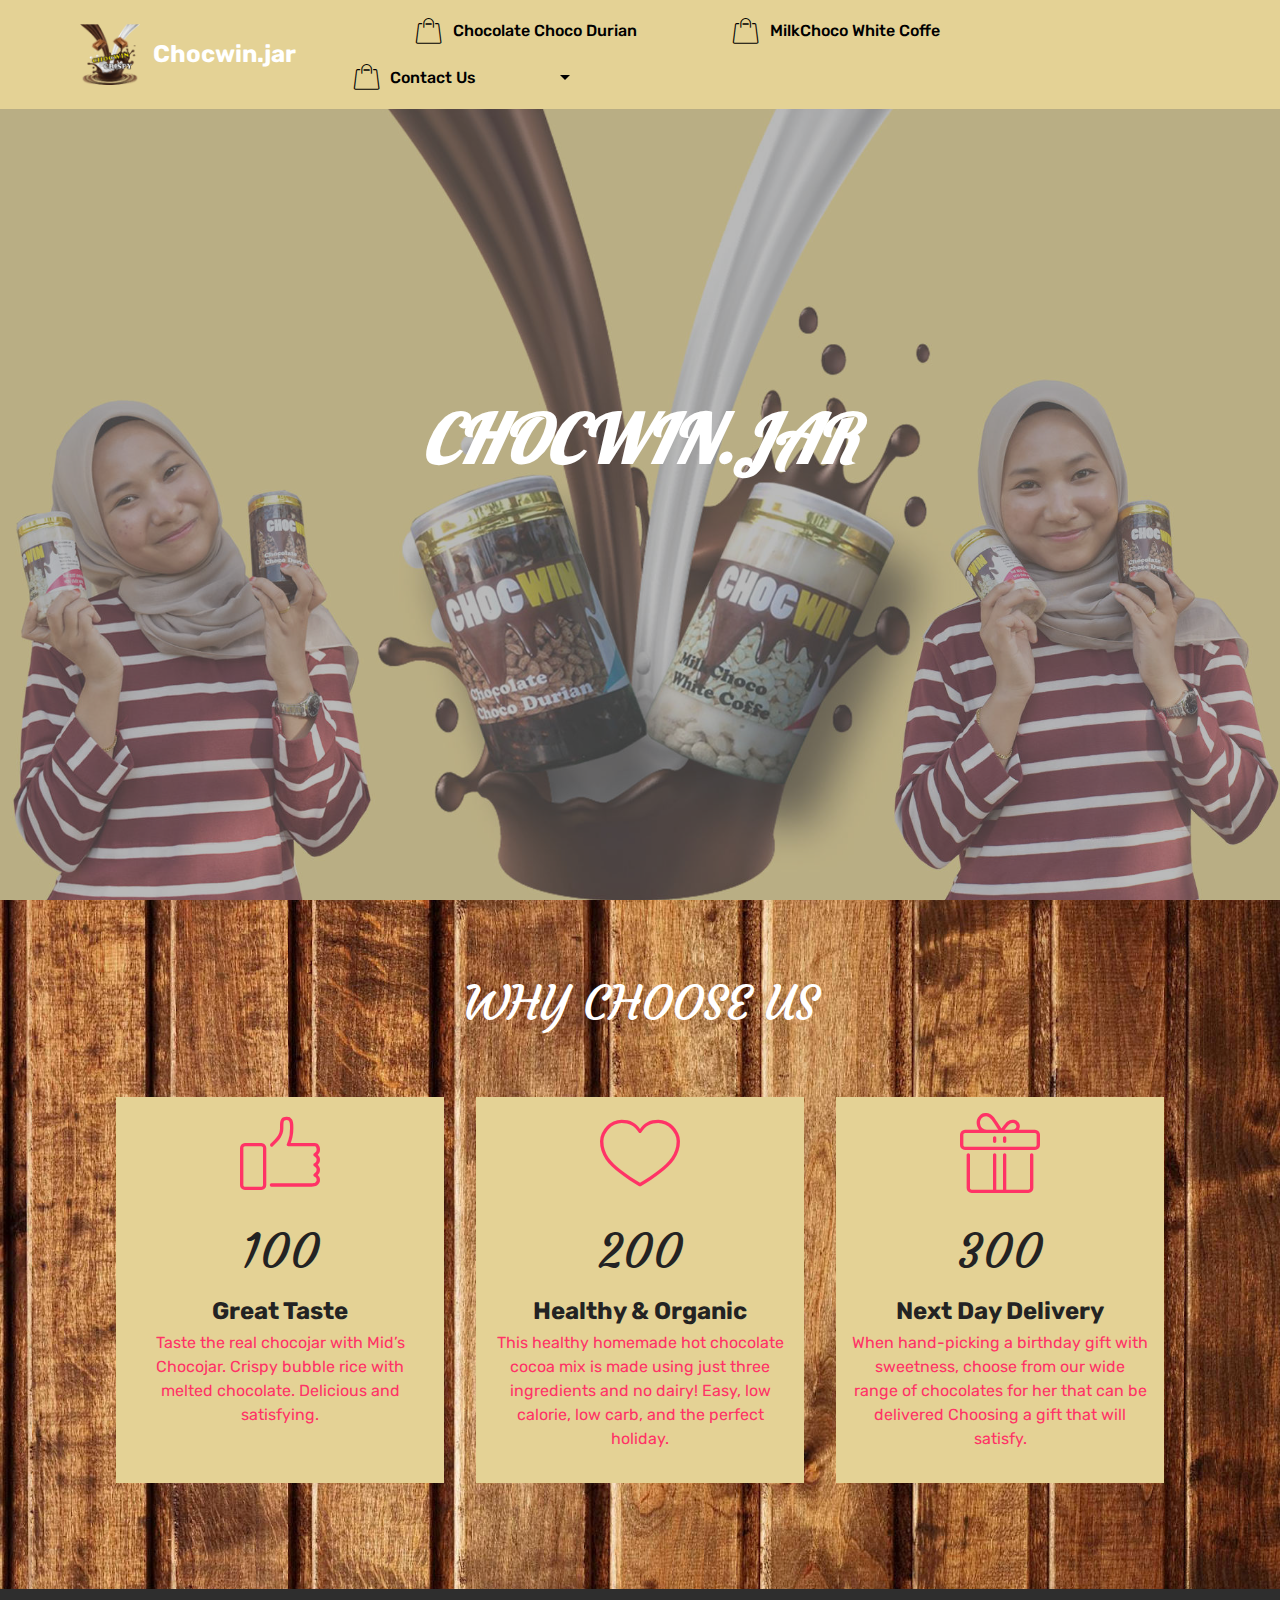
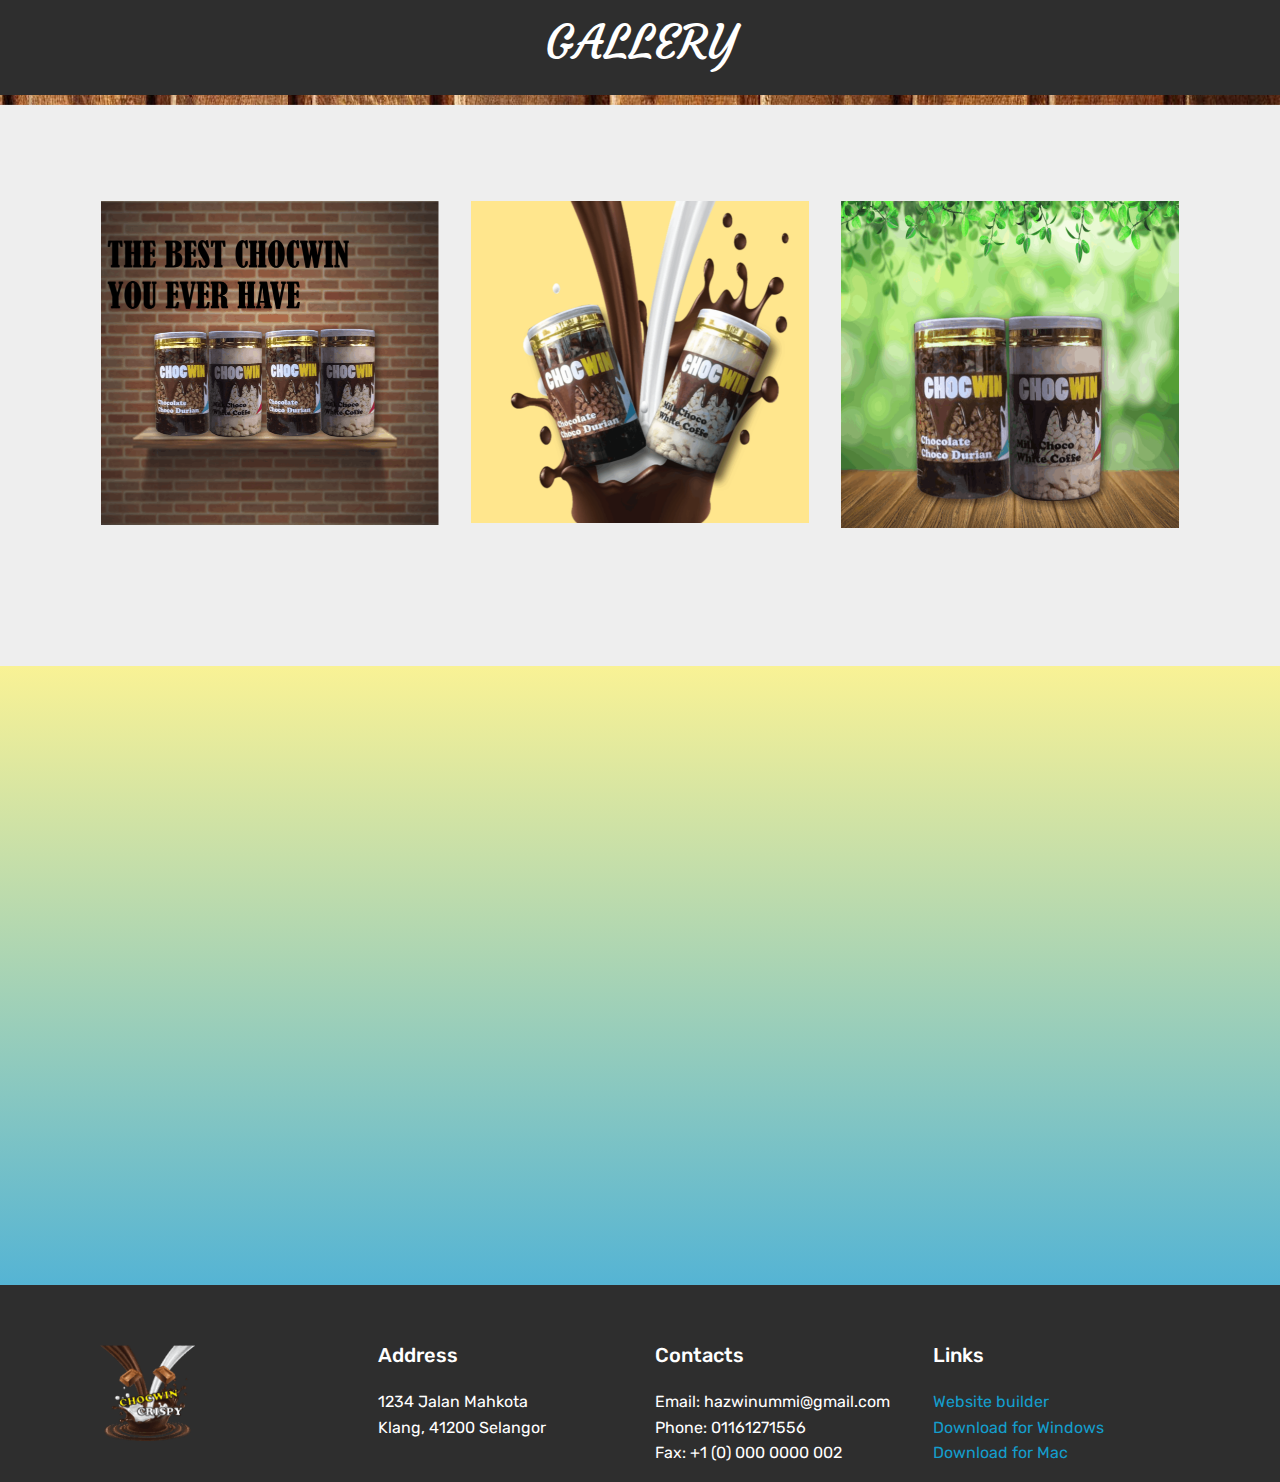
<file: index.html>
<!DOCTYPE html>
<html >
<head>
  <!-- Site made with Mobirise Website Builder v4.9.3, https://mobirise.com -->
  <meta charset="UTF-8">
  <meta http-equiv="X-UA-Compatible" content="IE=edge">
  <meta name="generator" content="Mobirise v4.9.3, mobirise.com">
  <meta name="viewport" content="width=device-width, initial-scale=1, minimum-scale=1">
  <link rel="shortcut icon" href="assets/images/weblogo-132x134.png" type="image/x-icon">
  <meta name="description" content="">
  <title>index</title>
  <link rel="stylesheet" href="assets/web/assets/mobirise-icons/mobirise-icons.css">
  <link rel="stylesheet" href="assets/tether/tether.min.css">
  <link rel="stylesheet" href="assets/bootstrap/css/bootstrap.min.css">
  <link rel="stylesheet" href="assets/bootstrap/css/bootstrap-grid.min.css">
  <link rel="stylesheet" href="assets/bootstrap/css/bootstrap-reboot.min.css">
  <link rel="stylesheet" href="assets/socicon/css/styles.css">
  <link rel="stylesheet" href="assets/dropdown/css/style.css">
  <link rel="stylesheet" href="assets/theme/css/style.css">
  <link rel="stylesheet" href="assets/mobirise/css/mbr-additional.css" type="text/css">
  
  
  
</head>
<body>
  <section class="menu cid-qTkzRZLJNu" once="menu" id="menu1-0">

    

    <nav class="navbar navbar-expand beta-menu navbar-dropdown align-items-center navbar-toggleable-sm">
        <button class="navbar-toggler navbar-toggler-right" type="button" data-toggle="collapse" data-target="#navbarSupportedContent" aria-controls="navbarSupportedContent" aria-expanded="false" aria-label="Toggle navigation">
            <div class="hamburger">
                <span></span>
                <span></span>
                <span></span>
                <span></span>
            </div>
        </button>
        <div class="menu-logo">
            <div class="navbar-brand">
                <span class="navbar-logo">
                    <a href="https://mobirise.com">
                         <img src="assets/images/weblogo-132x134.png" alt="Mobirise" title="" style="height: 3.8rem;">
                    </a>
                </span>
                <span class="navbar-caption-wrap"><a class="navbar-caption text-white display-5" href="https://index.com" target="_blank">Chocwin.jar</a></span>
            </div>
        </div>
        <div class="collapse navbar-collapse" id="navbarSupportedContent">
            <ul class="navbar-nav nav-dropdown nav-right" data-app-modern-menu="true"><li class="nav-item">
                    <a class="nav-link link text-black display-7" href="https://mobirise.com">
                        </a>
                </li><li class="nav-item"><a class="nav-link link text-black display-7" href="https://mobirise.com">
                        </a></li><li class="nav-item"><a class="nav-link link text-black display-7" href="https://mobirise.com">
                        </a></li>
                <li class="nav-item"><a class="nav-link link text-black display-7" href="https://chocolatechocodurian.com" target="_blank"><span class="mbri-shopping-bag mbr-iconfont mbr-iconfont-btn"></span>
                        Chocolate Choco Durian &nbsp; &nbsp; &nbsp; &nbsp; &nbsp; &nbsp; &nbsp; &nbsp; &nbsp;&nbsp;</a></li><li class="nav-item"><a class="nav-link link text-black display-7" href="https://milkchocowhitechocolate.com" target="_blank"><span class="mbri-shopping-bag mbr-iconfont mbr-iconfont-btn"></span>
                        MilkChoco White Coffe &nbsp; &nbsp; &nbsp; &nbsp; &nbsp; &nbsp; &nbsp; &nbsp; &nbsp; &nbsp;&nbsp;</a></li><li class="nav-item dropdown open"><a class="nav-link link text-black dropdown-toggle display-7" href="page3.html" data-toggle="dropdown-submenu" aria-expanded="true"><span class="mbri-shopping-bag mbr-iconfont mbr-iconfont-btn"></span>Contact Us &nbsp; &nbsp; &nbsp; &nbsp; &nbsp; &nbsp; &nbsp; &nbsp; &nbsp; &nbsp;</a><div class="dropdown-menu"><a class="text-black dropdown-item display-7" href="https://contactus.com" aria-expanded="false" target="_blank">Contact us</a><a class="text-black dropdown-item display-7" href="https://aboutus.com" target="_blank">About us</a></div></li></ul>
            
        </div>
    </nav>
</section>

<section class="engine"><a href="https://mobirise.info/j">website templates</a></section><section class="cid-qTkA127IK8 mbr-fullscreen" id="header2-1">

    

    <div class="mbr-overlay" style="opacity: 0.5; background-color: rgb(118, 118, 118);"></div>

    <div class="container align-center">
        <div class="row justify-content-md-center">
            <div class="mbr-white col-md-10">
                <h1 class="mbr-section-title mbr-bold pb-3 mbr-fonts-style display-1"><em>CHOCWIN.JAR</em></h1>
                
                
                
            </div>
        </div>
    </div>
    
</section>

<section class="counters1 counters cid-riFXnOXRTP" id="counters1-4">

    

    

    <div class="container">
        <h2 class="mbr-section-title pb-3 align-center mbr-fonts-style display-2">WHY CHOOSE US</h2>
        

        <div class="container pt-4 mt-2">
            <div class="media-container-row">
                <div class="card p-3 align-center col-12 col-md-6 col-lg-4">
                    <div class="panel-item p-3">
                        <div class="card-img pb-3">
                            <span class="mbr-iconfont mbri-like" style="color: rgb(255, 51, 102); fill: rgb(255, 51, 102);"></span>
                        </div>

                        <div class="card-text">
                            <h3 class="count pt-3 pb-3 mbr-fonts-style display-2">100</h3>
                            <h4 class="mbr-content-title mbr-bold mbr-fonts-style display-5">Great Taste</h4>
                            <p class="mbr-content-text mbr-fonts-style display-7">Taste the real chocojar with Mid’s Chocojar. Crispy bubble rice with melted chocolate. Delicious and satisfying.
<br><br></p>
                        </div>
                    </div>
                </div>


                <div class="card p-3 align-center col-12 col-md-6 col-lg-4">
                    <div class="panel-item p-3">
                        <div class="card-img pb-3">
                            <span class="mbr-iconfont mbri-hearth" style="color: rgb(255, 51, 102); fill: rgb(255, 51, 102);"></span>
                        </div>
                        <div class="card-text">
                            <h3 class="count pt-3 pb-3 mbr-fonts-style display-2">
                                  200
                            </h3>
                            <h4 class="mbr-content-title mbr-bold mbr-fonts-style display-5">Healthy &amp; Organic</h4>
                            <p class="mbr-content-text mbr-fonts-style display-7">This healthy homemade  hot chocolate cocoa mix is made using just three ingredients and no dairy! Easy, low calorie, low carb, and the perfect holiday.<br></p>
                        </div>
                    </div>
                </div>

                <div class="card p-3 align-center col-12 col-md-6 col-lg-4">
                    <div class="panel-item p-3">
                        <div class="card-img pb-3">
                            <span class="mbr-iconfont mbri-gift" style="color: rgb(255, 51, 102); fill: rgb(255, 51, 102);"></span>
                        </div>
                        <div class="card-text">
                            <h3 class="count pt-3 pb-3 mbr-fonts-style display-2">
                                  300
                            </h3>
                            <h4 class="mbr-content-title mbr-bold mbr-fonts-style display-5">Next Day Delivery</h4>
                            <p class="mbr-content-text mbr-fonts-style display-7">When hand-picking a birthday gift with sweetness, choose from our wide range of chocolates for her that can be delivered Choosing a gift that will satisfy.</p>
                        </div>
                    </div>
                </div>


                
            </div>
        </div>
   </div>
</section>

<section once="" class="cid-rkYW1EahAM" id="footer7-1h">

    

    

    <div class="container">
        <div class="media-container-row align-center mbr-white">
            
            
            <div class="row row-copirayt">
                <p class="mbr-text mb-0 mbr-fonts-style mbr-white align-center display-2">GALLERY</p>
            </div>
        </div>
    </div>
</section>

<section class="features2 cid-rjkZmvWWa2 mbr-parallax-background" id="features2-c">

    

    
    
    <div class="container">
        <div class="media-container-row">
            <div class="card p-3 col-12 col-md-6 col-lg-4">
                <div class="card-wrapper">
                    <div class="card-img">
                        <img src="assets/images/chowinbg-7-676x956.png" alt="Mobirise" title="">
                    </div>
                    <div class="card-box">
                        
                        
                    </div>
                </div>
            </div>

            <div class="card p-3 col-12 col-md-6 col-lg-4">
                <div class="card-wrapper">
                    <div class="card-img">
                        <img src="assets/images/coklatcampur-2-676x956.png" alt="Mobirise" title="">
                    </div>
                    <div class="card-box ">
                        
                        
                    </div>
                </div>
            </div>

            <div class="card p-3 col-12 col-md-6 col-lg-4">
                <div class="card-wrapper">
                    <div class="card-img">
                        <img src="assets/images/bgflower-6-676x956.png" alt="Mobirise" title="">
                    </div>
                    <div class="card-box">
                        
                        
                    </div>
                </div>
            </div>

            
        </div>
    </div>
</section>

<section class="cid-rkXnQvUgiM" id="video3-1b">

    
    
    <figure class="mbr-figure align-center container">
        <div class="video-block" style="width: 80%;">
            <div><iframe class="mbr-embedded-video" src="https://www.youtube.com/embed/J-hxOazZ044?rel=0&amp;amp;showinfo=0&amp;autoplay=0&amp;loop=0" width="1280" height="720" frameborder="0" allowfullscreen></iframe></div>
        </div>
    </figure>
</section>

<section class="cid-riFXRorOgX" id="footer1-5">

    

    

    <div class="container">
        <div class="media-container-row content text-white">
            <div class="col-12 col-md-3">
                <div class="media-wrap">
                    <a href="https://mobirise.co/">
                        <img src="assets/images/weblogo-132x134.png" alt="Mobirise" title="">
                    </a>
                </div>
            </div>
            <div class="col-12 col-md-3 mbr-fonts-style display-7">
                <h5 class="pb-3">
                    Address
                </h5>
                <p class="mbr-text">
                    1234 Jalan Mahkota<br>Klang, 41200 Selangor</p>
            </div>
            <div class="col-12 col-md-3 mbr-fonts-style display-7">
                <h5 class="pb-3">
                    Contacts
                </h5>
                <p class="mbr-text">
                    Email: hazwinummi@gmail.com<br>Phone: 01161271556&nbsp;<br>Fax: +1 (0) 000 0000 002
                </p>
            </div>
            <div class="col-12 col-md-3 mbr-fonts-style display-7">
                <h5 class="pb-3">
                    Links
                </h5>
                <p class="mbr-text">
                    <a class="text-primary" href="https://mobirise.co/">Website builder</a>
                    <br><a class="text-primary" href="https://mobirise.co/">Download for Windows</a>
                    <br><a class="text-primary" href="https://mobirise.co/">Download for Mac</a>
                </p>
            </div>
        </div>
        
    </div>
</section>


  <script src="assets/web/assets/jquery/jquery.min.js"></script>
  <script src="assets/popper/popper.min.js"></script>
  <script src="assets/tether/tether.min.js"></script>
  <script src="assets/bootstrap/js/bootstrap.min.js"></script>
  <script src="assets/smoothscroll/smooth-scroll.js"></script>
  <script src="assets/touchswipe/jquery.touch-swipe.min.js"></script>
  <script src="assets/viewportchecker/jquery.viewportchecker.js"></script>
  <script src="assets/parallax/jarallax.min.js"></script>
  <script src="assets/dropdown/js/script.min.js"></script>
  <script src="assets/theme/js/script.js"></script>
  
  
</body>
</html>
</file>
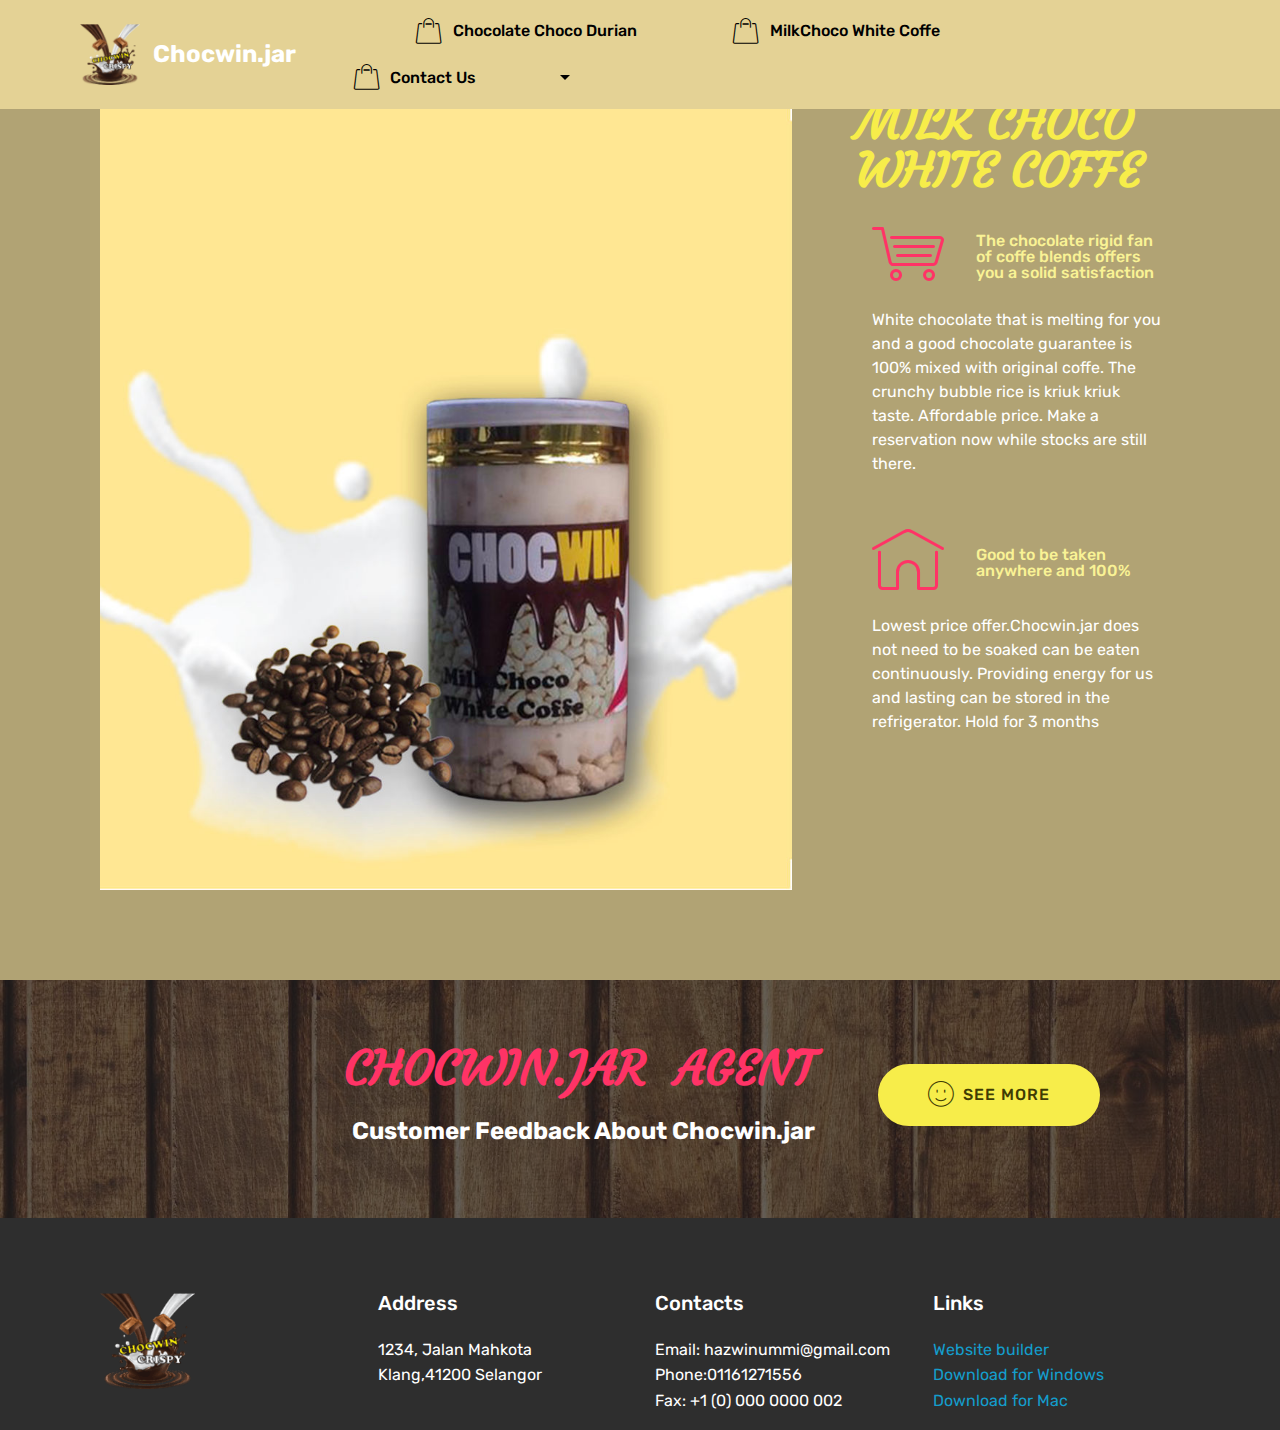
<file: page1.html>
<!DOCTYPE html>
<html >
<head>
  <!-- Site made with Mobirise Website Builder v4.9.3, https://mobirise.com -->
  <meta charset="UTF-8">
  <meta http-equiv="X-UA-Compatible" content="IE=edge">
  <meta name="generator" content="Mobirise v4.9.3, mobirise.com">
  <meta name="viewport" content="width=device-width, initial-scale=1, minimum-scale=1">
  <link rel="shortcut icon" href="assets/images/weblogo-132x134.png" type="image/x-icon">
  <meta name="description" content="Web Page Generator Description">
  <title>MilkChocoWhiteChocolate</title>
  <link rel="stylesheet" href="assets/web/assets/mobirise-icons/mobirise-icons.css">
  <link rel="stylesheet" href="assets/tether/tether.min.css">
  <link rel="stylesheet" href="assets/bootstrap/css/bootstrap.min.css">
  <link rel="stylesheet" href="assets/bootstrap/css/bootstrap-grid.min.css">
  <link rel="stylesheet" href="assets/bootstrap/css/bootstrap-reboot.min.css">
  <link rel="stylesheet" href="assets/dropdown/css/style.css">
  <link rel="stylesheet" href="assets/socicon/css/styles.css">
  <link rel="stylesheet" href="assets/theme/css/style.css">
  <link rel="stylesheet" href="assets/mobirise/css/mbr-additional.css" type="text/css">
  
  
  
</head>
<body>
  <section class="menu cid-qTkzRZLJNu" once="menu" id="menu1-9">

    

    <nav class="navbar navbar-expand beta-menu navbar-dropdown align-items-center navbar-toggleable-sm">
        <button class="navbar-toggler navbar-toggler-right" type="button" data-toggle="collapse" data-target="#navbarSupportedContent" aria-controls="navbarSupportedContent" aria-expanded="false" aria-label="Toggle navigation">
            <div class="hamburger">
                <span></span>
                <span></span>
                <span></span>
                <span></span>
            </div>
        </button>
        <div class="menu-logo">
            <div class="navbar-brand">
                <span class="navbar-logo">
                    <a href="https://mobirise.com">
                         <img src="assets/images/weblogo-132x134.png" alt="Mobirise" title="" style="height: 3.8rem;">
                    </a>
                </span>
                <span class="navbar-caption-wrap"><a class="navbar-caption text-white display-5" href="https://index.com" target="_blank">Chocwin.jar</a></span>
            </div>
        </div>
        <div class="collapse navbar-collapse" id="navbarSupportedContent">
            <ul class="navbar-nav nav-dropdown nav-right" data-app-modern-menu="true"><li class="nav-item">
                    <a class="nav-link link text-black display-7" href="https://mobirise.com">
                        </a>
                </li><li class="nav-item"><a class="nav-link link text-black display-7" href="https://mobirise.com">
                        </a></li><li class="nav-item"><a class="nav-link link text-black display-7" href="https://mobirise.com">
                        </a></li>
                <li class="nav-item"><a class="nav-link link text-black display-7" href="https://chocolatechocodurian.com" target="_blank"><span class="mbri-shopping-bag mbr-iconfont mbr-iconfont-btn"></span>
                        Chocolate Choco Durian &nbsp; &nbsp; &nbsp; &nbsp; &nbsp; &nbsp; &nbsp; &nbsp; &nbsp;&nbsp;</a></li><li class="nav-item"><a class="nav-link link text-black display-7" href="https://milkchocowhitechocolate.com" target="_blank"><span class="mbri-shopping-bag mbr-iconfont mbr-iconfont-btn"></span>
                        MilkChoco White Coffe &nbsp; &nbsp; &nbsp; &nbsp; &nbsp; &nbsp; &nbsp; &nbsp; &nbsp; &nbsp;&nbsp;</a></li><li class="nav-item dropdown open"><a class="nav-link link text-black dropdown-toggle display-7" href="page3.html" data-toggle="dropdown-submenu" aria-expanded="true"><span class="mbri-shopping-bag mbr-iconfont mbr-iconfont-btn"></span>Contact Us &nbsp; &nbsp; &nbsp; &nbsp; &nbsp; &nbsp; &nbsp; &nbsp; &nbsp; &nbsp;</a><div class="dropdown-menu"><a class="text-black dropdown-item display-7" href="https://contactus.com" aria-expanded="false" target="_blank">Contact us</a><a class="text-black dropdown-item display-7" href="https://aboutus.com" target="_blank">About us</a></div></li></ul>
            
        </div>
    </nav>
</section>

<section class="engine"><a href="https://mobirise.info/d">free web maker</a></section><section class="features11 cid-rjl7XGwvGV" id="features11-l">

    

    

    <div class="container">   
        <div class="col-md-12">
            <div class="media-container-row">
                <div class="mbr-figure m-auto" style="width: 70%;">
                    <img src="assets/images/promotion44-952x1101.jpg" alt="Mobirise" title="">
                </div>
                <div class=" align-left aside-content">
                    <h2 class="mbr-title pt-2 mbr-fonts-style display-2"><strong>MILK CHOCO WHITE COFFE</strong></h2>
                    <div class="mbr-section-text">
                        
                    </div>

                    <div class="block-content">
                        <div class="card p-3 pr-3">
                            <div class="media">
                                <div class=" align-self-center card-img pb-3">
                                    <span class="mbr-iconfont mbri-shopping-cart" style="color: rgb(255, 51, 102); fill: rgb(255, 51, 102);"></span>
                                </div>     
                                <div class="media-body">
                                    <h4 class="card-title mbr-fonts-style display-7">The chocolate rigid fan of coffe blends offers you a solid satisfaction</h4>
                                </div>
                            </div>                

                            <div class="card-box">
                                <p class="block-text mbr-fonts-style display-7">White chocolate that is melting for you and a good chocolate guarantee is 100% mixed with original coffe. The crunchy bubble rice is kriuk kriuk taste. Affordable price. Make a reservation now while stocks are still there.</p>
                            </div>
                        </div>

                        <div class="card p-3 pr-3">
                            <div class="media">
                                <div class="align-self-center card-img pb-3">
                                    <span class="mbr-iconfont mbri-home" style="color: rgb(255, 51, 102); fill: rgb(255, 51, 102);"></span>
                                </div>     
                                <div class="media-body">
                                    <h4 class="card-title mbr-fonts-style display-7"><div>Good to be taken anywhere and 100%</div></h4>
                                </div>
                            </div>                

                            <div class="card-box">
                                <p class="block-text mbr-fonts-style display-7">Lowest price offer.Chocwin.jar does not need to be soaked can be eaten continuously. Providing energy for us and lasting can be stored in the refrigerator. Hold for 3 months</p>
                            </div>
                        </div>
                    </div>
                </div>
            </div>
        </div> 
    </div>          
</section>

<section class="mbr-section info2 cid-rjl87Mj6QH" id="info2-m">

    

    <div class="mbr-overlay" style="opacity: 0.7; background-color: rgb(35, 35, 35);">
    </div>

    <div class="container">
        <div class="row main justify-content-center">
            <div class="media-container-column col-12 col-lg-3 col-md-4">
                <div class="mbr-section-btn align-left py-4"><a class="btn btn-success display-4" href="https://mobirise.co"><span class="mbri-smile-face mbr-iconfont mbr-iconfont-btn"></span>
                    
                    SEE MORE
                    </a></div>
            </div>
            <div class="media-container-column title col-12 col-lg-7 col-md-6">
                <h2 class="align-right mbr-bold mbr-white pb-3 mbr-fonts-style display-2">
                    CHOCWIN.JAR &nbsp;AGENT</h2>
                <h3 class="mbr-section-subtitle align-right mbr-light mbr-white mbr-fonts-style display-5"><div><font color="#ffffff"><strong>Customer Feedback About Chocwin.jar</strong></font></div></h3>
            </div>
        </div>
    </div>
</section>

<section class="cid-rjl8bvdOig" id="footer1-n">

    

    

    <div class="container">
        <div class="media-container-row content text-white">
            <div class="col-12 col-md-3">
                <div class="media-wrap">
                    <a href="https://mobirise.co/">
                        <img src="assets/images/weblogo-132x134.png" alt="Mobirise" title="">
                    </a>
                </div>
            </div>
            <div class="col-12 col-md-3 mbr-fonts-style display-7">
                <h5 class="pb-3">
                    Address
                </h5>
                <p class="mbr-text">
                    1234, Jalan Mahkota<br>Klang,41200 Selangor</p>
            </div>
            <div class="col-12 col-md-3 mbr-fonts-style display-7">
                <h5 class="pb-3">
                    Contacts
                </h5>
                <p class="mbr-text">
                    Email: hazwinummi@gmail.com
                    <br>Phone:01161271556<br>Fax: +1 (0) 000 0000 002
                </p>
            </div>
            <div class="col-12 col-md-3 mbr-fonts-style display-7">
                <h5 class="pb-3">
                    Links
                </h5>
                <p class="mbr-text">
                    <a class="text-primary" href="https://mobirise.co/">Website builder</a>
                    <br><a class="text-primary" href="https://mobirise.co/">Download for Windows</a>
                    <br><a class="text-primary" href="https://mobirise.co/">Download for Mac</a>
                </p>
            </div>
        </div>
        
    </div>
</section>


  <script src="assets/web/assets/jquery/jquery.min.js"></script>
  <script src="assets/popper/popper.min.js"></script>
  <script src="assets/tether/tether.min.js"></script>
  <script src="assets/bootstrap/js/bootstrap.min.js"></script>
  <script src="assets/smoothscroll/smooth-scroll.js"></script>
  <script src="assets/dropdown/js/script.min.js"></script>
  <script src="assets/touchswipe/jquery.touch-swipe.min.js"></script>
  <script src="assets/theme/js/script.js"></script>
  
  
</body>
</html>
</file>
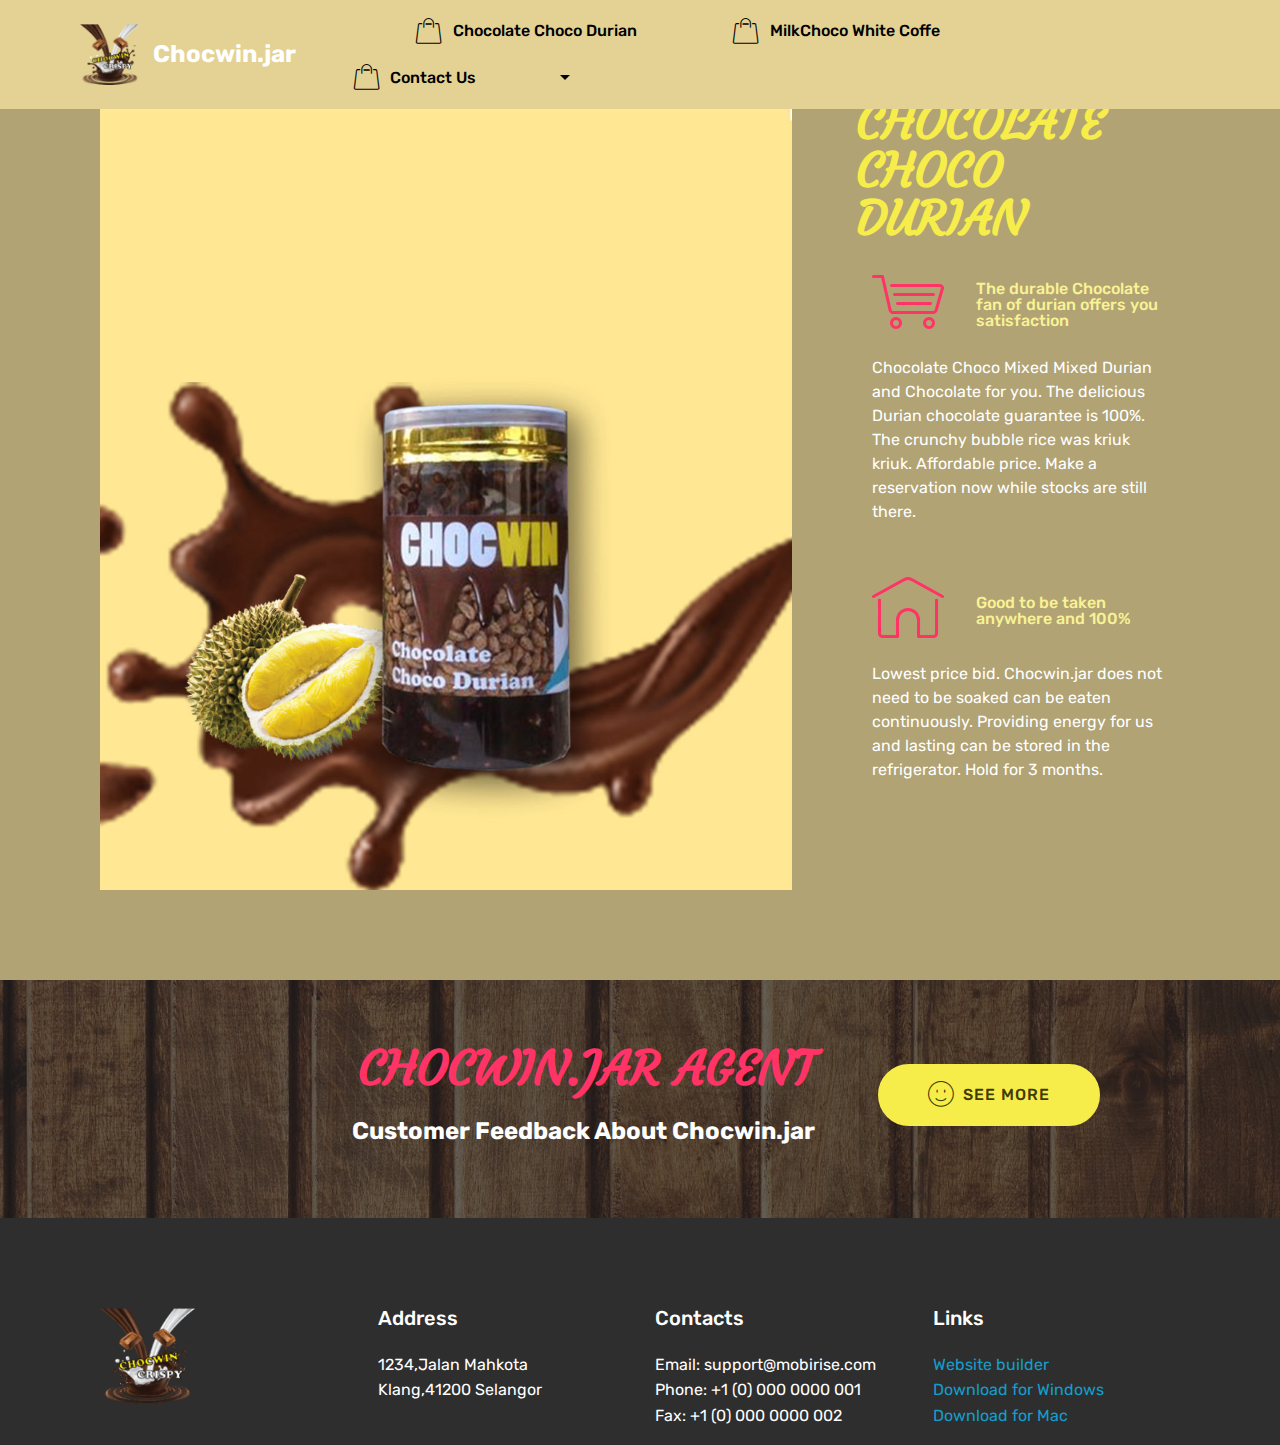
<file: page2.html>
<!DOCTYPE html>
<html >
<head>
  <!-- Site made with Mobirise Website Builder v4.9.3, https://mobirise.com -->
  <meta charset="UTF-8">
  <meta http-equiv="X-UA-Compatible" content="IE=edge">
  <meta name="generator" content="Mobirise v4.9.3, mobirise.com">
  <meta name="viewport" content="width=device-width, initial-scale=1, minimum-scale=1">
  <link rel="shortcut icon" href="assets/images/weblogo-132x134.png" type="image/x-icon">
  <meta name="description" content="Web Builder Description">
  <title>ChocolateChocoDurian</title>
  <link rel="stylesheet" href="assets/web/assets/mobirise-icons/mobirise-icons.css">
  <link rel="stylesheet" href="assets/tether/tether.min.css">
  <link rel="stylesheet" href="assets/bootstrap/css/bootstrap.min.css">
  <link rel="stylesheet" href="assets/bootstrap/css/bootstrap-grid.min.css">
  <link rel="stylesheet" href="assets/bootstrap/css/bootstrap-reboot.min.css">
  <link rel="stylesheet" href="assets/dropdown/css/style.css">
  <link rel="stylesheet" href="assets/socicon/css/styles.css">
  <link rel="stylesheet" href="assets/theme/css/style.css">
  <link rel="stylesheet" href="assets/mobirise/css/mbr-additional.css" type="text/css">
  
  
  
</head>
<body>
  <section class="menu cid-qTkzRZLJNu" once="menu" id="menu1-h">

    

    <nav class="navbar navbar-expand beta-menu navbar-dropdown align-items-center navbar-toggleable-sm">
        <button class="navbar-toggler navbar-toggler-right" type="button" data-toggle="collapse" data-target="#navbarSupportedContent" aria-controls="navbarSupportedContent" aria-expanded="false" aria-label="Toggle navigation">
            <div class="hamburger">
                <span></span>
                <span></span>
                <span></span>
                <span></span>
            </div>
        </button>
        <div class="menu-logo">
            <div class="navbar-brand">
                <span class="navbar-logo">
                    <a href="https://mobirise.com">
                         <img src="assets/images/weblogo-132x134.png" alt="Mobirise" title="" style="height: 3.8rem;">
                    </a>
                </span>
                <span class="navbar-caption-wrap"><a class="navbar-caption text-white display-5" href="https://index.com" target="_blank">Chocwin.jar</a></span>
            </div>
        </div>
        <div class="collapse navbar-collapse" id="navbarSupportedContent">
            <ul class="navbar-nav nav-dropdown nav-right" data-app-modern-menu="true"><li class="nav-item">
                    <a class="nav-link link text-black display-7" href="https://mobirise.com">
                        </a>
                </li><li class="nav-item"><a class="nav-link link text-black display-7" href="https://mobirise.com">
                        </a></li><li class="nav-item"><a class="nav-link link text-black display-7" href="https://mobirise.com">
                        </a></li>
                <li class="nav-item"><a class="nav-link link text-black display-7" href="https://chocolatechocodurian.com" target="_blank"><span class="mbri-shopping-bag mbr-iconfont mbr-iconfont-btn"></span>
                        Chocolate Choco Durian &nbsp; &nbsp; &nbsp; &nbsp; &nbsp; &nbsp; &nbsp; &nbsp; &nbsp;&nbsp;</a></li><li class="nav-item"><a class="nav-link link text-black display-7" href="https://milkchocowhitechocolate.com" target="_blank"><span class="mbri-shopping-bag mbr-iconfont mbr-iconfont-btn"></span>
                        MilkChoco White Coffe &nbsp; &nbsp; &nbsp; &nbsp; &nbsp; &nbsp; &nbsp; &nbsp; &nbsp; &nbsp;&nbsp;</a></li><li class="nav-item dropdown open"><a class="nav-link link text-black dropdown-toggle display-7" href="page3.html" data-toggle="dropdown-submenu" aria-expanded="true"><span class="mbri-shopping-bag mbr-iconfont mbr-iconfont-btn"></span>Contact Us &nbsp; &nbsp; &nbsp; &nbsp; &nbsp; &nbsp; &nbsp; &nbsp; &nbsp; &nbsp;</a><div class="dropdown-menu"><a class="text-black dropdown-item display-7" href="https://contactus.com" aria-expanded="false" target="_blank">Contact us</a><a class="text-black dropdown-item display-7" href="https://aboutus.com" target="_blank">About us</a></div></li></ul>
            
        </div>
    </nav>
</section>

<section class="engine"><a href="https://mobirise.info/j">website templates</a></section><section class="features11 cid-rjl8lgM8eu" id="features11-o">

    

    

    <div class="container">   
        <div class="col-md-12">
            <div class="media-container-row">
                <div class="mbr-figure m-auto" style="width: 70%;">
                    <img src="assets/images/promotion34-952x1101.jpg" alt="Mobirise" title="">
                </div>
                <div class=" align-left aside-content">
                    <h2 class="mbr-title pt-2 mbr-fonts-style display-2"><font color="#f7ed4a"><strong>CHOCOLATE CHOCO DURIAN</strong></font></h2>
                    <div class="mbr-section-text">
                        
                    </div>

                    <div class="block-content">
                        <div class="card p-3 pr-3">
                            <div class="media">
                                <div class=" align-self-center card-img pb-3">
                                    <span class="mbr-iconfont mbri-shopping-cart" style="color: rgb(255, 51, 102); fill: rgb(255, 51, 102);"></span>
                                </div>     
                                <div class="media-body">
                                    <h4 class="card-title mbr-fonts-style display-7">The durable Chocolate fan of durian offers you satisfaction</h4>
                                </div>
                            </div>                

                            <div class="card-box">
                                <p class="block-text mbr-fonts-style display-7">Chocolate Choco Mixed Mixed Durian and Chocolate for you. The delicious Durian chocolate guarantee is 100%. The crunchy bubble rice was kriuk kriuk. Affordable price. Make a reservation now while stocks are still there.</p>
                            </div>
                        </div>

                        <div class="card p-3 pr-3">
                            <div class="media">
                                <div class="align-self-center card-img pb-3">
                                    <span class="mbr-iconfont mbri-home" style="color: rgb(255, 51, 102); fill: rgb(255, 51, 102);"></span>
                                </div>     
                                <div class="media-body">
                                    <h4 class="card-title mbr-fonts-style display-7">Good to be taken anywhere and 100%</h4>
                                </div>
                            </div>                

                            <div class="card-box">
                                <p class="block-text mbr-fonts-style display-7">Lowest price bid. Chocwin.jar does not need to be soaked can be eaten continuously. Providing energy for us and lasting can be stored in the refrigerator. Hold for 3 months.</p>
                            </div>
                        </div>
                    </div>
                </div>
            </div>
        </div> 
    </div>          
</section>

<section class="mbr-section info2 cid-rjl8nV2gT6" id="info2-p">

    

    <div class="mbr-overlay" style="opacity: 0.7; background-color: rgb(35, 35, 35);">
    </div>

    <div class="container">
        <div class="row main justify-content-center">
            <div class="media-container-column col-12 col-lg-3 col-md-4">
                <div class="mbr-section-btn align-left py-4"><a class="btn btn-success display-4" href="https://mobirise.co"><span class="mbri-smile-face mbr-iconfont mbr-iconfont-btn"></span>
                    
                    SEE MORE
                    </a></div>
            </div>
            <div class="media-container-column title col-12 col-lg-7 col-md-6">
                <h2 class="align-right mbr-bold mbr-white pb-3 mbr-fonts-style display-2">CHOCWIN.JAR AGENT</h2>
                <h3 class="mbr-section-subtitle align-right mbr-light mbr-white mbr-fonts-style display-5"><div><font color="#ffffff"><strong>Customer Feedback About Chocwin.jar</strong></font></div></h3>
            </div>
        </div>
    </div>
</section>

<section class="cid-rjl8pmZuUC" id="footer1-q">

    

    

    <div class="container">
        <div class="media-container-row content text-white">
            <div class="col-12 col-md-3">
                <div class="media-wrap">
                    <a href="https://mobirise.co/">
                        <img src="assets/images/weblogo-132x134.png" alt="Mobirise" title="">
                    </a>
                </div>
            </div>
            <div class="col-12 col-md-3 mbr-fonts-style display-7">
                <h5 class="pb-3">
                    Address
                </h5>
                <p class="mbr-text">
                    1234,Jalan Mahkota<br>Klang,41200 Selangor</p>
            </div>
            <div class="col-12 col-md-3 mbr-fonts-style display-7">
                <h5 class="pb-3">
                    Contacts
                </h5>
                <p class="mbr-text">
                    Email: support@mobirise.com
                    <br>Phone: +1 (0) 000 0000 001
                    <br>Fax: +1 (0) 000 0000 002
                </p>
            </div>
            <div class="col-12 col-md-3 mbr-fonts-style display-7">
                <h5 class="pb-3">
                    Links
                </h5>
                <p class="mbr-text">
                    <a class="text-primary" href="https://mobirise.co/">Website builder</a>
                    <br><a class="text-primary" href="https://mobirise.co/">Download for Windows</a>
                    <br><a class="text-primary" href="https://mobirise.co/">Download for Mac</a>
                </p>
            </div>
        </div>
        
    </div>
</section>


  <script src="assets/web/assets/jquery/jquery.min.js"></script>
  <script src="assets/popper/popper.min.js"></script>
  <script src="assets/tether/tether.min.js"></script>
  <script src="assets/bootstrap/js/bootstrap.min.js"></script>
  <script src="assets/smoothscroll/smooth-scroll.js"></script>
  <script src="assets/dropdown/js/script.min.js"></script>
  <script src="assets/touchswipe/jquery.touch-swipe.min.js"></script>
  <script src="assets/theme/js/script.js"></script>
  
  
</body>
</html>
</file>
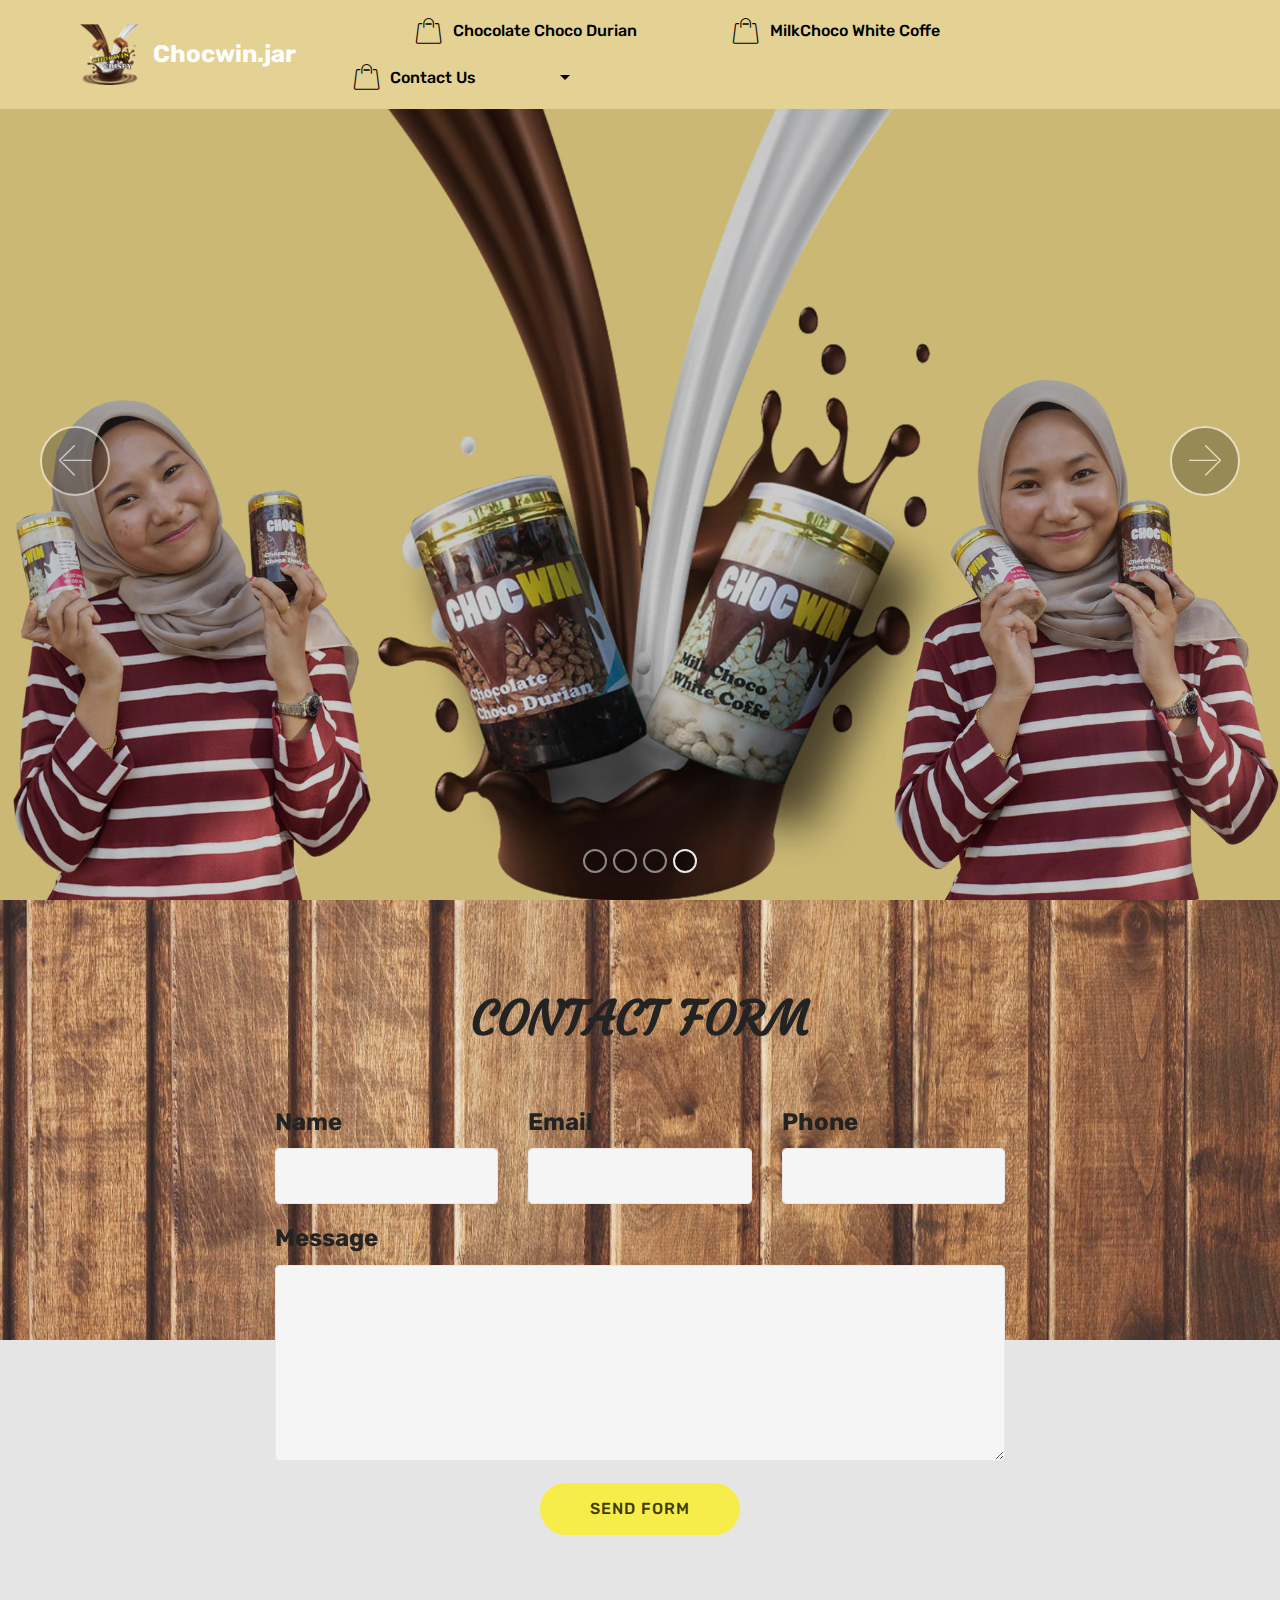
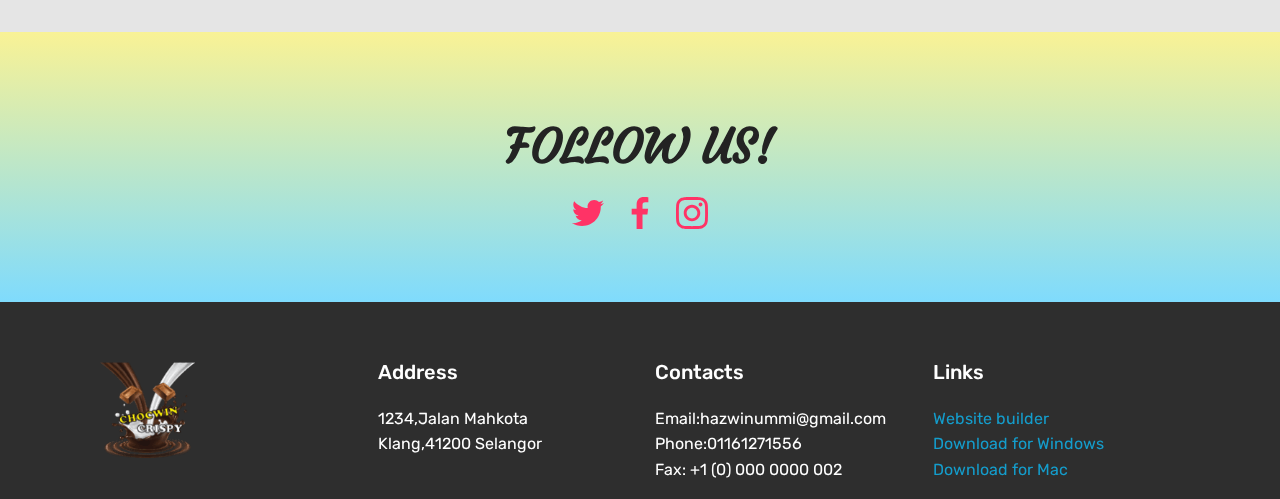
<file: page3.html>
<!DOCTYPE html>
<html >
<head>
  <!-- Site made with Mobirise Website Builder v4.9.3, https://mobirise.com -->
  <meta charset="UTF-8">
  <meta http-equiv="X-UA-Compatible" content="IE=edge">
  <meta name="generator" content="Mobirise v4.9.3, mobirise.com">
  <meta name="viewport" content="width=device-width, initial-scale=1, minimum-scale=1">
  <link rel="shortcut icon" href="assets/images/weblogo-132x134.png" type="image/x-icon">
  <meta name="description" content="Web Site Maker Description">
  <title>Contact Us</title>
  <link rel="stylesheet" href="assets/web/assets/mobirise-icons/mobirise-icons.css">
  <link rel="stylesheet" href="assets/tether/tether.min.css">
  <link rel="stylesheet" href="assets/bootstrap/css/bootstrap.min.css">
  <link rel="stylesheet" href="assets/bootstrap/css/bootstrap-grid.min.css">
  <link rel="stylesheet" href="assets/bootstrap/css/bootstrap-reboot.min.css">
  <link rel="stylesheet" href="assets/dropdown/css/style.css">
  <link rel="stylesheet" href="assets/socicon/css/styles.css">
  <link rel="stylesheet" href="assets/theme/css/style.css">
  <link rel="stylesheet" href="assets/mobirise/css/mbr-additional.css" type="text/css">
  
  
  
</head>
<body>
  <section class="menu cid-qTkzRZLJNu" once="menu" id="menu1-r">

    

    <nav class="navbar navbar-expand beta-menu navbar-dropdown align-items-center navbar-toggleable-sm">
        <button class="navbar-toggler navbar-toggler-right" type="button" data-toggle="collapse" data-target="#navbarSupportedContent" aria-controls="navbarSupportedContent" aria-expanded="false" aria-label="Toggle navigation">
            <div class="hamburger">
                <span></span>
                <span></span>
                <span></span>
                <span></span>
            </div>
        </button>
        <div class="menu-logo">
            <div class="navbar-brand">
                <span class="navbar-logo">
                    <a href="https://mobirise.com">
                         <img src="assets/images/weblogo-132x134.png" alt="Mobirise" title="" style="height: 3.8rem;">
                    </a>
                </span>
                <span class="navbar-caption-wrap"><a class="navbar-caption text-white display-5" href="https://index.com" target="_blank">Chocwin.jar</a></span>
            </div>
        </div>
        <div class="collapse navbar-collapse" id="navbarSupportedContent">
            <ul class="navbar-nav nav-dropdown nav-right" data-app-modern-menu="true"><li class="nav-item">
                    <a class="nav-link link text-black display-7" href="https://mobirise.com">
                        </a>
                </li><li class="nav-item"><a class="nav-link link text-black display-7" href="https://mobirise.com">
                        </a></li><li class="nav-item"><a class="nav-link link text-black display-7" href="https://mobirise.com">
                        </a></li>
                <li class="nav-item"><a class="nav-link link text-black display-7" href="https://chocolatechocodurian.com" target="_blank"><span class="mbri-shopping-bag mbr-iconfont mbr-iconfont-btn"></span>
                        Chocolate Choco Durian &nbsp; &nbsp; &nbsp; &nbsp; &nbsp; &nbsp; &nbsp; &nbsp; &nbsp;&nbsp;</a></li><li class="nav-item"><a class="nav-link link text-black display-7" href="https://milkchocowhitechocolate.com" target="_blank"><span class="mbri-shopping-bag mbr-iconfont mbr-iconfont-btn"></span>
                        MilkChoco White Coffe &nbsp; &nbsp; &nbsp; &nbsp; &nbsp; &nbsp; &nbsp; &nbsp; &nbsp; &nbsp;&nbsp;</a></li><li class="nav-item dropdown open"><a class="nav-link link text-black dropdown-toggle display-7" href="page3.html" data-toggle="dropdown-submenu" aria-expanded="true"><span class="mbri-shopping-bag mbr-iconfont mbr-iconfont-btn"></span>Contact Us &nbsp; &nbsp; &nbsp; &nbsp; &nbsp; &nbsp; &nbsp; &nbsp; &nbsp; &nbsp;</a><div class="dropdown-menu"><a class="text-black dropdown-item display-7" href="https://contactus.com" aria-expanded="false" target="_blank">Contact us</a><a class="text-black dropdown-item display-7" href="https://aboutus.com" target="_blank">About us</a></div></li></ul>
            
        </div>
    </nav>
</section>

<section class="engine"><a href="https://mobirise.info/c">website builder</a></section><section class="carousel slide cid-rjRkVcBHNn" data-interval="false" id="slider1-u">

    

    <div class="full-screen"><div class="mbr-slider slide carousel" data-pause="true" data-keyboard="false" data-ride="false" data-interval="false"><ol class="carousel-indicators"><li data-app-prevent-settings="" data-target="#slider1-u" data-slide-to="0"></li><li data-app-prevent-settings="" data-target="#slider1-u" data-slide-to="1"></li><li data-app-prevent-settings="" data-target="#slider1-u" data-slide-to="2"></li><li data-app-prevent-settings="" data-target="#slider1-u" class=" active" data-slide-to="3"></li></ol><div class="carousel-inner" role="listbox"><div class="carousel-item slider-fullscreen-image" data-bg-video-slide="false" style="background-image: url(assets/images/promotion1-1920x1280.jpg);"><div class="container container-slide"><div class="image_wrapper"><div class="mbr-overlay" style="opacity: 0.2;"></div><img src="assets/images/promotion1-1920x1280.jpg"><div class="carousel-caption justify-content-center"><div class="col-10 align-center"></div></div></div></div></div><div class="carousel-item slider-fullscreen-image" data-bg-video-slide="false" style="background-image: url(assets/images/promotion3-1920x1280.jpg);"><div class="container container-slide"><div class="image_wrapper"><div class="mbr-overlay" style="opacity: 0.2;"></div><img src="assets/images/promotion3-1920x1280.jpg"><div class="carousel-caption justify-content-center"><div class="col-10 align-left"></div></div></div></div></div><div class="carousel-item slider-fullscreen-image" data-bg-video-slide="false" style="background-image: url(assets/images/promotion4-1920x1280.jpg);"><div class="container container-slide"><div class="image_wrapper"><div class="mbr-overlay" style="opacity: 0.2;"></div><img src="assets/images/promotion4-1920x1280.jpg"><div class="carousel-caption justify-content-center"><div class="col-10 align-right"></div></div></div></div></div><div class="carousel-item slider-fullscreen-image active" data-bg-video-slide="false" style="background-image: url(assets/images/gambarawinchocwin-1920x1280.jpg);"><div class="container container-slide"><div class="image_wrapper"><div class="mbr-overlay" style="opacity: 0.2;"></div><img src="assets/images/gambarawinchocwin-1920x1280.jpg"><div class="carousel-caption justify-content-center"><div class="col-10 align-left"></div></div></div></div></div></div><a data-app-prevent-settings="" class="carousel-control carousel-control-prev" role="button" data-slide="prev" href="#slider1-u"><span aria-hidden="true" class="mbri-left mbr-iconfont"></span><span class="sr-only">Previous</span></a><a data-app-prevent-settings="" class="carousel-control carousel-control-next" role="button" data-slide="next" href="#slider1-u"><span aria-hidden="true" class="mbri-right mbr-iconfont"></span><span class="sr-only">Next</span></a></div></div>

</section>

<section class="mbr-section form1 cid-rjWCdNdQH8 mbr-parallax-background" id="form1-y">

    

    <div class="mbr-overlay" style="opacity: 0.2; background-color: rgb(193, 193, 193);">
    </div>
    <div class="container">
        <div class="row justify-content-center">
            <div class="title col-12 col-lg-8">
                <h2 class="mbr-section-title align-center pb-3 mbr-fonts-style display-2"><strong>
                    CONTACT FORM
                </strong></h2>
                
            </div>
        </div>
    </div>
    <div class="container">
        <div class="row justify-content-center">
            <div class="media-container-column col-lg-8" data-form-type="formoid">
                    <div data-form-alert="" hidden="">
                        Thanks for filling out the form!
                    </div>
            
                    <form class="mbr-form" action="https://mobirise.com/" method="post" data-form-title="Mobirise Form"><input type="hidden" name="email" data-form-email="true" value="D17RFzghQFzU0l0PYtuVvmyVLXL2D6FoNKeN/0lc8CG8rzZHgHGzuPpUtpliqe9VE1yva8fXbS5Acyt9eesIxVwgPi3wxeIpoTc7QKhi59gQi1bNjM6wPAPNhJrIYk5Q">
                        <div class="row row-sm-offset">
                            <div class="col-md-4 multi-horizontal" data-for="name">
                                <div class="form-group">
                                    <label class="form-control-label mbr-fonts-style display-5" for="name-form1-y"><strong>Name</strong></label>
                                    <input type="text" class="form-control" name="name" data-form-field="Name" required="" id="name-form1-y">
                                </div>
                            </div>
                            <div class="col-md-4 multi-horizontal" data-for="email">
                                <div class="form-group">
                                    <label class="form-control-label mbr-fonts-style display-5" for="email-form1-y"><strong>Email</strong></label>
                                    <input type="email" class="form-control" name="email" data-form-field="Email" required="" id="email-form1-y">
                                </div>
                            </div>
                            <div class="col-md-4 multi-horizontal" data-for="phone">
                                <div class="form-group">
                                    <label class="form-control-label mbr-fonts-style display-5" for="phone-form1-y"><strong>Phone</strong></label>
                                    <input type="tel" class="form-control" name="phone" data-form-field="Phone" id="phone-form1-y">
                                </div>
                            </div>
                        </div>
                        <div class="form-group" data-for="message">
                            <label class="form-control-label mbr-fonts-style display-5" for="message-form1-y"><strong>Message</strong></label>
                            <textarea type="text" class="form-control" name="message" rows="7" data-form-field="Message" id="message-form1-y"></textarea>
                        </div>
            
                        <span class="input-group-btn"><button href="" type="submit" class="btn btn-form btn-success display-4">SEND FORM</button></span>
                    </form>
            </div>
        </div>
    </div>
</section>

<section class="cid-rjWC9Ly0O2" id="social-buttons2-x">

    

    

    <div class="container">
        <div class="media-container-row">
            <div class="col-md-8 align-center">
                <h2 class="pb-3 mbr-fonts-style display-2"><strong>
                    FOLLOW US!
                </strong></h2>
                <div class="social-list pl-0 mb-0">
                    <a href="https://twitter.com/mobirise" target="_blank">
                        <span class="px-2 socicon-twitter socicon mbr-iconfont mbr-iconfont-social"></span>
                    </a>
                    <a href="https://www.facebook.com/pages/Mobirise/1616226671953247" target="_blank">
                        <span class="px-2 socicon-facebook socicon mbr-iconfont mbr-iconfont-social"></span>
                    </a>
                    <a href="https://instagram.com/mobirise" target="_blank">
                        <span class="px-2 socicon-instagram socicon mbr-iconfont mbr-iconfont-social"></span>
                    </a>
                    <a href="https://www.youtube.com/c/mobirise" target="_blank">
                        
                    </a>
                    <a href="https://plus.google.com/u/0/+Mobirise" target="_blank">
                        
                    </a>
                    <a href="https://www.behance.net/Mobirise" target="_blank">
                        
                    </a>
                </div>
            </div>
        </div>
    </div>
</section>

<section class="cid-rjWC5nAW94" id="footer1-w">

    

    

    <div class="container">
        <div class="media-container-row content text-white">
            <div class="col-12 col-md-3">
                <div class="media-wrap">
                    <a href="https://mobirise.co/">
                        <img src="assets/images/weblogo-132x134.png" alt="Mobirise" title="">
                    </a>
                </div>
            </div>
            <div class="col-12 col-md-3 mbr-fonts-style display-7">
                <h5 class="pb-3">
                    Address
                </h5>
                <p class="mbr-text">
                    1234,Jalan Mahkota<br>Klang,41200 Selangor</p>
            </div>
            <div class="col-12 col-md-3 mbr-fonts-style display-7">
                <h5 class="pb-3">
                    Contacts
                </h5>
                <p class="mbr-text">
                    Email:hazwinummi@gmail.com
                    <br>Phone:01161271556&nbsp;<br>Fax: +1 (0) 000 0000 002
                </p>
            </div>
            <div class="col-12 col-md-3 mbr-fonts-style display-7">
                <h5 class="pb-3">
                    Links
                </h5>
                <p class="mbr-text">
                    <a class="text-primary" href="https://mobirise.co/">Website builder</a>
                    <br><a class="text-primary" href="https://mobirise.co/">Download for Windows</a>
                    <br><a class="text-primary" href="https://mobirise.co/">Download for Mac</a>
                </p>
            </div>
        </div>
        
    </div>
</section>


  <script src="assets/web/assets/jquery/jquery.min.js"></script>
  <script src="assets/popper/popper.min.js"></script>
  <script src="assets/tether/tether.min.js"></script>
  <script src="assets/bootstrap/js/bootstrap.min.js"></script>
  <script src="assets/smoothscroll/smooth-scroll.js"></script>
  <script src="assets/dropdown/js/script.min.js"></script>
  <script src="assets/touchswipe/jquery.touch-swipe.min.js"></script>
  <script src="assets/ytplayer/jquery.mb.ytplayer.min.js"></script>
  <script src="assets/vimeoplayer/jquery.mb.vimeo_player.js"></script>
  <script src="assets/bootstrapcarouselswipe/bootstrap-carousel-swipe.js"></script>
  <script src="assets/parallax/jarallax.min.js"></script>
  <script src="assets/sociallikes/social-likes.js"></script>
  <script src="assets/theme/js/script.js"></script>
  <script src="assets/slidervideo/script.js"></script>
  <script src="assets/formoid/formoid.min.js"></script>
  
  
</body>
</html>
</file>
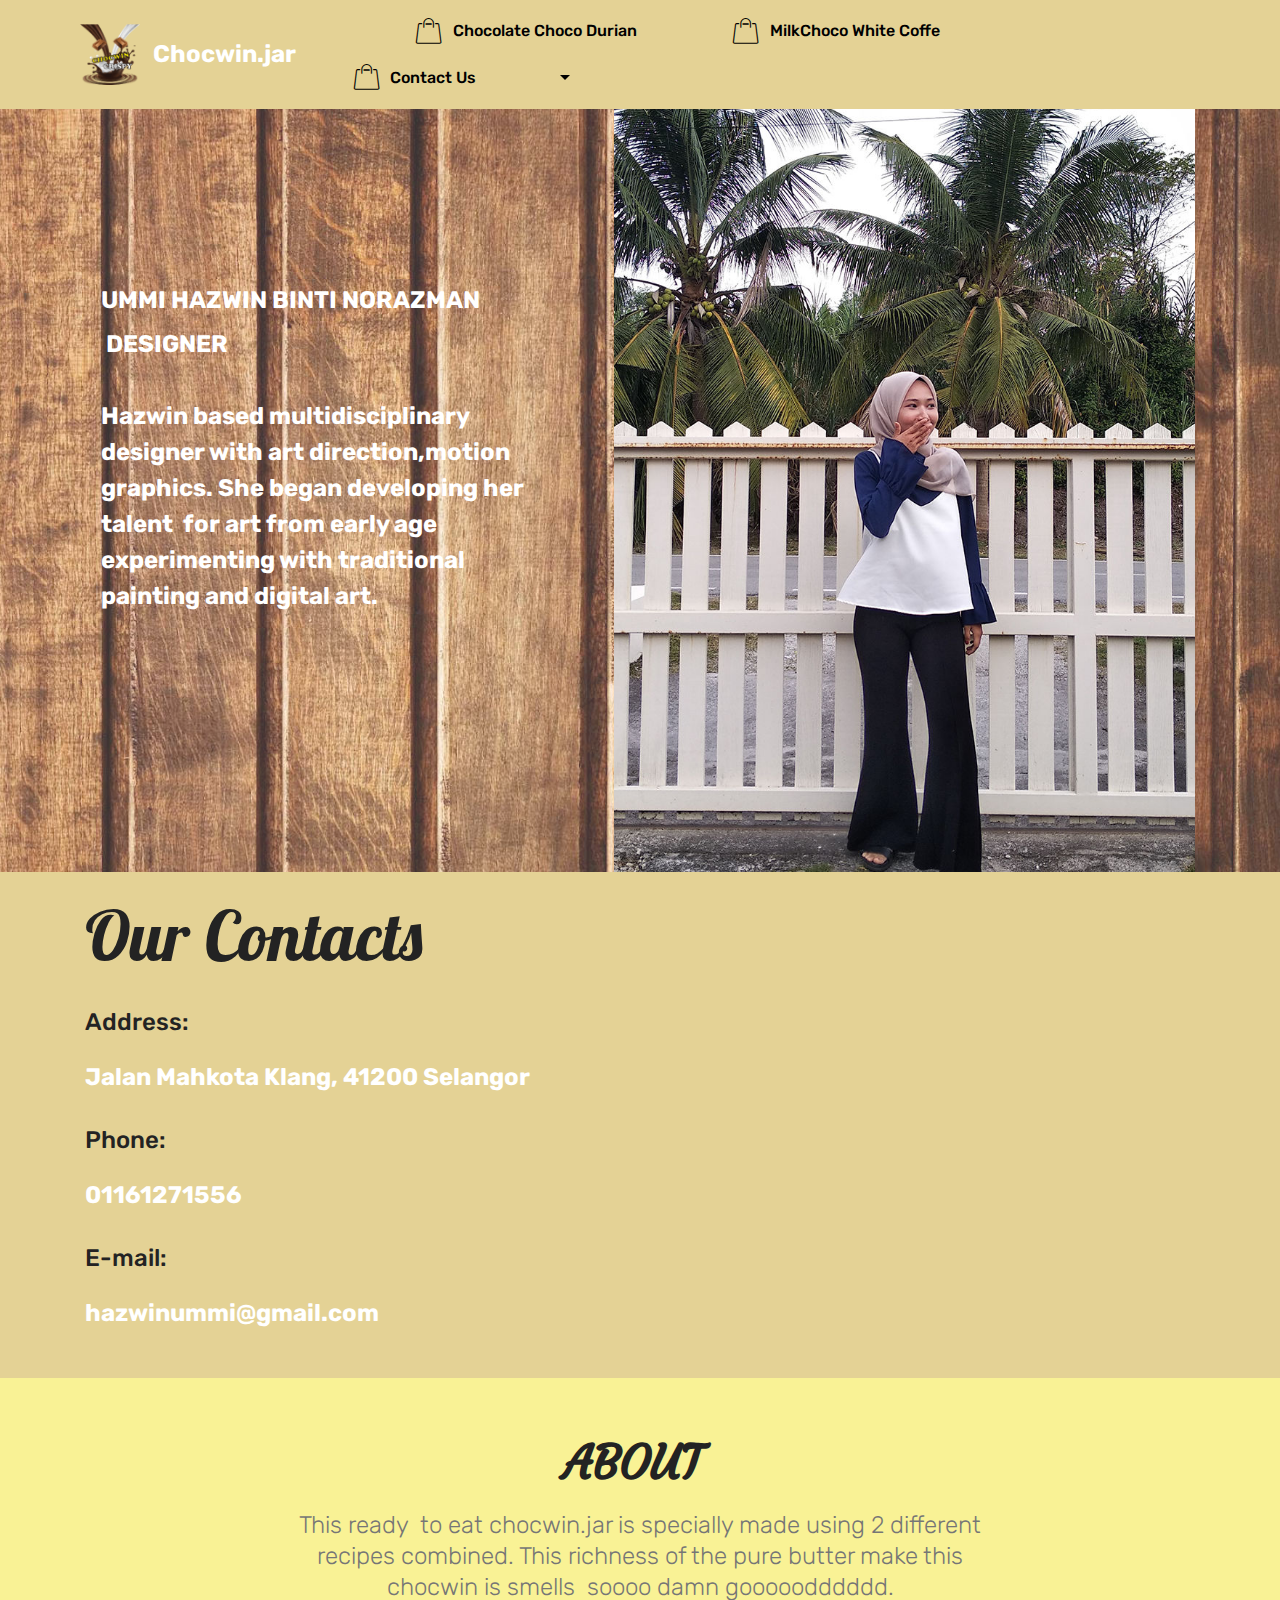
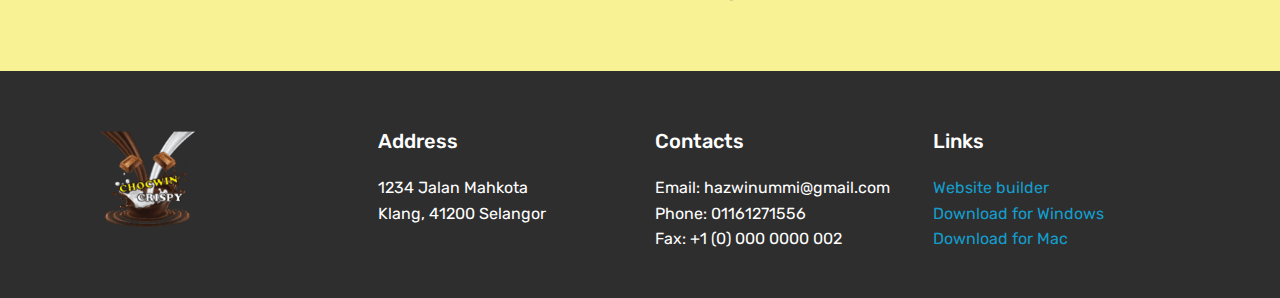
<file: page4.html>
<!DOCTYPE html>
<html >
<head>
  <!-- Site made with Mobirise Website Builder v4.9.3, https://mobirise.com -->
  <meta charset="UTF-8">
  <meta http-equiv="X-UA-Compatible" content="IE=edge">
  <meta name="generator" content="Mobirise v4.9.3, mobirise.com">
  <meta name="viewport" content="width=device-width, initial-scale=1, minimum-scale=1">
  <link rel="shortcut icon" href="assets/images/weblogo-132x134.png" type="image/x-icon">
  <meta name="description" content="Website Creator Description">
  <title>About Us</title>
  <link rel="stylesheet" href="assets/web/assets/mobirise-icons/mobirise-icons.css">
  <link rel="stylesheet" href="assets/tether/tether.min.css">
  <link rel="stylesheet" href="assets/bootstrap/css/bootstrap.min.css">
  <link rel="stylesheet" href="assets/bootstrap/css/bootstrap-grid.min.css">
  <link rel="stylesheet" href="assets/bootstrap/css/bootstrap-reboot.min.css">
  <link rel="stylesheet" href="assets/dropdown/css/style.css">
  <link rel="stylesheet" href="assets/socicon/css/styles.css">
  <link rel="stylesheet" href="assets/theme/css/style.css">
  <link rel="stylesheet" href="assets/mobirise/css/mbr-additional.css" type="text/css">
  
  
  
</head>
<body>
  <section class="menu cid-qTkzRZLJNu" once="menu" id="menu1-z">

    

    <nav class="navbar navbar-expand beta-menu navbar-dropdown align-items-center navbar-toggleable-sm">
        <button class="navbar-toggler navbar-toggler-right" type="button" data-toggle="collapse" data-target="#navbarSupportedContent" aria-controls="navbarSupportedContent" aria-expanded="false" aria-label="Toggle navigation">
            <div class="hamburger">
                <span></span>
                <span></span>
                <span></span>
                <span></span>
            </div>
        </button>
        <div class="menu-logo">
            <div class="navbar-brand">
                <span class="navbar-logo">
                    <a href="https://mobirise.com">
                         <img src="assets/images/weblogo-132x134.png" alt="Mobirise" title="" style="height: 3.8rem;">
                    </a>
                </span>
                <span class="navbar-caption-wrap"><a class="navbar-caption text-white display-5" href="https://index.com" target="_blank">Chocwin.jar</a></span>
            </div>
        </div>
        <div class="collapse navbar-collapse" id="navbarSupportedContent">
            <ul class="navbar-nav nav-dropdown nav-right" data-app-modern-menu="true"><li class="nav-item">
                    <a class="nav-link link text-black display-7" href="https://mobirise.com">
                        </a>
                </li><li class="nav-item"><a class="nav-link link text-black display-7" href="https://mobirise.com">
                        </a></li><li class="nav-item"><a class="nav-link link text-black display-7" href="https://mobirise.com">
                        </a></li>
                <li class="nav-item"><a class="nav-link link text-black display-7" href="https://chocolatechocodurian.com" target="_blank"><span class="mbri-shopping-bag mbr-iconfont mbr-iconfont-btn"></span>
                        Chocolate Choco Durian &nbsp; &nbsp; &nbsp; &nbsp; &nbsp; &nbsp; &nbsp; &nbsp; &nbsp;&nbsp;</a></li><li class="nav-item"><a class="nav-link link text-black display-7" href="https://milkchocowhitechocolate.com" target="_blank"><span class="mbri-shopping-bag mbr-iconfont mbr-iconfont-btn"></span>
                        MilkChoco White Coffe &nbsp; &nbsp; &nbsp; &nbsp; &nbsp; &nbsp; &nbsp; &nbsp; &nbsp; &nbsp;&nbsp;</a></li><li class="nav-item dropdown open"><a class="nav-link link text-black dropdown-toggle display-7" href="page3.html" data-toggle="dropdown-submenu" aria-expanded="true"><span class="mbri-shopping-bag mbr-iconfont mbr-iconfont-btn"></span>Contact Us &nbsp; &nbsp; &nbsp; &nbsp; &nbsp; &nbsp; &nbsp; &nbsp; &nbsp; &nbsp;</a><div class="dropdown-menu"><a class="text-black dropdown-item display-7" href="https://contactus.com" aria-expanded="false" target="_blank">Contact us</a><a class="text-black dropdown-item display-7" href="https://aboutus.com" target="_blank">About us</a></div></li></ul>
            
        </div>
    </nav>
</section>

<section class="engine"><a href="https://mobirise.info/t">free amp templates</a></section><section class="testimonials3 cid-rjWCr7EZLC" id="testimonials3-11">

    

    <div class="mbr-overlay" style="opacity: 0.2; background-color: rgb(255, 255, 255);">
    </div>

    <div class="container">
        <div class="media-container-row">
            <div class="media-content px-3 align-self-center mbr-white py-2">
                <p class="mbr-text testimonial-text mbr-fonts-style display-5"></p>
                <p class="mbr-author-name pt-4 mb-2 mbr-fonts-style display-5">UMMI HAZWIN BINTI NORAZMAN</p>
                <p class="mbr-author-desc mbr-fonts-style display-5"><strong>&nbsp;DESIGNER</strong><br><br><strong>Hazwin based multidisciplinary designer with art direction,motion graphics. She began developing her talent &nbsp;for art from early age experimenting with traditional painting and digital art.</strong></p>
            </div>

            <div class="mbr-figure pl-lg-5" style="width: 130%;">
              <img src="assets/images/awin-800x1200.jpg" alt="" title="">
            </div>
        </div>
    </div>
</section>

<section class="mbr-section contacts1 cid-rjWCnnTs8h" id="contacts1-10">
    <!---->
    
    <!---->
    <!--Overlay-->
    
    <!--Container-->
    <div class="container">
        <div class="row">
            <!--Titles-->
            <div class="title col-12">
                <h2 class="align-left mbr-fonts-style display-1">
                    Our Contacts
                </h2>
                
            </div>
            <!--Left-->
            <div class="col-12 col-md-6">
                <div class="left-block wrapper">
                    <div class="b b-adress">
                        <h5 class="align-left mbr-fonts-style m-0 display-5">
                            Address:
                        </h5>
                        <p class="mbr-text align-left mbr-fonts-style display-5"><strong>Jalan Mahkota Klang, 41200 Selangor</strong></p>
                    </div>
                    <div class="b b-phone">
                        <h5 class="align-left mbr-fonts-style m-0 display-5">
                            Phone:
                        </h5>
                        <p class="mbr-text align-left mbr-fonts-style display-5"><strong>01161271556</strong></p>
                    </div>
                    <div class="b b-mail">
                        <h5 class="align-left mbr-fonts-style m-0 display-5">
                            E-mail:
                        </h5>
                        <p class="mbr-text align-left mbr-fonts-style display-5"><strong>hazwinummi@gmail.com</strong></p>
                    </div>
                </div>
            </div>
            <!--Right-->
            <div class="col-12 col-md-6">
                <div class="google-map"><iframe frameborder="0" style="border:0" src="https://www.google.com/maps/embed/v1/place?key=AIzaSyCx3d07zxHPLvkFBLlAR3Ng8a9wsAsGoJ8&amp;q=place_id:ChIJn6wOs6lZwokRLKy1iqRcoKw" allowfullscreen=""></iframe></div>
            </div>
        </div>
    </div>
</section>

<section class="mbr-section content4 cid-rmzh2NT6ep" id="content4-1n">

    

    <div class="container">
        <div class="media-container-row">
            <div class="title col-12 col-md-8">
                <h2 class="align-center pb-3 mbr-fonts-style display-2"><strong>ABOUT&nbsp;</strong></h2>
                <h3 class="mbr-section-subtitle align-center mbr-light mbr-fonts-style display-5">This ready &nbsp;to eat chocwin.jar is specially made using 2 different recipes combined. This richness of the pure butter make this chocwin is smells &nbsp;soooo damn gooooodddddd.</h3>
                
            </div>
        </div>
    </div>
</section>

<section class="cid-rjWCt6nPD0" id="footer1-12">

    

    

    <div class="container">
        <div class="media-container-row content text-white">
            <div class="col-12 col-md-3">
                <div class="media-wrap">
                    <a href="https://mobirise.co/">
                        <img src="assets/images/weblogo-132x134.png" alt="Mobirise" title="">
                    </a>
                </div>
            </div>
            <div class="col-12 col-md-3 mbr-fonts-style display-7">
                <h5 class="pb-3">
                    Address
                </h5>
                <p class="mbr-text">
                    1234 Jalan Mahkota&nbsp;<br>Klang, 41200 Selangor</p>
            </div>
            <div class="col-12 col-md-3 mbr-fonts-style display-7">
                <h5 class="pb-3">
                    Contacts
                </h5>
                <p class="mbr-text">
                    Email: hazwinummi@gmail.com
                    <br>Phone: 01161271556<br>Fax: +1 (0) 000 0000 002
                </p>
            </div>
            <div class="col-12 col-md-3 mbr-fonts-style display-7">
                <h5 class="pb-3">
                    Links
                </h5>
                <p class="mbr-text">
                    <a class="text-primary" href="https://mobirise.co/">Website builder</a>
                    <br><a class="text-primary" href="https://mobirise.co/">Download for Windows</a>
                    <br><a class="text-primary" href="https://mobirise.co/">Download for Mac</a>
                </p>
            </div>
        </div>
        
    </div>
</section>


  <script src="assets/web/assets/jquery/jquery.min.js"></script>
  <script src="assets/popper/popper.min.js"></script>
  <script src="assets/tether/tether.min.js"></script>
  <script src="assets/bootstrap/js/bootstrap.min.js"></script>
  <script src="assets/smoothscroll/smooth-scroll.js"></script>
  <script src="assets/dropdown/js/script.min.js"></script>
  <script src="assets/touchswipe/jquery.touch-swipe.min.js"></script>
  <script src="assets/theme/js/script.js"></script>
  
  
</body>
</html>
</file>
<file: assets/web/assets/mobirise-icons/mobirise-icons.css>
@font-face {
  font-family: 'MobiriseIcons';
  src:  url('mobirise-icons.eot?spat4u');
  src:  url('mobirise-icons.eot?spat4u#iefix') format('embedded-opentype'),
    url('mobirise-icons.ttf?spat4u') format('truetype'),
    url('mobirise-icons.woff?spat4u') format('woff'),
    url('mobirise-icons.svg?spat4u#MobiriseIcons') format('svg');
  font-weight: normal;
  font-style: normal;
}

[class^="mbri-"], [class*=" mbri-"] {
  /* use !important to prevent issues with browser extensions that change fonts */
  font-family: MobiriseIcons !important;
  speak: none;
  font-style: normal;
  font-weight: normal;
  font-variant: normal;
  text-transform: none;
  line-height: 1;

  /* Better Font Rendering =========== */
  -webkit-font-smoothing: antialiased;
  -moz-osx-font-smoothing: grayscale;
}

.mbri-add-submenu:before {
  content: "\e900";
}
.mbri-alert:before {
  content: "\e901";
}
.mbri-align-center:before {
  content: "\e902";
}
.mbri-align-justify:before {
  content: "\e903";
}
.mbri-align-left:before {
  content: "\e904";
}
.mbri-align-right:before {
  content: "\e905";
}
.mbri-android:before {
  content: "\e906";
}
.mbri-apple:before {
  content: "\e907";
}
.mbri-arrow-down:before {
  content: "\e908";
}
.mbri-arrow-next:before {
  content: "\e909";
}
.mbri-arrow-prev:before {
  content: "\e90a";
}
.mbri-arrow-up:before {
  content: "\e90b";
}
.mbri-bold:before {
  content: "\e90c";
}
.mbri-bookmark:before {
  content: "\e90d";
}
.mbri-bootstrap:before {
  content: "\e90e";
}
.mbri-briefcase:before {
  content: "\e90f";
}
.mbri-browse:before {
  content: "\e910";
}
.mbri-bulleted-list:before {
  content: "\e911";
}
.mbri-calendar:before {
  content: "\e912";
}
.mbri-camera:before {
  content: "\e913";
}
.mbri-cart-add:before {
  content: "\e914";
}
.mbri-cart-full:before {
  content: "\e915";
}
.mbri-cash:before {
  content: "\e916";
}
.mbri-change-style:before {
  content: "\e917";
}
.mbri-chat:before {
  content: "\e918";
}
.mbri-clock:before {
  content: "\e919";
}
.mbri-close:before {
  content: "\e91a";
}
.mbri-cloud:before {
  content: "\e91b";
}
.mbri-code:before {
  content: "\e91c";
}
.mbri-contact-form:before {
  content: "\e91d";
}
.mbri-credit-card:before {
  content: "\e91e";
}
.mbri-cursor-click:before {
  content: "\e91f";
}
.mbri-cust-feedback:before {
  content: "\e920";
}
.mbri-database:before {
  content: "\e921";
}
.mbri-delivery:before {
  content: "\e922";
}
.mbri-desktop:before {
  content: "\e923";
}
.mbri-devices:before {
  content: "\e924";
}
.mbri-down:before {
  content: "\e925";
}
.mbri-download:before {
  content: "\e989";
}
.mbri-drag-n-drop:before {
  content: "\e927";
}
.mbri-drag-n-drop2:before {
  content: "\e928";
}
.mbri-edit:before {
  content: "\e929";
}
.mbri-edit2:before {
  content: "\e92a";
}
.mbri-error:before {
  content: "\e92b";
}
.mbri-extension:before {
  content: "\e92c";
}
.mbri-features:before {
  content: "\e92d";
}
.mbri-file:before {
  content: "\e92e";
}
.mbri-flag:before {
  content: "\e92f";
}
.mbri-folder:before {
  content: "\e930";
}
.mbri-gift:before {
  content: "\e931";
}
.mbri-github:before {
  content: "\e932";
}
.mbri-globe:before {
  content: "\e933";
}
.mbri-globe-2:before {
  content: "\e934";
}
.mbri-growing-chart:before {
  content: "\e935";
}
.mbri-hearth:before {
  content: "\e936";
}
.mbri-help:before {
  content: "\e937";
}
.mbri-home:before {
  content: "\e938";
}
.mbri-hot-cup:before {
  content: "\e939";
}
.mbri-idea:before {
  content: "\e93a";
}
.mbri-image-gallery:before {
  content: "\e93b";
}
.mbri-image-slider:before {
  content: "\e93c";
}
.mbri-info:before {
  content: "\e93d";
}
.mbri-italic:before {
  content: "\e93e";
}
.mbri-key:before {
  content: "\e93f";
}
.mbri-laptop:before {
  content: "\e940";
}
.mbri-layers:before {
  content: "\e941";
}
.mbri-left-right:before {
  content: "\e942";
}
.mbri-left:before {
  content: "\e943";
}
.mbri-letter:before {
  content: "\e944";
}
.mbri-like:before {
  content: "\e945";
}
.mbri-link:before {
  content: "\e946";
}
.mbri-lock:before {
  content: "\e947";
}
.mbri-login:before {
  content: "\e948";
}
.mbri-logout:before {
  content: "\e949";
}
.mbri-magic-stick:before {
  content: "\e94a";
}
.mbri-map-pin:before {
  content: "\e94b";
}
.mbri-menu:before {
  content: "\e94c";
}
.mbri-mobile:before {
  content: "\e94d";
}
.mbri-mobile2:before {
  content: "\e94e";
}
.mbri-mobirise:before {
  content: "\e94f";
}
.mbri-more-horizontal:before {
  content: "\e950";
}
.mbri-more-vertical:before {
  content: "\e951";
}
.mbri-music:before {
  content: "\e952";
}
.mbri-new-file:before {
  content: "\e953";
}
.mbri-numbered-list:before {
  content: "\e954";
}
.mbri-opened-folder:before {
  content: "\e955";
}
.mbri-pages:before {
  content: "\e956";
}
.mbri-paper-plane:before {
  content: "\e957";
}
.mbri-paperclip:before {
  content: "\e958";
}
.mbri-photo:before {
  content: "\e959";
}
.mbri-photos:before {
  content: "\e95a";
}
.mbri-pin:before {
  content: "\e95b";
}
.mbri-play:before {
  content: "\e95c";
}
.mbri-plus:before {
  content: "\e95d";
}
.mbri-preview:before {
  content: "\e95e";
}
.mbri-print:before {
  content: "\e95f";
}
.mbri-protect:before {
  content: "\e960";
}
.mbri-question:before {
  content: "\e961";
}
.mbri-quote-left:before {
  content: "\e962";
}
.mbri-quote-right:before {
  content: "\e963";
}
.mbri-refresh:before {
  content: "\e964";
}
.mbri-responsive:before {
  content: "\e965";
}
.mbri-right:before {
  content: "\e966";
}
.mbri-rocket:before {
  content: "\e967";
}
.mbri-sad-face:before {
  content: "\e968";
}
.mbri-sale:before {
  content: "\e969";
}
.mbri-save:before {
  content: "\e96a";
}
.mbri-search:before {
  content: "\e96b";
}
.mbri-setting:before {
  content: "\e96c";
}
.mbri-setting2:before {
  content: "\e96d";
}
.mbri-setting3:before {
  content: "\e96e";
}
.mbri-share:before {
  content: "\e96f";
}
.mbri-shopping-bag:before {
  content: "\e970";
}
.mbri-shopping-basket:before {
  content: "\e971";
}
.mbri-shopping-cart:before {
  content: "\e972";
}
.mbri-sites:before {
  content: "\e973";
}
.mbri-smile-face:before {
  content: "\e974";
}
.mbri-speed:before {
  content: "\e975";
}
.mbri-star:before {
  content: "\e976";
}
.mbri-success:before {
  content: "\e977";
}
.mbri-sun:before {
  content: "\e978";
}
.mbri-sun2:before {
  content: "\e979";
}
.mbri-tablet:before {
  content: "\e97a";
}
.mbri-tablet-vertical:before {
  content: "\e97b";
}
.mbri-target:before {
  content: "\e97c";
}
.mbri-timer:before {
  content: "\e97d";
}
.mbri-to-ftp:before {
  content: "\e97e";
}
.mbri-to-local-drive:before {
  content: "\e97f";
}
.mbri-touch-swipe:before {
  content: "\e980";
}
.mbri-touch:before {
  content: "\e981";
}
.mbri-trash:before {
  content: "\e982";
}
.mbri-underline:before {
  content: "\e983";
}
.mbri-unlink:before {
  content: "\e984";
}
.mbri-unlock:before {
  content: "\e985";
}
.mbri-up-down:before {
  content: "\e986";
}
.mbri-up:before {
  content: "\e987";
}
.mbri-update:before {
  content: "\e988";
}
.mbri-upload:before {
 content: "\e926"; 
}
.mbri-user:before {
  content: "\e98a";
}
.mbri-user2:before {
  content: "\e98b";
}
.mbri-users:before {
  content: "\e98c";
}
.mbri-video:before {
  content: "\e98d";
}
.mbri-video-play:before {
  content: "\e98e";
}
.mbri-watch:before {
  content: "\e98f";
}
.mbri-website-theme:before {
  content: "\e990";
}
.mbri-wifi:before {
  content: "\e991";
}
.mbri-windows:before {
  content: "\e992";
}
.mbri-zoom-out:before {
  content: "\e993";
}
.mbri-redo:before {
  content: "\e994";
}
.mbri-undo:before {
  content: "\e995";
}
</file>
<file: assets/socicon/css/styles.css>
@charset "UTF-8";

@font-face {
  font-family: "socicon";
  src:url("../fonts/socicon.eot");
  src:url("../fonts/socicon.eot?#iefix") format("embedded-opentype"),
    url("../fonts/socicon.woff") format("woff"),
    url("../fonts/socicon.ttf") format("truetype"),
    url("../fonts/socicon.svg#socicon") format("svg");
  font-weight: normal;
  font-style: normal;

}

[data-icon]:before {
  font-family: "socicon" !important;
  content: attr(data-icon);
  font-style: normal !important;
  font-weight: normal !important;
  font-variant: normal !important;
  text-transform: none !important;
  speak: none;
  line-height: 1;
  -webkit-font-smoothing: antialiased;
  -moz-osx-font-smoothing: grayscale;
}

[class^="socicon-"]:before,
[class*=" socicon-"]:before {
  font-family: "socicon" !important;
  font-style: normal !important;
  font-weight: normal !important;
  font-variant: normal !important;
  text-transform: none !important;
  speak: none;
  line-height: 1;
  -webkit-font-smoothing: antialiased;
  -moz-osx-font-smoothing: grayscale;
}

.socicon-modelmayhem:before {
  content: "\e000";
}
.socicon-mixcloud:before {
  content: "\e001";
}
.socicon-drupal:before {
  content: "\e002";
}
.socicon-swarm:before {
  content: "\e003";
}
.socicon-istock:before {
  content: "\e004";
}
.socicon-yammer:before {
  content: "\e005";
}
.socicon-ello:before {
  content: "\e006";
}
.socicon-stackoverflow:before {
  content: "\e007";
}
.socicon-persona:before {
  content: "\e008";
}
.socicon-triplej:before {
  content: "\e009";
}
.socicon-houzz:before {
  content: "\e00a";
}
.socicon-rss:before {
  content: "\e00b";
}
.socicon-paypal:before {
  content: "\e00c";
}
.socicon-odnoklassniki:before {
  content: "\e00d";
}
.socicon-airbnb:before {
  content: "\e00e";
}
.socicon-periscope:before {
  content: "\e00f";
}
.socicon-outlook:before {
  content: "\e010";
}
.socicon-coderwall:before {
  content: "\e011";
}
.socicon-tripadvisor:before {
  content: "\e012";
}
.socicon-appnet:before {
  content: "\e013";
}
.socicon-goodreads:before {
  content: "\e014";
}
.socicon-tripit:before {
  content: "\e015";
}
.socicon-lanyrd:before {
  content: "\e016";
}
.socicon-slideshare:before {
  content: "\e017";
}
.socicon-buffer:before {
  content: "\e018";
}
.socicon-disqus:before {
  content: "\e019";
}
.socicon-vkontakte:before {
  content: "\e01a";
}
.socicon-whatsapp:before {
  content: "\e01b";
}
.socicon-patreon:before {
  content: "\e01c";
}
.socicon-storehouse:before {
  content: "\e01d";
}
.socicon-pocket:before {
  content: "\e01e";
}
.socicon-mail:before {
  content: "\e01f";
}
.socicon-blogger:before {
  content: "\e020";
}
.socicon-technorati:before {
  content: "\e021";
}
.socicon-reddit:before {
  content: "\e022";
}
.socicon-dribbble:before {
  content: "\e023";
}
.socicon-stumbleupon:before {
  content: "\e024";
}
.socicon-digg:before {
  content: "\e025";
}
.socicon-envato:before {
  content: "\e026";
}
.socicon-behance:before {
  content: "\e027";
}
.socicon-delicious:before {
  content: "\e028";
}
.socicon-deviantart:before {
  content: "\e029";
}
.socicon-forrst:before {
  content: "\e02a";
}
.socicon-play:before {
  content: "\e02b";
}
.socicon-zerply:before {
  content: "\e02c";
}
.socicon-wikipedia:before {
  content: "\e02d";
}
.socicon-apple:before {
  content: "\e02e";
}
.socicon-flattr:before {
  content: "\e02f";
}
.socicon-github:before {
  content: "\e030";
}
.socicon-renren:before {
  content: "\e031";
}
.socicon-friendfeed:before {
  content: "\e032";
}
.socicon-newsvine:before {
  content: "\e033";
}
.socicon-identica:before {
  content: "\e034";
}
.socicon-bebo:before {
  content: "\e035";
}
.socicon-zynga:before {
  content: "\e036";
}
.socicon-steam:before {
  content: "\e037";
}
.socicon-xbox:before {
  content: "\e038";
}
.socicon-windows:before {
  content: "\e039";
}
.socicon-qq:before {
  content: "\e03a";
}
.socicon-douban:before {
  content: "\e03b";
}
.socicon-meetup:before {
  content: "\e03c";
}
.socicon-playstation:before {
  content: "\e03d";
}
.socicon-android:before {
  content: "\e03e";
}
.socicon-snapchat:before {
  content: "\e03f";
}
.socicon-twitter:before {
  content: "\e040";
}
.socicon-facebook:before {
  content: "\e041";
}
.socicon-googleplus:before {
  content: "\e042";
}
.socicon-pinterest:before {
  content: "\e043";
}
.socicon-foursquare:before {
  content: "\e044";
}
.socicon-yahoo:before {
  content: "\e045";
}
.socicon-skype:before {
  content: "\e046";
}
.socicon-yelp:before {
  content: "\e047";
}
.socicon-feedburner:before {
  content: "\e048";
}
.socicon-linkedin:before {
  content: "\e049";
}
.socicon-viadeo:before {
  content: "\e04a";
}
.socicon-xing:before {
  content: "\e04b";
}
.socicon-myspace:before {
  content: "\e04c";
}
.socicon-soundcloud:before {
  content: "\e04d";
}
.socicon-spotify:before {
  content: "\e04e";
}
.socicon-grooveshark:before {
  content: "\e04f";
}
.socicon-lastfm:before {
  content: "\e050";
}
.socicon-youtube:before {
  content: "\e051";
}
.socicon-vimeo:before {
  content: "\e052";
}
.socicon-dailymotion:before {
  content: "\e053";
}
.socicon-vine:before {
  content: "\e054";
}
.socicon-flickr:before {
  content: "\e055";
}
.socicon-500px:before {
  content: "\e056";
}
.socicon-wordpress:before {
  content: "\e058";
}
.socicon-tumblr:before {
  content: "\e059";
}
.socicon-twitch:before {
  content: "\e05a";
}
.socicon-8tracks:before {
  content: "\e05b";
}
.socicon-amazon:before {
  content: "\e05c";
}
.socicon-icq:before {
  content: "\e05d";
}
.socicon-smugmug:before {
  content: "\e05e";
}
.socicon-ravelry:before {
  content: "\e05f";
}
.socicon-weibo:before {
  content: "\e060";
}
.socicon-baidu:before {
  content: "\e061";
}
.socicon-angellist:before {
  content: "\e062";
}
.socicon-ebay:before {
  content: "\e063";
}
.socicon-imdb:before {
  content: "\e064";
}
.socicon-stayfriends:before {
  content: "\e065";
}
.socicon-residentadvisor:before {
  content: "\e066";
}
.socicon-google:before {
  content: "\e067";
}
.socicon-yandex:before {
  content: "\e068";
}
.socicon-sharethis:before {
  content: "\e069";
}
.socicon-bandcamp:before {
  content: "\e06a";
}
.socicon-itunes:before {
  content: "\e06b";
}
.socicon-deezer:before {
  content: "\e06c";
}
.socicon-telegram:before {
  content: "\e06e";
}
.socicon-openid:before {
  content: "\e06f";
}
.socicon-amplement:before {
  content: "\e070";
}
.socicon-viber:before {
  content: "\e071";
}
.socicon-zomato:before {
  content: "\e072";
}
.socicon-draugiem:before {
  content: "\e074";
}
.socicon-endomodo:before {
  content: "\e075";
}
.socicon-filmweb:before {
  content: "\e076";
}
.socicon-stackexchange:before {
  content: "\e077";
}
.socicon-wykop:before {
  content: "\e078";
}
.socicon-teamspeak:before {
  content: "\e079";
}
.socicon-teamviewer:before {
  content: "\e07a";
}
.socicon-ventrilo:before {
  content: "\e07b";
}
.socicon-younow:before {
  content: "\e07c";
}
.socicon-raidcall:before {
  content: "\e07d";
}
.socicon-mumble:before {
  content: "\e07e";
}
.socicon-medium:before {
  content: "\e06d";
}
.socicon-bebee:before {
  content: "\e07f";
}
.socicon-hitbox:before {
  content: "\e080";
}
.socicon-reverbnation:before {
  content: "\e081";
}
.socicon-formulr:before {
  content: "\e082";
}
.socicon-instagram:before {
  content: "\e057";
}
.socicon-battlenet:before {
  content: "\e083";
}
.socicon-chrome:before {
  content: "\e084";
}
.socicon-discord:before {
  content: "\e086";
}
.socicon-issuu:before {
  content: "\e087";
}
.socicon-macos:before {
  content: "\e088";
}
.socicon-firefox:before {
  content: "\e089";
}
.socicon-opera:before {
  content: "\e08d";
}
.socicon-keybase:before {
  content: "\e090";
}
.socicon-alliance:before {
  content: "\e091";
}
.socicon-livejournal:before {
  content: "\e092";
}
.socicon-googlephotos:before {
  content: "\e093";
}
.socicon-horde:before {
  content: "\e094";
}
.socicon-etsy:before {
  content: "\e095";
}
.socicon-zapier:before {
  content: "\e096";
}
.socicon-google-scholar:before {
  content: "\e097";
}
.socicon-researchgate:before {
  content: "\e098";
}
.socicon-wechat:before {
  content: "\e099";
}
.socicon-strava:before {
  content: "\e09a";
}
.socicon-line:before {
  content: "\e09b";
}
.socicon-lyft:before {
  content: "\e09c";
}
.socicon-uber:before {
  content: "\e09d";
}
.socicon-songkick:before {
  content: "\e09e";
}
.socicon-viewbug:before {
  content: "\e09f";
}
.socicon-googlegroups:before {
  content: "\e0a0";
}
.socicon-quora:before {
  content: "\e073";
}
.socicon-diablo:before {
  content: "\e085";
}
.socicon-blizzard:before {
  content: "\e0a1";
}
.socicon-hearthstone:before {
  content: "\e08b";
}
.socicon-heroes:before {
  content: "\e08a";
}
.socicon-overwatch:before {
  content: "\e08c";
}
.socicon-warcraft:before {
  content: "\e08e";
}
.socicon-starcraft:before {
  content: "\e08f";
}
.socicon-beam:before {
  content: "\e0a2";
}
.socicon-curse:before {
  content: "\e0a3";
}
.socicon-player:before {
  content: "\e0a4";
}
.socicon-streamjar:before {
  content: "\e0a5";
}
.socicon-nintendo:before {
  content: "\e0a6";
}
.socicon-hellocoton:before {
  content: "\e0a7";
}
</file>
<file: assets/dropdown/css/style.css>
.navbar-dropdown {
  left: 0;
  padding: 0;
  position: absolute;
  right: 0;
  top: 0;
  transition: all 0.45s ease;
  z-index: 1030;
  background: #282828; }
  .navbar-dropdown .navbar-logo {
    margin-right: 0.8rem;
    transition: margin 0.3s ease-in-out;
    vertical-align: middle; }
    .navbar-dropdown .navbar-logo img {
      height: 3.125rem;
      transition: all 0.3s ease-in-out; }
    .navbar-dropdown .navbar-logo.mbr-iconfont {
      font-size: 3.125rem;
      line-height: 3.125rem; }
  .navbar-dropdown .navbar-caption {
    font-weight: 700;
    white-space: normal;
    vertical-align: -4px;
    line-height: 3.125rem !important; }
    .navbar-dropdown .navbar-caption, .navbar-dropdown .navbar-caption:hover {
      color: inherit;
      text-decoration: none; }
  .navbar-dropdown .mbr-iconfont + .navbar-caption {
    vertical-align: -1px; }
  .navbar-dropdown.navbar-fixed-top {
    position: fixed; }
  .navbar-dropdown .navbar-brand span {
    vertical-align: -4px; }
  .navbar-dropdown.bg-color.transparent {
    background: none; }
  .navbar-dropdown.navbar-short .navbar-brand {
    padding: 0.625rem 0; }
    .navbar-dropdown.navbar-short .navbar-brand span {
      vertical-align: -1px; }
  .navbar-dropdown.navbar-short .navbar-caption {
    line-height: 2.375rem !important;
    vertical-align: -2px; }
  .navbar-dropdown.navbar-short .navbar-logo {
    margin-right: 0.5rem; }
    .navbar-dropdown.navbar-short .navbar-logo img {
      height: 2.375rem; }
    .navbar-dropdown.navbar-short .navbar-logo.mbr-iconfont {
      font-size: 2.375rem;
      line-height: 2.375rem; }
  .navbar-dropdown.navbar-short .mbr-table-cell {
    height: 3.625rem; }
  .navbar-dropdown .navbar-close {
    left: 0.6875rem;
    position: fixed;
    top: 0.75rem;
    z-index: 1000; }
  .navbar-dropdown .hamburger-icon {
    content: "";
    display: inline-block;
    vertical-align: middle;
    width: 16px;
    -webkit-box-shadow: 0 -6px 0 1px #282828,0 0 0 1px #282828,0 6px 0 1px #282828;
    -moz-box-shadow: 0 -6px 0 1px #282828,0 0 0 1px #282828,0 6px 0 1px #282828;
    box-shadow: 0 -6px 0 1px #282828,0 0 0 1px #282828,0 6px 0 1px #282828; }

.dropdown-menu .dropdown-toggle[data-toggle="dropdown-submenu"]::after {
  border-bottom: 0.35em solid transparent;
  border-left: 0.35em solid;
  border-right: 0;
  border-top: 0.35em solid transparent;
  margin-left: 0.3rem; }

.dropdown-menu .dropdown-item:focus {
  outline: 0; }

.nav-dropdown {
  font-size: 0.75rem;
  font-weight: 500;
  height: auto !important; }
  .nav-dropdown .nav-btn {
    padding-left: 1rem; }
  .nav-dropdown .link {
    margin: .667em 1.667em;
    font-weight: 500;
    padding: 0;
    transition: color .2s ease-in-out; }
    .nav-dropdown .link.dropdown-toggle {
      margin-right: 2.583em; }
      .nav-dropdown .link.dropdown-toggle::after {
        margin-left: .25rem;
        border-top: 0.35em solid;
        border-right: 0.35em solid transparent;
        border-left: 0.35em solid transparent;
        border-bottom: 0; }
      .nav-dropdown .link.dropdown-toggle[aria-expanded="true"] {
        margin: 0;
        padding: 0.667em 3.263em  0.667em 1.667em; }
  .nav-dropdown .link::after,
  .nav-dropdown .dropdown-item::after {
    color: inherit; }
  .nav-dropdown .btn {
    font-size: 0.75rem;
    font-weight: 700;
    letter-spacing: 0;
    margin-bottom: 0;
    padding-left: 1.25rem;
    padding-right: 1.25rem; }
  .nav-dropdown .dropdown-menu {
    border-radius: 0;
    border: 0;
    left: 0;
    margin: 0;
    padding-bottom: 1.25rem;
    padding-top: 1.25rem;
    position: relative; }
  .nav-dropdown .dropdown-submenu {
    margin-left: 0.125rem;
    top: 0; }
  .nav-dropdown .dropdown-item {
    font-weight: 500;
    line-height: 2;
    padding: 0.3846em 4.615em 0.3846em 1.5385em;
    position: relative;
    transition: color .2s ease-in-out, background-color .2s ease-in-out; }
    .nav-dropdown .dropdown-item::after {
      margin-top: -0.3077em;
      position: absolute;
      right: 1.1538em;
      top: 50%; }
    .nav-dropdown .dropdown-item:focus, .nav-dropdown .dropdown-item:hover {
      background: none; }

@media (max-width: 767px) {
  .nav-dropdown.navbar-toggleable-sm {
    bottom: 0;
    display: none;
    left: 0;
    overflow-x: hidden;
    position: fixed;
    top: 0;
    transform: translateX(-100%);
    -ms-transform: translateX(-100%);
    -webkit-transform: translateX(-100%);
    width: 18.75rem;
    z-index: 999; } }
.nav-dropdown.navbar-toggleable-xl {
  bottom: 0;
  display: none;
  left: 0;
  overflow-x: hidden;
  position: fixed;
  top: 0;
  transform: translateX(-100%);
  -ms-transform: translateX(-100%);
  -webkit-transform: translateX(-100%);
  width: 18.75rem;
  z-index: 999; }

.nav-dropdown-sm {
  display: block !important;
  overflow-x: hidden;
  overflow: auto;
  padding-top: 3.875rem; }
  .nav-dropdown-sm::after {
    content: "";
    display: block;
    height: 3rem;
    width: 100%; }
  .nav-dropdown-sm.collapse.in ~ .navbar-close {
    display: block !important; }
  .nav-dropdown-sm.collapsing, .nav-dropdown-sm.collapse.in {
    transform: translateX(0);
    -ms-transform: translateX(0);
    -webkit-transform: translateX(0);
    transition: all 0.25s ease-out;
    -webkit-transition: all 0.25s ease-out;
    background: #282828; }
  .nav-dropdown-sm.collapsing[aria-expanded="false"] {
    transform: translateX(-100%);
    -ms-transform: translateX(-100%);
    -webkit-transform: translateX(-100%); }
  .nav-dropdown-sm .nav-item {
    display: block;
    margin-left: 0 !important;
    padding-left: 0; }
  .nav-dropdown-sm .link,
  .nav-dropdown-sm .dropdown-item {
    border-top: 1px dotted rgba(255, 255, 255, 0.1);
    font-size: 0.8125rem;
    line-height: 1.6;
    margin: 0 !important;
    padding: 0.875rem 2.4rem 0.875rem 1.5625rem !important;
    position: relative;
    white-space: normal; }
    .nav-dropdown-sm .link:focus, .nav-dropdown-sm .link:hover,
    .nav-dropdown-sm .dropdown-item:focus,
    .nav-dropdown-sm .dropdown-item:hover {
      background: rgba(0, 0, 0, 0.2) !important;
      color: #c0a375; }
  .nav-dropdown-sm .nav-btn {
    position: relative;
    padding: 1.5625rem 1.5625rem 0 1.5625rem; }
    .nav-dropdown-sm .nav-btn::before {
      border-top: 1px dotted rgba(255, 255, 255, 0.1);
      content: "";
      left: 0;
      position: absolute;
      top: 0;
      width: 100%; }
    .nav-dropdown-sm .nav-btn + .nav-btn {
      padding-top: 0.625rem; }
      .nav-dropdown-sm .nav-btn + .nav-btn::before {
        display: none; }
  .nav-dropdown-sm .btn {
    padding: 0.625rem 0; }
  .nav-dropdown-sm .dropdown-toggle[data-toggle="dropdown-submenu"]::after {
    margin-left: .25rem;
    border-top: 0.35em solid;
    border-right: 0.35em solid transparent;
    border-left: 0.35em solid transparent;
    border-bottom: 0; }
  .nav-dropdown-sm .dropdown-toggle[data-toggle="dropdown-submenu"][aria-expanded="true"]::after {
    border-top: 0;
    border-right: 0.35em solid transparent;
    border-left: 0.35em solid transparent;
    border-bottom: 0.35em solid; }
  .nav-dropdown-sm .dropdown-menu {
    margin: 0;
    padding: 0;
    position: relative;
    top: 0;
    left: 0;
    width: 100%;
    border: 0;
    float: none;
    border-radius: 0;
    background: none; }
  .nav-dropdown-sm .dropdown-submenu {
    left: 100%;
    margin-left: 0.125rem;
    margin-top: -1.25rem;
    top: 0; }

.navbar-toggleable-sm .nav-dropdown .dropdown-menu {
  position: absolute; }

.navbar-toggleable-sm .nav-dropdown .dropdown-submenu {
  left: 100%;
  margin-left: 0.125rem;
  margin-top: -1.25rem;
  top: 0; }

.navbar-toggleable-sm.opened .nav-dropdown .dropdown-menu {
  position: relative; }

.navbar-toggleable-sm.opened .nav-dropdown .dropdown-submenu {
  left: 0;
  margin-left: 00rem;
  margin-top: 0rem;
  top: 0; }

.is-builder .nav-dropdown.collapsing {
  transition: none !important; }

/*# sourceMappingURL=style.css.map */
</file>
<file: assets/theme/css/style.css>
/*!
 * Mobirise v4 theme (https://mobirise.com/)
 * Copyright 2017 Mobirise
 */
section {
  background-color: #eeeeee; }

section,
.container,
.container-fluid {
  position: relative;
  word-wrap: break-word; }

a.mbr-iconfont:hover {
  text-decoration: none; }

.article .lead p, .article .lead ul, .article .lead ol, .article .lead pre, .article .lead blockquote {
  margin-bottom: 0; }

a {
  font-style: normal;
  font-weight: 400;
  cursor: pointer; }
  a, a:hover {
    text-decoration: none; }

figure {
  margin-bottom: 0; }

body {
  color: #232323; }

h1, h2, h3, h4, h5, h6,
.h1, .h2, .h3, .h4, .h5, .h6,
.display-1, .display-2, .display-3, .display-4 {
  line-height: 1;
  word-break: break-word;
  word-wrap: break-word; }

b, strong {
  font-weight: bold; }

blockquote {
  padding: 10px 0 10px 20px;
  position: relative;
  border-left: 2px solid;
  border-color: #ff3366; }

input:-webkit-autofill, input:-webkit-autofill:hover, input:-webkit-autofill:focus, input:-webkit-autofill:active {
  transition-delay: 9999s;
  transition-property: background-color, color; }

textarea[type="hidden"] {
  display: none; }

body {
  position: relative; }

section {
  background-position: 50% 50%;
  background-repeat: no-repeat;
  background-size: cover; }
  section .mbr-background-video,
  section .mbr-background-video-preview {
    position: absolute;
    bottom: 0;
    left: 0;
    right: 0;
    top: 0; }

.hidden {
  visibility: hidden; }

.mbr-z-index20 {
  z-index: 20; }

/*! Base colors */
.mbr-white {
  color: #ffffff; }

.mbr-black {
  color: #000000; }

.mbr-bg-white {
  background-color: #ffffff; }

.mbr-bg-black {
  background-color: #000000; }

/*! Text-aligns */
.align-left {
  text-align: left; }

.align-center {
  text-align: center; }

.align-right {
  text-align: right; }

@media (max-width: 767px) {
  .align-left, .align-center, .align-right, .mbr-section-btn, .mbr-section-title {
    text-align: center; } }
/*! Font-weight  */
.mbr-light {
  font-weight: 300; }

.mbr-regular {
  font-weight: 400; }

.mbr-semibold {
  font-weight: 500; }

.mbr-bold {
  font-weight: 700; }

/*! Media  */
.media-size-item {
  -webkit-flex: 1 1 auto;
  -moz-flex: 1 1 auto;
  -ms-flex: 1 1 auto;
  -o-flex: 1 1 auto;
  flex: 1 1 auto; }

.media-content {
  -webkit-flex-basis: 100%;
  flex-basis: 100%; }

.media-container-row {
  display: -ms-flexbox;
  display: -webkit-flex;
  display: flex;
  -webkit-flex-direction: row;
  -ms-flex-direction: row;
  flex-direction: row;
  -webkit-flex-wrap: wrap;
  -ms-flex-wrap: wrap;
  flex-wrap: wrap;
  -webkit-justify-content: center;
  -ms-flex-pack: center;
  justify-content: center;
  -webkit-align-content: center;
  -ms-flex-line-pack: center;
  align-content: center;
  -webkit-align-items: start;
  -ms-flex-align: start;
  align-items: start; }
  .media-container-row .media-size-item {
    width: 400px; }

.media-container-column {
  display: -ms-flexbox;
  display: -webkit-flex;
  display: flex;
  -webkit-flex-direction: column;
  -ms-flex-direction: column;
  flex-direction: column;
  -webkit-flex-wrap: wrap;
  -ms-flex-wrap: wrap;
  flex-wrap: wrap;
  -webkit-justify-content: center;
  -ms-flex-pack: center;
  justify-content: center;
  -webkit-align-content: center;
  -ms-flex-line-pack: center;
  align-content: center;
  -webkit-align-items: stretch;
  -ms-flex-align: stretch;
  align-items: stretch; }
  .media-container-column > * {
    width: 100%; }

@media (min-width: 992px) {
  .media-container-row {
    -webkit-flex-wrap: nowrap;
    -ms-flex-wrap: nowrap;
    flex-wrap: nowrap; } }
figure {
  overflow: hidden; }

figure[mbr-media-size] {
  transition: width 0.1s; }

.mbr-figure img, .mbr-figure iframe {
  display: block;
  width: 100%; }

.card {
  background-color: transparent;
  border: none; }

.card-img {
  text-align: center;
  flex-shrink: 0;
  -webkit-flex-shrink: 0; }

.media {
  max-width: 100%;
  margin: 0 auto; }

.mbr-figure {
  -ms-flex-item-align: center;
  -ms-grid-row-align: center;
  -webkit-align-self: center;
  align-self: center; }

.media-container > div {
  max-width: 100%; }

.mbr-figure img, .card-img img {
  width: 100%; }

@media (max-width: 991px) {
  .media-size-item {
    width: auto !important; }

  .media {
    width: auto; }

  .mbr-figure {
    width: 100% !important; } }
/*! Buttons */
.mbr-section-btn {
  margin-left: -.25rem;
  margin-right: -.25rem;
  font-size: 0; }

nav .mbr-section-btn {
  margin-left: 0rem;
  margin-right: 0rem; }

/*! Btn icon margin */
.btn .mbr-iconfont, .btn.btn-sm .mbr-iconfont {
  cursor: pointer;
  margin-right: 0.5rem; }

.btn.btn-md .mbr-iconfont, .btn.btn-md .mbr-iconfont {
  margin-right: 0.8rem; }

.mbr-regular {
  font-weight: 400; }

.mbr-semibold {
  font-weight: 500; }

.mbr-bold {
  font-weight: 700; }

[type="submit"] {
  -webkit-appearance: none; }

/*! Full-screen */
.mbr-fullscreen .mbr-overlay {
  min-height: 100vh; }

.mbr-fullscreen {
  display: flex;
  display: -webkit-flex;
  display: -moz-flex;
  display: -ms-flex;
  display: -o-flex;
  align-items: center;
  -webkit-align-items: center;
  min-height: 100vh;
  padding-top: 3rem;
  padding-bottom: 3rem; }

/*! Map */
.map {
  height: 25rem;
  position: relative; }
  .map iframe {
    width: 100%;
    height: 100%; }

/* Form */
.form-asterisk {
  font-family: initial;
  position: absolute;
  top: -2px;
  font-weight: normal; }

/*! Scroll to top arrow */
.mbr-arrow-up {
  bottom: 25px;
  right: 90px;
  position: fixed;
  text-align: right;
  z-index: 5000;
  color: #ffffff;
  font-size: 32px;
  transform: rotate(180deg);
  -webkit-transform: rotate(180deg); }

.mbr-arrow-up a {
  background: rgba(0, 0, 0, 0.2);
  border-radius: 3px;
  color: #fff;
  display: inline-block;
  height: 60px;
  width: 60px;
  outline-style: none !important;
  position: relative;
  text-decoration: none;
  transition: all .3s ease-in-out;
  cursor: pointer;
  text-align: center; }
  .mbr-arrow-up a:hover {
    background-color: rgba(0, 0, 0, 0.4); }
  .mbr-arrow-up a i {
    line-height: 60px; }

.mbr-arrow-up-icon {
  display: block;
  color: #fff; }

.mbr-arrow-up-icon::before {
  content: "\203a";
  display: inline-block;
  font-family: serif;
  font-size: 32px;
  line-height: 1;
  font-style: normal;
  position: relative;
  top: 6px;
  left: -4px;
  -webkit-transform: rotate(-90deg);
  transform: rotate(-90deg); }

/*! Arrow Down */
.mbr-arrow {
  position: absolute;
  bottom: 45px;
  left: 50%;
  width: 60px;
  height: 60px;
  cursor: pointer;
  background-color: rgba(80, 80, 80, 0.5);
  border-radius: 50%;
  -webkit-transform: translateX(-50%);
  transform: translateX(-50%); }
  .mbr-arrow > a {
    display: inline-block;
    text-decoration: none;
    outline-style: none;
    -webkit-animation: arrowdown 1.7s ease-in-out infinite;
    animation: arrowdown 1.7s ease-in-out infinite; }
    .mbr-arrow > a > i {
      position: absolute;
      top: -2px;
      left: 15px;
      font-size: 2rem; }

@keyframes arrowdown {
  0% {
    transform: translateY(0px);
    -webkit-transform: translateY(0px); }
  50% {
    transform: translateY(-5px);
    -webkit-transform: translateY(-5px); }
  100% {
    transform: translateY(0px);
    -webkit-transform: translateY(0px); } }
@-webkit-keyframes arrowdown {
  0% {
    transform: translateY(0px);
    -webkit-transform: translateY(0px); }
  50% {
    transform: translateY(-5px);
    -webkit-transform: translateY(-5px); }
  100% {
    transform: translateY(0px);
    -webkit-transform: translateY(0px); } }
@media (max-width: 500px) {
  .mbr-arrow-up {
    left: 50%;
    right: auto;
    transform: translateX(-50%) rotate(180deg);
    -webkit-transform: translateX(-50%) rotate(180deg); } }
/*Gradients animation*/
@keyframes gradient-animation {
  from {
    background-position: 0% 100%;
    animation-timing-function: ease-in-out; }
  to {
    background-position: 100% 0%;
    animation-timing-function: ease-in-out; } }
@-webkit-keyframes gradient-animation {
  from {
    background-position: 0% 100%;
    animation-timing-function: ease-in-out; }
  to {
    background-position: 100% 0%;
    animation-timing-function: ease-in-out; } }
.bg-gradient {
  background-size: 200% 200%;
  animation: gradient-animation 5s infinite alternate;
  -webkit-animation: gradient-animation 5s infinite alternate; }

.menu .navbar-brand {
  display: -webkit-flex; }
  .menu .navbar-brand span {
    display: flex;
    display: -webkit-flex; }
  .menu .navbar-brand .navbar-caption-wrap {
    display: -webkit-flex; }
  .menu .navbar-brand .navbar-logo img {
    display: -webkit-flex; }
@media (min-width: 768px) and (max-width: 991px) {
  .menu .navbar-toggleable-sm .navbar-nav {
    display: -webkit-box;
    display: -webkit-flex;
    display: -ms-flexbox; } }
@media (min-width: 992px) {
  .menu .navbar-nav.nav-dropdown {
    display: -webkit-flex; }
  .menu .navbar-toggleable-sm .navbar-collapse {
    display: -webkit-flex !important; } }
@media (max-width: 767px) {
  .menu .navbar-collapse {
    overflow-y: auto;
    max-height: 80vh; }
  .menu .dropdown-menu {
    max-height: 60vh;
    overflow-y: auto; } }

.navbar {
  display: -webkit-flex;
  -webkit-flex-wrap: wrap;
  -webkit-align-items: center;
  -webkit-justify-content: space-between; }

.navbar-collapse {
  -webkit-flex-basis: 100%;
  -webkit-flex-grow: 1;
  -webkit-align-items: center; }

.nav-dropdown .link {
  padding: .667em 1.667em !important;
  margin: 0 !important; }

.nav {
  display: -webkit-flex;
  -webkit-flex-wrap: wrap; }

.row {
  display: -webkit-flex;
  -webkit-flex-wrap: wrap; }

.justify-content-center {
  -webkit-justify-content: center; }

.form-inline {
  display: -webkit-flex;
  -webkit-flex-flow: row wrap;
  -webkit-align-items: center; }

.card-wrapper {
  -webkit-flex: 1; }

.carousel-control {
  z-index: 10;
  display: -webkit-flex;
  -webkit-align-items: center;
  -webkit-justify-content: center; }

.carousel-controls {
  display: -webkit-flex; }

.media {
  display: -webkit-flex; }

/*# sourceMappingURL=style.css.map */
.engine {
	position: absolute;
	text-indent: -2400px;
	text-align: center;
	padding: 0;
	top: 0;
	left: -2400px;
}
</file>
<file: assets/mobirise/css/mbr-additional.css>
@import url(https://fonts.googleapis.com/css?family=Lobster:400);
@import url(https://fonts.googleapis.com/css?family=Courgette:400);
@import url(https://fonts.googleapis.com/css?family=Rubik:300,300i,400,400i,500,500i,700,700i,900,900i);





body {
  font-style: normal;
  line-height: 1.5;
}
.mbr-section-title {
  font-style: normal;
  line-height: 1.2;
}
.mbr-section-subtitle {
  line-height: 1.3;
}
.mbr-text {
  font-style: normal;
  line-height: 1.6;
}
.display-1 {
  font-family: 'Lobster', display;
  font-size: 4.25rem;
}
.display-1 > .mbr-iconfont {
  font-size: 6.8rem;
}
.display-2 {
  font-family: 'Courgette', handwriting;
  font-size: 3rem;
}
.display-2 > .mbr-iconfont {
  font-size: 4.8rem;
}
.display-4 {
  font-family: 'Rubik', sans-serif;
  font-size: 1rem;
}
.display-4 > .mbr-iconfont {
  font-size: 1.6rem;
}
.display-5 {
  font-family: 'Rubik', sans-serif;
  font-size: 1.5rem;
}
.display-5 > .mbr-iconfont {
  font-size: 2.4rem;
}
.display-7 {
  font-family: 'Rubik', sans-serif;
  font-size: 1rem;
}
.display-7 > .mbr-iconfont {
  font-size: 1.6rem;
}
/* ---- Fluid typography for mobile devices ---- */
/* 1.4 - font scale ratio ( bootstrap == 1.42857 ) */
/* 100vw - current viewport width */
/* (48 - 20)  48 == 48rem == 768px, 20 == 20rem == 320px(minimal supported viewport) */
/* 0.65 - min scale variable, may vary */
@media (max-width: 768px) {
  .display-1 {
    font-size: 3.4rem;
    font-size: calc( 2.1374999999999997rem + (4.25 - 2.1374999999999997) * ((100vw - 20rem) / (48 - 20)));
    line-height: calc( 1.4 * (2.1374999999999997rem + (4.25 - 2.1374999999999997) * ((100vw - 20rem) / (48 - 20))));
  }
  .display-2 {
    font-size: 2.4rem;
    font-size: calc( 1.7rem + (3 - 1.7) * ((100vw - 20rem) / (48 - 20)));
    line-height: calc( 1.4 * (1.7rem + (3 - 1.7) * ((100vw - 20rem) / (48 - 20))));
  }
  .display-4 {
    font-size: 0.8rem;
    font-size: calc( 1rem + (1 - 1) * ((100vw - 20rem) / (48 - 20)));
    line-height: calc( 1.4 * (1rem + (1 - 1) * ((100vw - 20rem) / (48 - 20))));
  }
  .display-5 {
    font-size: 1.2rem;
    font-size: calc( 1.175rem + (1.5 - 1.175) * ((100vw - 20rem) / (48 - 20)));
    line-height: calc( 1.4 * (1.175rem + (1.5 - 1.175) * ((100vw - 20rem) / (48 - 20))));
  }
}
/* Buttons */
.btn {
  font-weight: 500;
  border-width: 2px;
  font-style: normal;
  letter-spacing: 1px;
  margin: .4rem .8rem;
  white-space: normal;
  -webkit-transition: all 0.3s ease-in-out;
  -moz-transition: all 0.3s ease-in-out;
  transition: all 0.3s ease-in-out;
  display: inline-flex;
  align-items: center;
  justify-content: center;
  word-break: break-word;
  -webkit-align-items: center;
  -webkit-justify-content: center;
  display: -webkit-inline-flex;
  padding: 1rem 3rem;
  border-radius: 3px;
}
.btn-sm {
  font-weight: 500;
  letter-spacing: 1px;
  -webkit-transition: all 0.3s ease-in-out;
  -moz-transition: all 0.3s ease-in-out;
  transition: all 0.3s ease-in-out;
  padding: 0.6rem 1.5rem;
  border-radius: 3px;
}
.btn-md {
  font-weight: 500;
  letter-spacing: 1px;
  margin: .4rem .8rem !important;
  -webkit-transition: all 0.3s ease-in-out;
  -moz-transition: all 0.3s ease-in-out;
  transition: all 0.3s ease-in-out;
  padding: 1rem 3rem;
  border-radius: 3px;
}
.btn-lg {
  font-weight: 500;
  letter-spacing: 1px;
  margin: .4rem .8rem !important;
  -webkit-transition: all 0.3s ease-in-out;
  -moz-transition: all 0.3s ease-in-out;
  transition: all 0.3s ease-in-out;
  padding: 1.2rem 3.2rem;
  border-radius: 3px;
}
.bg-primary {
  background-color: #149dcc !important;
}
.bg-success {
  background-color: #f7ed4a !important;
}
.bg-info {
  background-color: #82786e !important;
}
.bg-warning {
  background-color: #879a9f !important;
}
.bg-danger {
  background-color: #b1a374 !important;
}
.btn-primary,
.btn-primary:active {
  background-color: #149dcc !important;
  border-color: #149dcc !important;
  color: #ffffff !important;
}
.btn-primary:hover,
.btn-primary:focus,
.btn-primary.focus,
.btn-primary.active {
  color: #ffffff !important;
  background-color: #0d6786 !important;
  border-color: #0d6786 !important;
}
.btn-primary.disabled,
.btn-primary:disabled {
  color: #ffffff !important;
  background-color: #0d6786 !important;
  border-color: #0d6786 !important;
}
.btn-secondary,
.btn-secondary:active {
  background-color: #ff3366 !important;
  border-color: #ff3366 !important;
  color: #ffffff !important;
}
.btn-secondary:hover,
.btn-secondary:focus,
.btn-secondary.focus,
.btn-secondary.active {
  color: #ffffff !important;
  background-color: #e50039 !important;
  border-color: #e50039 !important;
}
.btn-secondary.disabled,
.btn-secondary:disabled {
  color: #ffffff !important;
  background-color: #e50039 !important;
  border-color: #e50039 !important;
}
.btn-info,
.btn-info:active {
  background-color: #82786e !important;
  border-color: #82786e !important;
  color: #ffffff !important;
}
.btn-info:hover,
.btn-info:focus,
.btn-info.focus,
.btn-info.active {
  color: #ffffff !important;
  background-color: #59524b !important;
  border-color: #59524b !important;
}
.btn-info.disabled,
.btn-info:disabled {
  color: #ffffff !important;
  background-color: #59524b !important;
  border-color: #59524b !important;
}
.btn-success,
.btn-success:active {
  background-color: #f7ed4a !important;
  border-color: #f7ed4a !important;
  color: #3f3c03 !important;
}
.btn-success:hover,
.btn-success:focus,
.btn-success.focus,
.btn-success.active {
  color: #3f3c03 !important;
  background-color: #eadd0a !important;
  border-color: #eadd0a !important;
}
.btn-success.disabled,
.btn-success:disabled {
  color: #3f3c03 !important;
  background-color: #eadd0a !important;
  border-color: #eadd0a !important;
}
.btn-warning,
.btn-warning:active {
  background-color: #879a9f !important;
  border-color: #879a9f !important;
  color: #ffffff !important;
}
.btn-warning:hover,
.btn-warning:focus,
.btn-warning.focus,
.btn-warning.active {
  color: #ffffff !important;
  background-color: #617479 !important;
  border-color: #617479 !important;
}
.btn-warning.disabled,
.btn-warning:disabled {
  color: #ffffff !important;
  background-color: #617479 !important;
  border-color: #617479 !important;
}
.btn-danger,
.btn-danger:active {
  background-color: #b1a374 !important;
  border-color: #b1a374 !important;
  color: #ffffff !important;
}
.btn-danger:hover,
.btn-danger:focus,
.btn-danger.focus,
.btn-danger.active {
  color: #ffffff !important;
  background-color: #8b7d4e !important;
  border-color: #8b7d4e !important;
}
.btn-danger.disabled,
.btn-danger:disabled {
  color: #ffffff !important;
  background-color: #8b7d4e !important;
  border-color: #8b7d4e !important;
}
.btn-white {
  color: #333333 !important;
}
.btn-white,
.btn-white:active {
  background-color: #ffffff !important;
  border-color: #ffffff !important;
  color: #808080 !important;
}
.btn-white:hover,
.btn-white:focus,
.btn-white.focus,
.btn-white.active {
  color: #808080 !important;
  background-color: #d9d9d9 !important;
  border-color: #d9d9d9 !important;
}
.btn-white.disabled,
.btn-white:disabled {
  color: #808080 !important;
  background-color: #d9d9d9 !important;
  border-color: #d9d9d9 !important;
}
.btn-black,
.btn-black:active {
  background-color: #333333 !important;
  border-color: #333333 !important;
  color: #ffffff !important;
}
.btn-black:hover,
.btn-black:focus,
.btn-black.focus,
.btn-black.active {
  color: #ffffff !important;
  background-color: #0d0d0d !important;
  border-color: #0d0d0d !important;
}
.btn-black.disabled,
.btn-black:disabled {
  color: #ffffff !important;
  background-color: #0d0d0d !important;
  border-color: #0d0d0d !important;
}
.btn-primary-outline,
.btn-primary-outline:active {
  background: none;
  border-color: #0b566f;
  color: #0b566f;
}
.btn-primary-outline:hover,
.btn-primary-outline:focus,
.btn-primary-outline.focus,
.btn-primary-outline.active {
  color: #ffffff;
  background-color: #149dcc;
  border-color: #149dcc;
}
.btn-primary-outline.disabled,
.btn-primary-outline:disabled {
  color: #ffffff !important;
  background-color: #149dcc !important;
  border-color: #149dcc !important;
}
.btn-secondary-outline,
.btn-secondary-outline:active {
  background: none;
  border-color: #cc0033;
  color: #cc0033;
}
.btn-secondary-outline:hover,
.btn-secondary-outline:focus,
.btn-secondary-outline.focus,
.btn-secondary-outline.active {
  color: #ffffff;
  background-color: #ff3366;
  border-color: #ff3366;
}
.btn-secondary-outline.disabled,
.btn-secondary-outline:disabled {
  color: #ffffff !important;
  background-color: #ff3366 !important;
  border-color: #ff3366 !important;
}
.btn-info-outline,
.btn-info-outline:active {
  background: none;
  border-color: #4b453f;
  color: #4b453f;
}
.btn-info-outline:hover,
.btn-info-outline:focus,
.btn-info-outline.focus,
.btn-info-outline.active {
  color: #ffffff;
  background-color: #82786e;
  border-color: #82786e;
}
.btn-info-outline.disabled,
.btn-info-outline:disabled {
  color: #ffffff !important;
  background-color: #82786e !important;
  border-color: #82786e !important;
}
.btn-success-outline,
.btn-success-outline:active {
  background: none;
  border-color: #d2c609;
  color: #d2c609;
}
.btn-success-outline:hover,
.btn-success-outline:focus,
.btn-success-outline.focus,
.btn-success-outline.active {
  color: #3f3c03;
  background-color: #f7ed4a;
  border-color: #f7ed4a;
}
.btn-success-outline.disabled,
.btn-success-outline:disabled {
  color: #3f3c03 !important;
  background-color: #f7ed4a !important;
  border-color: #f7ed4a !important;
}
.btn-warning-outline,
.btn-warning-outline:active {
  background: none;
  border-color: #55666b;
  color: #55666b;
}
.btn-warning-outline:hover,
.btn-warning-outline:focus,
.btn-warning-outline.focus,
.btn-warning-outline.active {
  color: #ffffff;
  background-color: #879a9f;
  border-color: #879a9f;
}
.btn-warning-outline.disabled,
.btn-warning-outline:disabled {
  color: #ffffff !important;
  background-color: #879a9f !important;
  border-color: #879a9f !important;
}
.btn-danger-outline,
.btn-danger-outline:active {
  background: none;
  border-color: #7a6e45;
  color: #7a6e45;
}
.btn-danger-outline:hover,
.btn-danger-outline:focus,
.btn-danger-outline.focus,
.btn-danger-outline.active {
  color: #ffffff;
  background-color: #b1a374;
  border-color: #b1a374;
}
.btn-danger-outline.disabled,
.btn-danger-outline:disabled {
  color: #ffffff !important;
  background-color: #b1a374 !important;
  border-color: #b1a374 !important;
}
.btn-black-outline,
.btn-black-outline:active {
  background: none;
  border-color: #000000;
  color: #000000;
}
.btn-black-outline:hover,
.btn-black-outline:focus,
.btn-black-outline.focus,
.btn-black-outline.active {
  color: #ffffff;
  background-color: #333333;
  border-color: #333333;
}
.btn-black-outline.disabled,
.btn-black-outline:disabled {
  color: #ffffff !important;
  background-color: #333333 !important;
  border-color: #333333 !important;
}
.btn-white-outline,
.btn-white-outline:active,
.btn-white-outline.active {
  background: none;
  border-color: #ffffff;
  color: #ffffff;
}
.btn-white-outline:hover,
.btn-white-outline:focus,
.btn-white-outline.focus {
  color: #333333;
  background-color: #ffffff;
  border-color: #ffffff;
}
.text-primary {
  color: #149dcc !important;
}
.text-secondary {
  color: #ff3366 !important;
}
.text-success {
  color: #f7ed4a !important;
}
.text-info {
  color: #82786e !important;
}
.text-warning {
  color: #879a9f !important;
}
.text-danger {
  color: #b1a374 !important;
}
.text-white {
  color: #ffffff !important;
}
.text-black {
  color: #000000 !important;
}
a.text-primary:hover,
a.text-primary:focus {
  color: #0b566f !important;
}
a.text-secondary:hover,
a.text-secondary:focus {
  color: #cc0033 !important;
}
a.text-success:hover,
a.text-success:focus {
  color: #d2c609 !important;
}
a.text-info:hover,
a.text-info:focus {
  color: #4b453f !important;
}
a.text-warning:hover,
a.text-warning:focus {
  color: #55666b !important;
}
a.text-danger:hover,
a.text-danger:focus {
  color: #7a6e45 !important;
}
a.text-white:hover,
a.text-white:focus {
  color: #b3b3b3 !important;
}
a.text-black:hover,
a.text-black:focus {
  color: #4d4d4d !important;
}
.alert-success {
  background-color: #70c770;
}
.alert-info {
  background-color: #82786e;
}
.alert-warning {
  background-color: #879a9f;
}
.alert-danger {
  background-color: #b1a374;
}
.mbr-section-btn a.btn:not(.btn-form) {
  border-radius: 100px;
}
.mbr-section-btn a.btn:not(.btn-form):hover,
.mbr-section-btn a.btn:not(.btn-form):focus {
  box-shadow: none !important;
}
.mbr-section-btn a.btn:not(.btn-form):hover,
.mbr-section-btn a.btn:not(.btn-form):focus {
  box-shadow: 0 10px 40px 0 rgba(0, 0, 0, 0.2) !important;
  -webkit-box-shadow: 0 10px 40px 0 rgba(0, 0, 0, 0.2) !important;
}
.mbr-gallery-filter li a {
  border-radius: 100px !important;
}
.mbr-gallery-filter li.active .btn {
  background-color: #149dcc;
  border-color: #149dcc;
  color: #ffffff;
}
.mbr-gallery-filter li.active .btn:focus {
  box-shadow: none;
}
.nav-tabs .nav-link {
  border-radius: 100px !important;
}
.btn-form {
  border-radius: 0;
}
.btn-form:hover {
  cursor: pointer;
}
a,
a:hover {
  color: #149dcc;
}
.mbr-plan-header.bg-primary .mbr-plan-subtitle,
.mbr-plan-header.bg-primary .mbr-plan-price-desc {
  color: #b4e6f8;
}
.mbr-plan-header.bg-success .mbr-plan-subtitle,
.mbr-plan-header.bg-success .mbr-plan-price-desc {
  color: #ffffff;
}
.mbr-plan-header.bg-info .mbr-plan-subtitle,
.mbr-plan-header.bg-info .mbr-plan-price-desc {
  color: #beb8b2;
}
.mbr-plan-header.bg-warning .mbr-plan-subtitle,
.mbr-plan-header.bg-warning .mbr-plan-price-desc {
  color: #ced6d8;
}
.mbr-plan-header.bg-danger .mbr-plan-subtitle,
.mbr-plan-header.bg-danger .mbr-plan-price-desc {
  color: #dfd9c6;
}
/* Scroll to top button*/
.scrollToTop_wraper {
  display: none;
}
#scrollToTop a i:before {
  content: '';
  position: absolute;
  height: 40%;
  top: 25%;
  background: #fff;
  width: 2px;
  left: calc(50% - 1px);
}
#scrollToTop a i:after {
  content: '';
  position: absolute;
  display: block;
  border-top: 2px solid #fff;
  border-right: 2px solid #fff;
  width: 40%;
  height: 40%;
  left: 30%;
  bottom: 30%;
  transform: rotate(135deg);
  -webkit-transform: rotate(135deg);
}
/* Others*/
.note-check a[data-value=Rubik] {
  font-style: normal;
}
.mbr-arrow a {
  color: #ffffff;
}
@media (max-width: 767px) {
  .mbr-arrow {
    display: none;
  }
}
.form-control-label {
  position: relative;
  cursor: pointer;
  margin-bottom: .357em;
  padding: 0;
}
.alert {
  color: #ffffff;
  border-radius: 0;
  border: 0;
  font-size: .875rem;
  line-height: 1.5;
  margin-bottom: 1.875rem;
  padding: 1.25rem;
  position: relative;
}
.alert.alert-form::after {
  background-color: inherit;
  bottom: -7px;
  content: "";
  display: block;
  height: 14px;
  left: 50%;
  margin-left: -7px;
  position: absolute;
  transform: rotate(45deg);
  width: 14px;
  -webkit-transform: rotate(45deg);
}
.form-control {
  background-color: #f5f5f5;
  box-shadow: none;
  color: #565656;
  font-family: 'Rubik', sans-serif;
  font-size: 1rem;
  line-height: 1.43;
  min-height: 3.5em;
  padding: 1.07em .5em;
}
.form-control > .mbr-iconfont {
  font-size: 1.6rem;
}
.form-control,
.form-control:focus {
  border: 1px solid #e8e8e8;
}
.form-active .form-control:invalid {
  border-color: red;
}
.mbr-overlay {
  background-color: #000;
  bottom: 0;
  left: 0;
  opacity: .5;
  position: absolute;
  right: 0;
  top: 0;
  z-index: 0;
  pointer-events: none;
}
blockquote {
  font-style: italic;
  padding: 10px 0 10px 20px;
  font-size: 1.09rem;
  position: relative;
  border-color: #149dcc;
  border-width: 3px;
}
ul,
ol,
pre,
blockquote {
  margin-bottom: 2.3125rem;
}
pre {
  background: #f4f4f4;
  padding: 10px 24px;
  white-space: pre-wrap;
}
.inactive {
  -webkit-user-select: none;
  -moz-user-select: none;
  -ms-user-select: none;
  user-select: none;
  pointer-events: none;
  -webkit-user-drag: none;
  user-drag: none;
}
.mbr-section__comments .row {
  justify-content: center;
  -webkit-justify-content: center;
}
/* Forms */
.mbr-form .btn {
  margin: .4rem 0;
}
.mbr-form .input-group-btn a.btn {
  border-radius: 100px !important;
}
.mbr-form .input-group-btn a.btn:hover {
  box-shadow: 0 10px 40px 0 rgba(0, 0, 0, 0.2);
}
.mbr-form .input-group-btn button[type="submit"] {
  border-radius: 100px !important;
  padding: 1rem 3rem;
}
.mbr-form .input-group-btn button[type="submit"]:hover {
  box-shadow: 0 10px 40px 0 rgba(0, 0, 0, 0.2);
}
.form2 .form-control {
  border-top-left-radius: 100px;
  border-bottom-left-radius: 100px;
}
.form2 .input-group-btn a.btn {
  border-top-left-radius: 0 !important;
  border-bottom-left-radius: 0 !important;
}
.form2 .input-group-btn button[type="submit"] {
  border-top-left-radius: 0 !important;
  border-bottom-left-radius: 0 !important;
}
.form3 input[type="email"] {
  border-radius: 100px !important;
}
@media (max-width: 349px) {
  .form2 input[type="email"] {
    border-radius: 100px !important;
  }
  .form2 .input-group-btn a.btn {
    border-radius: 100px !important;
  }
  .form2 .input-group-btn button[type="submit"] {
    border-radius: 100px !important;
  }
}
@media (max-width: 767px) {
  .btn {
    font-size: .75rem !important;
  }
  .btn .mbr-iconfont {
    font-size: 1rem !important;
  }
}
/* Social block */
.btn-social {
  font-size: 20px;
  border-radius: 50%;
  padding: 0;
  width: 44px;
  height: 44px;
  line-height: 44px;
  text-align: center;
  position: relative;
  border: 2px solid #c0a375;
  border-color: #149dcc;
  color: #232323;
  cursor: pointer;
}
.btn-social i {
  top: 0;
  line-height: 44px;
  width: 44px;
}
.btn-social:hover {
  color: #fff;
  background: #149dcc;
}
.btn-social + .btn {
  margin-left: .1rem;
}
/* Footer */
.mbr-footer-content li::before,
.mbr-footer .mbr-contacts li::before {
  background: #149dcc;
}
.mbr-footer-content li a:hover,
.mbr-footer .mbr-contacts li a:hover {
  color: #149dcc;
}
.footer3 input[type="email"],
.footer4 input[type="email"] {
  border-radius: 100px !important;
}
.footer3 .input-group-btn a.btn,
.footer4 .input-group-btn a.btn {
  border-radius: 100px !important;
}
.footer3 .input-group-btn button[type="submit"],
.footer4 .input-group-btn button[type="submit"] {
  border-radius: 100px !important;
}
/* Headers*/
.header13 .form-inline input[type="email"],
.header14 .form-inline input[type="email"] {
  border-radius: 100px;
}
.header13 .form-inline input[type="text"],
.header14 .form-inline input[type="text"] {
  border-radius: 100px;
}
.header13 .form-inline input[type="tel"],
.header14 .form-inline input[type="tel"] {
  border-radius: 100px;
}
.header13 .form-inline a.btn,
.header14 .form-inline a.btn {
  border-radius: 100px;
}
.header13 .form-inline button,
.header14 .form-inline button {
  border-radius: 100px !important;
}
.offset-1 {
  margin-left: 8.33333%;
}
.offset-2 {
  margin-left: 16.66667%;
}
.offset-3 {
  margin-left: 25%;
}
.offset-4 {
  margin-left: 33.33333%;
}
.offset-5 {
  margin-left: 41.66667%;
}
.offset-6 {
  margin-left: 50%;
}
.offset-7 {
  margin-left: 58.33333%;
}
.offset-8 {
  margin-left: 66.66667%;
}
.offset-9 {
  margin-left: 75%;
}
.offset-10 {
  margin-left: 83.33333%;
}
.offset-11 {
  margin-left: 91.66667%;
}
@media (min-width: 576px) {
  .offset-sm-0 {
    margin-left: 0%;
  }
  .offset-sm-1 {
    margin-left: 8.33333%;
  }
  .offset-sm-2 {
    margin-left: 16.66667%;
  }
  .offset-sm-3 {
    margin-left: 25%;
  }
  .offset-sm-4 {
    margin-left: 33.33333%;
  }
  .offset-sm-5 {
    margin-left: 41.66667%;
  }
  .offset-sm-6 {
    margin-left: 50%;
  }
  .offset-sm-7 {
    margin-left: 58.33333%;
  }
  .offset-sm-8 {
    margin-left: 66.66667%;
  }
  .offset-sm-9 {
    margin-left: 75%;
  }
  .offset-sm-10 {
    margin-left: 83.33333%;
  }
  .offset-sm-11 {
    margin-left: 91.66667%;
  }
}
@media (min-width: 768px) {
  .offset-md-0 {
    margin-left: 0%;
  }
  .offset-md-1 {
    margin-left: 8.33333%;
  }
  .offset-md-2 {
    margin-left: 16.66667%;
  }
  .offset-md-3 {
    margin-left: 25%;
  }
  .offset-md-4 {
    margin-left: 33.33333%;
  }
  .offset-md-5 {
    margin-left: 41.66667%;
  }
  .offset-md-6 {
    margin-left: 50%;
  }
  .offset-md-7 {
    margin-left: 58.33333%;
  }
  .offset-md-8 {
    margin-left: 66.66667%;
  }
  .offset-md-9 {
    margin-left: 75%;
  }
  .offset-md-10 {
    margin-left: 83.33333%;
  }
  .offset-md-11 {
    margin-left: 91.66667%;
  }
}
@media (min-width: 992px) {
  .offset-lg-0 {
    margin-left: 0%;
  }
  .offset-lg-1 {
    margin-left: 8.33333%;
  }
  .offset-lg-2 {
    margin-left: 16.66667%;
  }
  .offset-lg-3 {
    margin-left: 25%;
  }
  .offset-lg-4 {
    margin-left: 33.33333%;
  }
  .offset-lg-5 {
    margin-left: 41.66667%;
  }
  .offset-lg-6 {
    margin-left: 50%;
  }
  .offset-lg-7 {
    margin-left: 58.33333%;
  }
  .offset-lg-8 {
    margin-left: 66.66667%;
  }
  .offset-lg-9 {
    margin-left: 75%;
  }
  .offset-lg-10 {
    margin-left: 83.33333%;
  }
  .offset-lg-11 {
    margin-left: 91.66667%;
  }
}
@media (min-width: 1200px) {
  .offset-xl-0 {
    margin-left: 0%;
  }
  .offset-xl-1 {
    margin-left: 8.33333%;
  }
  .offset-xl-2 {
    margin-left: 16.66667%;
  }
  .offset-xl-3 {
    margin-left: 25%;
  }
  .offset-xl-4 {
    margin-left: 33.33333%;
  }
  .offset-xl-5 {
    margin-left: 41.66667%;
  }
  .offset-xl-6 {
    margin-left: 50%;
  }
  .offset-xl-7 {
    margin-left: 58.33333%;
  }
  .offset-xl-8 {
    margin-left: 66.66667%;
  }
  .offset-xl-9 {
    margin-left: 75%;
  }
  .offset-xl-10 {
    margin-left: 83.33333%;
  }
  .offset-xl-11 {
    margin-left: 91.66667%;
  }
}
.navbar-toggler {
  -webkit-align-self: flex-start;
  -ms-flex-item-align: start;
  align-self: flex-start;
  padding: 0.25rem 0.75rem;
  font-size: 1.25rem;
  line-height: 1;
  background: transparent;
  border: 1px solid transparent;
  -webkit-border-radius: 0.25rem;
  border-radius: 0.25rem;
}
.navbar-toggler:focus,
.navbar-toggler:hover {
  text-decoration: none;
}
.navbar-toggler-icon {
  display: inline-block;
  width: 1.5em;
  height: 1.5em;
  vertical-align: middle;
  content: "";
  background: no-repeat center center;
  -webkit-background-size: 100% 100%;
  -o-background-size: 100% 100%;
  background-size: 100% 100%;
}
.navbar-toggler-left {
  position: absolute;
  left: 1rem;
}
.navbar-toggler-right {
  position: absolute;
  right: 1rem;
}
@media (max-width: 575px) {
  .navbar-toggleable .navbar-nav .dropdown-menu {
    position: static;
    float: none;
  }
  .navbar-toggleable > .container {
    padding-right: 0;
    padding-left: 0;
  }
}
@media (min-width: 576px) {
  .navbar-toggleable {
    -webkit-box-orient: horizontal;
    -webkit-box-direction: normal;
    -webkit-flex-direction: row;
    -ms-flex-direction: row;
    flex-direction: row;
    -webkit-flex-wrap: nowrap;
    -ms-flex-wrap: nowrap;
    flex-wrap: nowrap;
    -webkit-box-align: center;
    -webkit-align-items: center;
    -ms-flex-align: center;
    align-items: center;
  }
  .navbar-toggleable .navbar-nav {
    -webkit-box-orient: horizontal;
    -webkit-box-direction: normal;
    -webkit-flex-direction: row;
    -ms-flex-direction: row;
    flex-direction: row;
  }
  .navbar-toggleable .navbar-nav .nav-link {
    padding-right: .5rem;
    padding-left: .5rem;
  }
  .navbar-toggleable > .container {
    display: -webkit-box;
    display: -webkit-flex;
    display: -ms-flexbox;
    display: flex;
    -webkit-flex-wrap: nowrap;
    -ms-flex-wrap: nowrap;
    flex-wrap: nowrap;
    -webkit-box-align: center;
    -webkit-align-items: center;
    -ms-flex-align: center;
    align-items: center;
  }
  .navbar-toggleable .navbar-collapse {
    display: -webkit-box !important;
    display: -webkit-flex !important;
    display: -ms-flexbox !important;
    display: flex !important;
    width: 100%;
  }
  .navbar-toggleable .navbar-toggler {
    display: none;
  }
}
@media (max-width: 767px) {
  .navbar-toggleable-sm .navbar-nav .dropdown-menu {
    position: static;
    float: none;
  }
  .navbar-toggleable-sm > .container {
    padding-right: 0;
    padding-left: 0;
  }
}
@media (min-width: 768px) {
  .navbar-toggleable-sm {
    -webkit-box-orient: horizontal;
    -webkit-box-direction: normal;
    -webkit-flex-direction: row;
    -ms-flex-direction: row;
    flex-direction: row;
    -webkit-flex-wrap: nowrap;
    -ms-flex-wrap: nowrap;
    flex-wrap: nowrap;
    -webkit-box-align: center;
    -webkit-align-items: center;
    -ms-flex-align: center;
    align-items: center;
  }
  .navbar-toggleable-sm .navbar-nav {
    -webkit-box-orient: horizontal;
    -webkit-box-direction: normal;
    -webkit-flex-direction: row;
    -ms-flex-direction: row;
    flex-direction: row;
  }
  .navbar-toggleable-sm .navbar-nav .nav-link {
    padding-right: .5rem;
    padding-left: .5rem;
  }
  .navbar-toggleable-sm > .container {
    display: -webkit-box;
    display: -webkit-flex;
    display: -ms-flexbox;
    display: flex;
    -webkit-flex-wrap: nowrap;
    -ms-flex-wrap: nowrap;
    flex-wrap: nowrap;
    -webkit-box-align: center;
    -webkit-align-items: center;
    -ms-flex-align: center;
    align-items: center;
  }
  .navbar-toggleable-sm .navbar-collapse {
    display: none;
    width: 100%;
  }
  .navbar-toggleable-sm .navbar-toggler {
    display: none;
  }
}
@media (max-width: 991px) {
  .navbar-toggleable-md .navbar-nav .dropdown-menu {
    position: static;
    float: none;
  }
  .navbar-toggleable-md > .container {
    padding-right: 0;
    padding-left: 0;
  }
}
@media (min-width: 992px) {
  .navbar-toggleable-md {
    -webkit-box-orient: horizontal;
    -webkit-box-direction: normal;
    -webkit-flex-direction: row;
    -ms-flex-direction: row;
    flex-direction: row;
    -webkit-flex-wrap: nowrap;
    -ms-flex-wrap: nowrap;
    flex-wrap: nowrap;
    -webkit-box-align: center;
    -webkit-align-items: center;
    -ms-flex-align: center;
    align-items: center;
  }
  .navbar-toggleable-md .navbar-nav {
    -webkit-box-orient: horizontal;
    -webkit-box-direction: normal;
    -webkit-flex-direction: row;
    -ms-flex-direction: row;
    flex-direction: row;
  }
  .navbar-toggleable-md .navbar-nav .nav-link {
    padding-right: .5rem;
    padding-left: .5rem;
  }
  .navbar-toggleable-md > .container {
    display: -webkit-box;
    display: -webkit-flex;
    display: -ms-flexbox;
    display: flex;
    -webkit-flex-wrap: nowrap;
    -ms-flex-wrap: nowrap;
    flex-wrap: nowrap;
    -webkit-box-align: center;
    -webkit-align-items: center;
    -ms-flex-align: center;
    align-items: center;
  }
  .navbar-toggleable-md .navbar-collapse {
    display: -webkit-box !important;
    display: -webkit-flex !important;
    display: -ms-flexbox !important;
    display: flex !important;
    width: 100%;
  }
  .navbar-toggleable-md .navbar-toggler {
    display: none;
  }
}
@media (max-width: 1199px) {
  .navbar-toggleable-lg .navbar-nav .dropdown-menu {
    position: static;
    float: none;
  }
  .navbar-toggleable-lg > .container {
    padding-right: 0;
    padding-left: 0;
  }
}
@media (min-width: 1200px) {
  .navbar-toggleable-lg {
    -webkit-box-orient: horizontal;
    -webkit-box-direction: normal;
    -webkit-flex-direction: row;
    -ms-flex-direction: row;
    flex-direction: row;
    -webkit-flex-wrap: nowrap;
    -ms-flex-wrap: nowrap;
    flex-wrap: nowrap;
    -webkit-box-align: center;
    -webkit-align-items: center;
    -ms-flex-align: center;
    align-items: center;
  }
  .navbar-toggleable-lg .navbar-nav {
    -webkit-box-orient: horizontal;
    -webkit-box-direction: normal;
    -webkit-flex-direction: row;
    -ms-flex-direction: row;
    flex-direction: row;
  }
  .navbar-toggleable-lg .navbar-nav .nav-link {
    padding-right: .5rem;
    padding-left: .5rem;
  }
  .navbar-toggleable-lg > .container {
    display: -webkit-box;
    display: -webkit-flex;
    display: -ms-flexbox;
    display: flex;
    -webkit-flex-wrap: nowrap;
    -ms-flex-wrap: nowrap;
    flex-wrap: nowrap;
    -webkit-box-align: center;
    -webkit-align-items: center;
    -ms-flex-align: center;
    align-items: center;
  }
  .navbar-toggleable-lg .navbar-collapse {
    display: -webkit-box !important;
    display: -webkit-flex !important;
    display: -ms-flexbox !important;
    display: flex !important;
    width: 100%;
  }
  .navbar-toggleable-lg .navbar-toggler {
    display: none;
  }
}
.navbar-toggleable-xl {
  -webkit-box-orient: horizontal;
  -webkit-box-direction: normal;
  -webkit-flex-direction: row;
  -ms-flex-direction: row;
  flex-direction: row;
  -webkit-flex-wrap: nowrap;
  -ms-flex-wrap: nowrap;
  flex-wrap: nowrap;
  -webkit-box-align: center;
  -webkit-align-items: center;
  -ms-flex-align: center;
  align-items: center;
}
.navbar-toggleable-xl .navbar-nav .dropdown-menu {
  position: static;
  float: none;
}
.navbar-toggleable-xl > .container {
  padding-right: 0;
  padding-left: 0;
}
.navbar-toggleable-xl .navbar-nav {
  -webkit-box-orient: horizontal;
  -webkit-box-direction: normal;
  -webkit-flex-direction: row;
  -ms-flex-direction: row;
  flex-direction: row;
}
.navbar-toggleable-xl .navbar-nav .nav-link {
  padding-right: .5rem;
  padding-left: .5rem;
}
.navbar-toggleable-xl > .container {
  display: -webkit-box;
  display: -webkit-flex;
  display: -ms-flexbox;
  display: flex;
  -webkit-flex-wrap: nowrap;
  -ms-flex-wrap: nowrap;
  flex-wrap: nowrap;
  -webkit-box-align: center;
  -webkit-align-items: center;
  -ms-flex-align: center;
  align-items: center;
}
.navbar-toggleable-xl .navbar-collapse {
  display: -webkit-box !important;
  display: -webkit-flex !important;
  display: -ms-flexbox !important;
  display: flex !important;
  width: 100%;
}
.navbar-toggleable-xl .navbar-toggler {
  display: none;
}
.card-img {
  width: auto;
}
.menu .navbar.collapsed:not(.beta-menu) {
  flex-direction: column;
  -webkit-flex-direction: column;
}
.carousel-item.active,
.carousel-item-next,
.carousel-item-prev {
  display: -webkit-box;
  display: -webkit-flex;
  display: -ms-flexbox;
  display: flex;
}
.note-air-layout .dropup .dropdown-menu,
.note-air-layout .navbar-fixed-bottom .dropdown .dropdown-menu {
  bottom: initial !important;
}
html,
body {
  height: auto;
  min-height: 100vh;
}
.dropup .dropdown-toggle::after {
  display: none;
}
@media screen and (-ms-high-contrast: active), (-ms-high-contrast: none) {
  .card-wrapper {
    flex: auto!important;
  }
}
.cid-qTkzRZLJNu .navbar {
  padding: .5rem 0;
  background: #e4d295;
  transition: none;
  min-height: 77px;
}
.cid-qTkzRZLJNu .navbar-dropdown.bg-color.transparent.opened {
  background: #e4d295;
}
.cid-qTkzRZLJNu a {
  font-style: normal;
}
.cid-qTkzRZLJNu .nav-item span {
  padding-right: 0.4em;
  line-height: 0.5em;
  vertical-align: text-bottom;
  position: relative;
  text-decoration: none;
}
.cid-qTkzRZLJNu .nav-item a {
  display: flex;
  align-items: center;
  justify-content: center;
  padding: 0.7rem 0 !important;
  margin: 0rem .65rem !important;
}
.cid-qTkzRZLJNu .nav-item:focus,
.cid-qTkzRZLJNu .nav-link:focus {
  outline: none;
}
.cid-qTkzRZLJNu .btn {
  padding: 0.4rem 1.5rem;
  display: inline-flex;
  align-items: center;
}
.cid-qTkzRZLJNu .btn .mbr-iconfont {
  font-size: 1.6rem;
}
.cid-qTkzRZLJNu .menu-logo {
  margin-right: auto;
}
.cid-qTkzRZLJNu .menu-logo .navbar-brand {
  display: flex;
  margin-left: 5rem;
  padding: 0;
  transition: padding .2s;
  min-height: 3.8rem;
  align-items: center;
}
.cid-qTkzRZLJNu .menu-logo .navbar-brand .navbar-caption-wrap {
  display: -webkit-flex;
  -webkit-align-items: center;
  align-items: center;
  word-break: break-word;
  min-width: 7rem;
  margin: .3rem 0;
}
.cid-qTkzRZLJNu .menu-logo .navbar-brand .navbar-caption-wrap .navbar-caption {
  line-height: 1.2rem !important;
  padding-right: 2rem;
}
.cid-qTkzRZLJNu .menu-logo .navbar-brand .navbar-logo {
  font-size: 4rem;
  transition: font-size 0.25s;
}
.cid-qTkzRZLJNu .menu-logo .navbar-brand .navbar-logo img {
  display: flex;
}
.cid-qTkzRZLJNu .menu-logo .navbar-brand .navbar-logo .mbr-iconfont {
  transition: font-size 0.25s;
}
.cid-qTkzRZLJNu .navbar-toggleable-sm .navbar-collapse {
  justify-content: flex-end;
  -webkit-justify-content: flex-end;
  padding-right: 5rem;
  width: auto;
}
.cid-qTkzRZLJNu .navbar-toggleable-sm .navbar-collapse .navbar-nav {
  flex-wrap: wrap;
  -webkit-flex-wrap: wrap;
  padding-left: 0;
}
.cid-qTkzRZLJNu .navbar-toggleable-sm .navbar-collapse .navbar-nav .nav-item {
  -webkit-align-self: center;
  align-self: center;
}
.cid-qTkzRZLJNu .navbar-toggleable-sm .navbar-collapse .navbar-buttons {
  padding-left: 0;
  padding-bottom: 0;
}
.cid-qTkzRZLJNu .dropdown .dropdown-menu {
  background: #e4d295;
  display: none;
  position: absolute;
  min-width: 5rem;
  padding-top: 1.4rem;
  padding-bottom: 1.4rem;
  text-align: left;
}
.cid-qTkzRZLJNu .dropdown .dropdown-menu .dropdown-item {
  width: auto;
  padding: 0.235em 1.5385em 0.235em 1.5385em !important;
}
.cid-qTkzRZLJNu .dropdown .dropdown-menu .dropdown-item::after {
  right: 0.5rem;
}
.cid-qTkzRZLJNu .dropdown .dropdown-menu .dropdown-submenu {
  margin: 0;
}
.cid-qTkzRZLJNu .dropdown.open > .dropdown-menu {
  display: block;
}
.cid-qTkzRZLJNu .navbar-toggleable-sm.opened:after {
  position: absolute;
  width: 100vw;
  height: 100vh;
  content: '';
  background-color: rgba(0, 0, 0, 0.1);
  left: 0;
  bottom: 0;
  transform: translateY(100%);
  -webkit-transform: translateY(100%);
  z-index: 1000;
}
.cid-qTkzRZLJNu .navbar.navbar-short {
  min-height: 60px;
  transition: all .2s;
}
.cid-qTkzRZLJNu .navbar.navbar-short .navbar-toggler-right {
  top: 20px;
}
.cid-qTkzRZLJNu .navbar.navbar-short .navbar-logo a {
  font-size: 2.5rem !important;
  line-height: 2.5rem;
  transition: font-size 0.25s;
}
.cid-qTkzRZLJNu .navbar.navbar-short .navbar-logo a .mbr-iconfont {
  font-size: 2.5rem !important;
}
.cid-qTkzRZLJNu .navbar.navbar-short .navbar-logo a img {
  height: 3rem !important;
}
.cid-qTkzRZLJNu .navbar.navbar-short .navbar-brand {
  min-height: 3rem;
}
.cid-qTkzRZLJNu button.navbar-toggler {
  width: 31px;
  height: 18px;
  cursor: pointer;
  transition: all .2s;
  top: 1.5rem;
  right: 1rem;
}
.cid-qTkzRZLJNu button.navbar-toggler:focus {
  outline: none;
}
.cid-qTkzRZLJNu button.navbar-toggler .hamburger span {
  position: absolute;
  right: 0;
  width: 30px;
  height: 2px;
  border-right: 5px;
  background-color: #e4d295;
}
.cid-qTkzRZLJNu button.navbar-toggler .hamburger span:nth-child(1) {
  top: 0;
  transition: all .2s;
}
.cid-qTkzRZLJNu button.navbar-toggler .hamburger span:nth-child(2) {
  top: 8px;
  transition: all .15s;
}
.cid-qTkzRZLJNu button.navbar-toggler .hamburger span:nth-child(3) {
  top: 8px;
  transition: all .15s;
}
.cid-qTkzRZLJNu button.navbar-toggler .hamburger span:nth-child(4) {
  top: 16px;
  transition: all .2s;
}
.cid-qTkzRZLJNu nav.opened .hamburger span:nth-child(1) {
  top: 8px;
  width: 0;
  opacity: 0;
  right: 50%;
  transition: all .2s;
}
.cid-qTkzRZLJNu nav.opened .hamburger span:nth-child(2) {
  -webkit-transform: rotate(45deg);
  transform: rotate(45deg);
  transition: all .25s;
}
.cid-qTkzRZLJNu nav.opened .hamburger span:nth-child(3) {
  -webkit-transform: rotate(-45deg);
  transform: rotate(-45deg);
  transition: all .25s;
}
.cid-qTkzRZLJNu nav.opened .hamburger span:nth-child(4) {
  top: 8px;
  width: 0;
  opacity: 0;
  right: 50%;
  transition: all .2s;
}
.cid-qTkzRZLJNu .collapsed.navbar-expand {
  flex-direction: column;
}
.cid-qTkzRZLJNu .collapsed .btn {
  display: flex;
}
.cid-qTkzRZLJNu .collapsed .navbar-collapse {
  display: none !important;
  padding-right: 0 !important;
}
.cid-qTkzRZLJNu .collapsed .navbar-collapse.collapsing,
.cid-qTkzRZLJNu .collapsed .navbar-collapse.show {
  display: block !important;
}
.cid-qTkzRZLJNu .collapsed .navbar-collapse.collapsing .navbar-nav,
.cid-qTkzRZLJNu .collapsed .navbar-collapse.show .navbar-nav {
  display: block;
  text-align: center;
}
.cid-qTkzRZLJNu .collapsed .navbar-collapse.collapsing .navbar-nav .nav-item,
.cid-qTkzRZLJNu .collapsed .navbar-collapse.show .navbar-nav .nav-item {
  clear: both;
}
.cid-qTkzRZLJNu .collapsed .navbar-collapse.collapsing .navbar-nav .nav-item:last-child,
.cid-qTkzRZLJNu .collapsed .navbar-collapse.show .navbar-nav .nav-item:last-child {
  margin-bottom: 1rem;
}
.cid-qTkzRZLJNu .collapsed .navbar-collapse.collapsing .navbar-buttons,
.cid-qTkzRZLJNu .collapsed .navbar-collapse.show .navbar-buttons {
  text-align: center;
}
.cid-qTkzRZLJNu .collapsed .navbar-collapse.collapsing .navbar-buttons:last-child,
.cid-qTkzRZLJNu .collapsed .navbar-collapse.show .navbar-buttons:last-child {
  margin-bottom: 1rem;
}
.cid-qTkzRZLJNu .collapsed button.navbar-toggler {
  display: block;
}
.cid-qTkzRZLJNu .collapsed .navbar-brand {
  margin-left: 1rem !important;
}
.cid-qTkzRZLJNu .collapsed .navbar-toggleable-sm {
  flex-direction: column;
  -webkit-flex-direction: column;
}
.cid-qTkzRZLJNu .collapsed .dropdown .dropdown-menu {
  width: 100%;
  text-align: center;
  position: relative;
  opacity: 0;
  display: block;
  height: 0;
  visibility: hidden;
  padding: 0;
  transition-duration: .5s;
  transition-property: opacity,padding,height;
}
.cid-qTkzRZLJNu .collapsed .dropdown.open > .dropdown-menu {
  position: relative;
  opacity: 1;
  height: auto;
  padding: 1.4rem 0;
  visibility: visible;
}
.cid-qTkzRZLJNu .collapsed .dropdown .dropdown-submenu {
  left: 0;
  text-align: center;
  width: 100%;
}
.cid-qTkzRZLJNu .collapsed .dropdown .dropdown-toggle[data-toggle="dropdown-submenu"]::after {
  margin-top: 0;
  position: inherit;
  right: 0;
  top: 50%;
  display: inline-block;
  width: 0;
  height: 0;
  margin-left: .3em;
  vertical-align: middle;
  content: "";
  border-top: .30em solid;
  border-right: .30em solid transparent;
  border-left: .30em solid transparent;
}
@media (max-width: 991px) {
  .cid-qTkzRZLJNu .navbar-expand {
    flex-direction: column;
  }
  .cid-qTkzRZLJNu img {
    height: 3.8rem !important;
  }
  .cid-qTkzRZLJNu .btn {
    display: flex;
  }
  .cid-qTkzRZLJNu button.navbar-toggler {
    display: block;
  }
  .cid-qTkzRZLJNu .navbar-brand {
    margin-left: 1rem !important;
  }
  .cid-qTkzRZLJNu .navbar-toggleable-sm {
    flex-direction: column;
    -webkit-flex-direction: column;
  }
  .cid-qTkzRZLJNu .navbar-collapse {
    display: none !important;
    padding-right: 0 !important;
  }
  .cid-qTkzRZLJNu .navbar-collapse.collapsing,
  .cid-qTkzRZLJNu .navbar-collapse.show {
    display: block !important;
  }
  .cid-qTkzRZLJNu .navbar-collapse.collapsing .navbar-nav,
  .cid-qTkzRZLJNu .navbar-collapse.show .navbar-nav {
    display: block;
    text-align: center;
  }
  .cid-qTkzRZLJNu .navbar-collapse.collapsing .navbar-nav .nav-item,
  .cid-qTkzRZLJNu .navbar-collapse.show .navbar-nav .nav-item {
    clear: both;
  }
  .cid-qTkzRZLJNu .navbar-collapse.collapsing .navbar-nav .nav-item:last-child,
  .cid-qTkzRZLJNu .navbar-collapse.show .navbar-nav .nav-item:last-child {
    margin-bottom: 1rem;
  }
  .cid-qTkzRZLJNu .navbar-collapse.collapsing .navbar-buttons,
  .cid-qTkzRZLJNu .navbar-collapse.show .navbar-buttons {
    text-align: center;
  }
  .cid-qTkzRZLJNu .navbar-collapse.collapsing .navbar-buttons:last-child,
  .cid-qTkzRZLJNu .navbar-collapse.show .navbar-buttons:last-child {
    margin-bottom: 1rem;
  }
  .cid-qTkzRZLJNu .dropdown .dropdown-menu {
    width: 100%;
    text-align: center;
    position: relative;
    opacity: 0;
    display: block;
    height: 0;
    visibility: hidden;
    padding: 0;
    transition-duration: .5s;
    transition-property: opacity,padding,height;
  }
  .cid-qTkzRZLJNu .dropdown.open > .dropdown-menu {
    position: relative;
    opacity: 1;
    height: auto;
    padding: 1.4rem 0;
    visibility: visible;
  }
  .cid-qTkzRZLJNu .dropdown .dropdown-submenu {
    left: 0;
    text-align: center;
    width: 100%;
  }
  .cid-qTkzRZLJNu .dropdown .dropdown-toggle[data-toggle="dropdown-submenu"]::after {
    margin-top: 0;
    position: inherit;
    right: 0;
    top: 50%;
    display: inline-block;
    width: 0;
    height: 0;
    margin-left: .3em;
    vertical-align: middle;
    content: "";
    border-top: .30em solid;
    border-right: .30em solid transparent;
    border-left: .30em solid transparent;
  }
}
@media (min-width: 767px) {
  .cid-qTkzRZLJNu .menu-logo {
    flex-shrink: 0;
  }
}
.cid-qTkzRZLJNu .navbar-collapse {
  flex-basis: auto;
}
.cid-qTkzRZLJNu .nav-link:hover,
.cid-qTkzRZLJNu .dropdown-item:hover {
  color: #c1c1c1 !important;
}
.cid-qTkA127IK8 {
  background-image: url("../../../assets/images/gambarawinchocwin-1920x1280.jpg");
}
.cid-qTkA127IK8 .mbr-text,
.cid-qTkA127IK8 .mbr-section-btn {
  text-align: center;
  color: #ff3366;
}
.cid-qTkA127IK8 H1 {
  text-align: center;
}
.cid-qTkA127IK8 I {
  color: #232323;
}
.cid-riFXnOXRTP {
  padding-top: 75px;
  padding-bottom: 90px;
  background-image: url("../../../assets/images/hd-1600x1000.jpg");
}
.cid-riFXnOXRTP h3 {
  text-align: center;
}
.cid-riFXnOXRTP .mbr-section-subtitle {
  color: #767676;
  font-weight: 300;
}
.cid-riFXnOXRTP .mbr-content-text {
  color: #ff3366;
}
.cid-riFXnOXRTP .panel-item {
  background: #e4d295;
}
.cid-riFXnOXRTP .card {
  word-wrap: break-word;
}
.cid-riFXnOXRTP .mbr-iconfont {
  font-size: 80px;
  color: #149dcc;
}
.cid-riFXnOXRTP H3 {
  text-align: center;
}
.cid-riFXnOXRTP .mbr-section-title {
  color: #ffffff;
}
.cid-riFXnOXRTP .mbr-section-title B {
  color: #ffffff;
}
.cid-rkYW1EahAM {
  padding-top: 15px;
  padding-bottom: 15px;
  background-color: #2e2e2e;
}
.cid-rkYW1EahAM .row-links {
  width: 100%;
  -webkit-justify-content: center;
  justify-content: center;
}
.cid-rkYW1EahAM .social-row {
  width: 100%;
  -webkit-justify-content: center;
  justify-content: center;
}
.cid-rkYW1EahAM .media-container-row {
  -webkit-flex-direction: column;
  flex-direction: column;
  -webkit-justify-content: center;
  justify-content: center;
  -webkit-align-items: center;
  align-items: center;
}
.cid-rkYW1EahAM .media-container-row .foot-menu {
  list-style: none;
  display: flex;
  -webkit-justify-content: center;
  justify-content: center;
  -webkit-flex-wrap: wrap;
  flex-wrap: wrap;
  padding: 0;
  margin-bottom: 0;
}
.cid-rkYW1EahAM .media-container-row .foot-menu li {
  padding: 0 1rem 1rem 1rem;
}
.cid-rkYW1EahAM .media-container-row .foot-menu li p {
  margin: 0;
}
.cid-rkYW1EahAM .media-container-row .social-list {
  padding-left: 0;
  margin-bottom: 0;
  list-style: none;
  display: flex;
  -webkit-flex-wrap: wrap;
  flex-wrap: wrap;
  -webkit-justify-content: flex-end;
  justify-content: flex-end;
}
.cid-rkYW1EahAM .media-container-row .social-list .mbr-iconfont-social {
  font-size: 1.5rem;
  color: #ffffff;
}
.cid-rkYW1EahAM .media-container-row .social-list .soc-item {
  margin: 0 .5rem;
}
.cid-rkYW1EahAM .media-container-row .social-list a {
  margin: 0;
  opacity: .5;
  -webkit-transition: .2s linear;
  transition: .2s linear;
}
.cid-rkYW1EahAM .media-container-row .social-list a:hover {
  opacity: 1;
}
@media (max-width: 767px) {
  .cid-rkYW1EahAM .media-container-row .social-list {
    -webkit-justify-content: center;
    justify-content: center;
  }
}
.cid-rkYW1EahAM .media-container-row .row-copirayt {
  word-break: break-word;
  width: 100%;
}
.cid-rkYW1EahAM .media-container-row .row-copirayt p {
  width: 100%;
}
.cid-rjkZmvWWa2 {
  padding-top: 90px;
  padding-bottom: 90px;
  background-image: url("../../../assets/images/hd-1600x1000.jpg");
}
.cid-rjkZmvWWa2 h4 {
  font-weight: 500;
  margin-bottom: 0;
  text-align: left;
}
.cid-rjkZmvWWa2 p {
  color: #767676;
  text-align: left;
}
.cid-rjkZmvWWa2 .card-box {
  padding-top: 2rem;
}
.cid-rjkZmvWWa2 .card-wrapper {
  height: 100%;
}
.cid-rjkZmvWWa2 undefined {
  color: #ffffff;
}
.cid-rkXnQvUgiM {
  background: #55b4d4;
  padding-top: 60px;
  padding-bottom: 60px;
  background: linear-gradient(0deg, #55b4d4, #f9f295);
}
.cid-rkXnQvUgiM .video-block {
  margin: auto;
}
@media (max-width: 768px) {
  .cid-rkXnQvUgiM .video-block {
    width: 100% !important;
  }
}
.cid-riFXRorOgX {
  padding-top: 60px;
  padding-bottom: 0px;
  background-color: #2e2e2e;
}
@media (max-width: 767px) {
  .cid-riFXRorOgX .content {
    text-align: center;
  }
  .cid-riFXRorOgX .content > div:not(:last-child) {
    margin-bottom: 2rem;
  }
}
@media (max-width: 767px) {
  .cid-riFXRorOgX .media-wrap {
    margin-bottom: 1rem;
  }
}
.cid-riFXRorOgX .media-wrap .mbr-iconfont-logo {
  font-size: 7.5rem;
  color: #f36;
}
.cid-riFXRorOgX .media-wrap img {
  height: 6rem;
}
@media (max-width: 767px) {
  .cid-riFXRorOgX .footer-lower .copyright {
    margin-bottom: 1rem;
    text-align: center;
  }
}
.cid-riFXRorOgX .footer-lower hr {
  margin: 1rem 0;
  border-color: #fff;
  opacity: .05;
}
.cid-riFXRorOgX .footer-lower .social-list {
  padding-left: 0;
  margin-bottom: 0;
  list-style: none;
  display: flex;
  -webkit-flex-wrap: wrap;
  flex-wrap: wrap;
  -webkit-justify-content: flex-end;
  justify-content: flex-end;
}
.cid-riFXRorOgX .footer-lower .social-list .mbr-iconfont-social {
  font-size: 1.3rem;
  color: #fff;
}
.cid-riFXRorOgX .footer-lower .social-list .soc-item {
  margin: 0 .5rem;
}
.cid-riFXRorOgX .footer-lower .social-list a {
  margin: 0;
  opacity: .5;
  -webkit-transition: .2s linear;
  transition: .2s linear;
}
.cid-riFXRorOgX .footer-lower .social-list a:hover {
  opacity: 1;
}
@media (max-width: 767px) {
  .cid-riFXRorOgX .footer-lower .social-list {
    -webkit-justify-content: center;
    justify-content: center;
  }
}
.cid-qTkzRZLJNu .navbar {
  padding: .5rem 0;
  background: #e4d295;
  transition: none;
  min-height: 77px;
}
.cid-qTkzRZLJNu .navbar-dropdown.bg-color.transparent.opened {
  background: #e4d295;
}
.cid-qTkzRZLJNu a {
  font-style: normal;
}
.cid-qTkzRZLJNu .nav-item span {
  padding-right: 0.4em;
  line-height: 0.5em;
  vertical-align: text-bottom;
  position: relative;
  text-decoration: none;
}
.cid-qTkzRZLJNu .nav-item a {
  display: flex;
  align-items: center;
  justify-content: center;
  padding: 0.7rem 0 !important;
  margin: 0rem .65rem !important;
}
.cid-qTkzRZLJNu .nav-item:focus,
.cid-qTkzRZLJNu .nav-link:focus {
  outline: none;
}
.cid-qTkzRZLJNu .btn {
  padding: 0.4rem 1.5rem;
  display: inline-flex;
  align-items: center;
}
.cid-qTkzRZLJNu .btn .mbr-iconfont {
  font-size: 1.6rem;
}
.cid-qTkzRZLJNu .menu-logo {
  margin-right: auto;
}
.cid-qTkzRZLJNu .menu-logo .navbar-brand {
  display: flex;
  margin-left: 5rem;
  padding: 0;
  transition: padding .2s;
  min-height: 3.8rem;
  align-items: center;
}
.cid-qTkzRZLJNu .menu-logo .navbar-brand .navbar-caption-wrap {
  display: -webkit-flex;
  -webkit-align-items: center;
  align-items: center;
  word-break: break-word;
  min-width: 7rem;
  margin: .3rem 0;
}
.cid-qTkzRZLJNu .menu-logo .navbar-brand .navbar-caption-wrap .navbar-caption {
  line-height: 1.2rem !important;
  padding-right: 2rem;
}
.cid-qTkzRZLJNu .menu-logo .navbar-brand .navbar-logo {
  font-size: 4rem;
  transition: font-size 0.25s;
}
.cid-qTkzRZLJNu .menu-logo .navbar-brand .navbar-logo img {
  display: flex;
}
.cid-qTkzRZLJNu .menu-logo .navbar-brand .navbar-logo .mbr-iconfont {
  transition: font-size 0.25s;
}
.cid-qTkzRZLJNu .navbar-toggleable-sm .navbar-collapse {
  justify-content: flex-end;
  -webkit-justify-content: flex-end;
  padding-right: 5rem;
  width: auto;
}
.cid-qTkzRZLJNu .navbar-toggleable-sm .navbar-collapse .navbar-nav {
  flex-wrap: wrap;
  -webkit-flex-wrap: wrap;
  padding-left: 0;
}
.cid-qTkzRZLJNu .navbar-toggleable-sm .navbar-collapse .navbar-nav .nav-item {
  -webkit-align-self: center;
  align-self: center;
}
.cid-qTkzRZLJNu .navbar-toggleable-sm .navbar-collapse .navbar-buttons {
  padding-left: 0;
  padding-bottom: 0;
}
.cid-qTkzRZLJNu .dropdown .dropdown-menu {
  background: #e4d295;
  display: none;
  position: absolute;
  min-width: 5rem;
  padding-top: 1.4rem;
  padding-bottom: 1.4rem;
  text-align: left;
}
.cid-qTkzRZLJNu .dropdown .dropdown-menu .dropdown-item {
  width: auto;
  padding: 0.235em 1.5385em 0.235em 1.5385em !important;
}
.cid-qTkzRZLJNu .dropdown .dropdown-menu .dropdown-item::after {
  right: 0.5rem;
}
.cid-qTkzRZLJNu .dropdown .dropdown-menu .dropdown-submenu {
  margin: 0;
}
.cid-qTkzRZLJNu .dropdown.open > .dropdown-menu {
  display: block;
}
.cid-qTkzRZLJNu .navbar-toggleable-sm.opened:after {
  position: absolute;
  width: 100vw;
  height: 100vh;
  content: '';
  background-color: rgba(0, 0, 0, 0.1);
  left: 0;
  bottom: 0;
  transform: translateY(100%);
  -webkit-transform: translateY(100%);
  z-index: 1000;
}
.cid-qTkzRZLJNu .navbar.navbar-short {
  min-height: 60px;
  transition: all .2s;
}
.cid-qTkzRZLJNu .navbar.navbar-short .navbar-toggler-right {
  top: 20px;
}
.cid-qTkzRZLJNu .navbar.navbar-short .navbar-logo a {
  font-size: 2.5rem !important;
  line-height: 2.5rem;
  transition: font-size 0.25s;
}
.cid-qTkzRZLJNu .navbar.navbar-short .navbar-logo a .mbr-iconfont {
  font-size: 2.5rem !important;
}
.cid-qTkzRZLJNu .navbar.navbar-short .navbar-logo a img {
  height: 3rem !important;
}
.cid-qTkzRZLJNu .navbar.navbar-short .navbar-brand {
  min-height: 3rem;
}
.cid-qTkzRZLJNu button.navbar-toggler {
  width: 31px;
  height: 18px;
  cursor: pointer;
  transition: all .2s;
  top: 1.5rem;
  right: 1rem;
}
.cid-qTkzRZLJNu button.navbar-toggler:focus {
  outline: none;
}
.cid-qTkzRZLJNu button.navbar-toggler .hamburger span {
  position: absolute;
  right: 0;
  width: 30px;
  height: 2px;
  border-right: 5px;
  background-color: #e4d295;
}
.cid-qTkzRZLJNu button.navbar-toggler .hamburger span:nth-child(1) {
  top: 0;
  transition: all .2s;
}
.cid-qTkzRZLJNu button.navbar-toggler .hamburger span:nth-child(2) {
  top: 8px;
  transition: all .15s;
}
.cid-qTkzRZLJNu button.navbar-toggler .hamburger span:nth-child(3) {
  top: 8px;
  transition: all .15s;
}
.cid-qTkzRZLJNu button.navbar-toggler .hamburger span:nth-child(4) {
  top: 16px;
  transition: all .2s;
}
.cid-qTkzRZLJNu nav.opened .hamburger span:nth-child(1) {
  top: 8px;
  width: 0;
  opacity: 0;
  right: 50%;
  transition: all .2s;
}
.cid-qTkzRZLJNu nav.opened .hamburger span:nth-child(2) {
  -webkit-transform: rotate(45deg);
  transform: rotate(45deg);
  transition: all .25s;
}
.cid-qTkzRZLJNu nav.opened .hamburger span:nth-child(3) {
  -webkit-transform: rotate(-45deg);
  transform: rotate(-45deg);
  transition: all .25s;
}
.cid-qTkzRZLJNu nav.opened .hamburger span:nth-child(4) {
  top: 8px;
  width: 0;
  opacity: 0;
  right: 50%;
  transition: all .2s;
}
.cid-qTkzRZLJNu .collapsed.navbar-expand {
  flex-direction: column;
}
.cid-qTkzRZLJNu .collapsed .btn {
  display: flex;
}
.cid-qTkzRZLJNu .collapsed .navbar-collapse {
  display: none !important;
  padding-right: 0 !important;
}
.cid-qTkzRZLJNu .collapsed .navbar-collapse.collapsing,
.cid-qTkzRZLJNu .collapsed .navbar-collapse.show {
  display: block !important;
}
.cid-qTkzRZLJNu .collapsed .navbar-collapse.collapsing .navbar-nav,
.cid-qTkzRZLJNu .collapsed .navbar-collapse.show .navbar-nav {
  display: block;
  text-align: center;
}
.cid-qTkzRZLJNu .collapsed .navbar-collapse.collapsing .navbar-nav .nav-item,
.cid-qTkzRZLJNu .collapsed .navbar-collapse.show .navbar-nav .nav-item {
  clear: both;
}
.cid-qTkzRZLJNu .collapsed .navbar-collapse.collapsing .navbar-nav .nav-item:last-child,
.cid-qTkzRZLJNu .collapsed .navbar-collapse.show .navbar-nav .nav-item:last-child {
  margin-bottom: 1rem;
}
.cid-qTkzRZLJNu .collapsed .navbar-collapse.collapsing .navbar-buttons,
.cid-qTkzRZLJNu .collapsed .navbar-collapse.show .navbar-buttons {
  text-align: center;
}
.cid-qTkzRZLJNu .collapsed .navbar-collapse.collapsing .navbar-buttons:last-child,
.cid-qTkzRZLJNu .collapsed .navbar-collapse.show .navbar-buttons:last-child {
  margin-bottom: 1rem;
}
.cid-qTkzRZLJNu .collapsed button.navbar-toggler {
  display: block;
}
.cid-qTkzRZLJNu .collapsed .navbar-brand {
  margin-left: 1rem !important;
}
.cid-qTkzRZLJNu .collapsed .navbar-toggleable-sm {
  flex-direction: column;
  -webkit-flex-direction: column;
}
.cid-qTkzRZLJNu .collapsed .dropdown .dropdown-menu {
  width: 100%;
  text-align: center;
  position: relative;
  opacity: 0;
  display: block;
  height: 0;
  visibility: hidden;
  padding: 0;
  transition-duration: .5s;
  transition-property: opacity,padding,height;
}
.cid-qTkzRZLJNu .collapsed .dropdown.open > .dropdown-menu {
  position: relative;
  opacity: 1;
  height: auto;
  padding: 1.4rem 0;
  visibility: visible;
}
.cid-qTkzRZLJNu .collapsed .dropdown .dropdown-submenu {
  left: 0;
  text-align: center;
  width: 100%;
}
.cid-qTkzRZLJNu .collapsed .dropdown .dropdown-toggle[data-toggle="dropdown-submenu"]::after {
  margin-top: 0;
  position: inherit;
  right: 0;
  top: 50%;
  display: inline-block;
  width: 0;
  height: 0;
  margin-left: .3em;
  vertical-align: middle;
  content: "";
  border-top: .30em solid;
  border-right: .30em solid transparent;
  border-left: .30em solid transparent;
}
@media (max-width: 991px) {
  .cid-qTkzRZLJNu .navbar-expand {
    flex-direction: column;
  }
  .cid-qTkzRZLJNu img {
    height: 3.8rem !important;
  }
  .cid-qTkzRZLJNu .btn {
    display: flex;
  }
  .cid-qTkzRZLJNu button.navbar-toggler {
    display: block;
  }
  .cid-qTkzRZLJNu .navbar-brand {
    margin-left: 1rem !important;
  }
  .cid-qTkzRZLJNu .navbar-toggleable-sm {
    flex-direction: column;
    -webkit-flex-direction: column;
  }
  .cid-qTkzRZLJNu .navbar-collapse {
    display: none !important;
    padding-right: 0 !important;
  }
  .cid-qTkzRZLJNu .navbar-collapse.collapsing,
  .cid-qTkzRZLJNu .navbar-collapse.show {
    display: block !important;
  }
  .cid-qTkzRZLJNu .navbar-collapse.collapsing .navbar-nav,
  .cid-qTkzRZLJNu .navbar-collapse.show .navbar-nav {
    display: block;
    text-align: center;
  }
  .cid-qTkzRZLJNu .navbar-collapse.collapsing .navbar-nav .nav-item,
  .cid-qTkzRZLJNu .navbar-collapse.show .navbar-nav .nav-item {
    clear: both;
  }
  .cid-qTkzRZLJNu .navbar-collapse.collapsing .navbar-nav .nav-item:last-child,
  .cid-qTkzRZLJNu .navbar-collapse.show .navbar-nav .nav-item:last-child {
    margin-bottom: 1rem;
  }
  .cid-qTkzRZLJNu .navbar-collapse.collapsing .navbar-buttons,
  .cid-qTkzRZLJNu .navbar-collapse.show .navbar-buttons {
    text-align: center;
  }
  .cid-qTkzRZLJNu .navbar-collapse.collapsing .navbar-buttons:last-child,
  .cid-qTkzRZLJNu .navbar-collapse.show .navbar-buttons:last-child {
    margin-bottom: 1rem;
  }
  .cid-qTkzRZLJNu .dropdown .dropdown-menu {
    width: 100%;
    text-align: center;
    position: relative;
    opacity: 0;
    display: block;
    height: 0;
    visibility: hidden;
    padding: 0;
    transition-duration: .5s;
    transition-property: opacity,padding,height;
  }
  .cid-qTkzRZLJNu .dropdown.open > .dropdown-menu {
    position: relative;
    opacity: 1;
    height: auto;
    padding: 1.4rem 0;
    visibility: visible;
  }
  .cid-qTkzRZLJNu .dropdown .dropdown-submenu {
    left: 0;
    text-align: center;
    width: 100%;
  }
  .cid-qTkzRZLJNu .dropdown .dropdown-toggle[data-toggle="dropdown-submenu"]::after {
    margin-top: 0;
    position: inherit;
    right: 0;
    top: 50%;
    display: inline-block;
    width: 0;
    height: 0;
    margin-left: .3em;
    vertical-align: middle;
    content: "";
    border-top: .30em solid;
    border-right: .30em solid transparent;
    border-left: .30em solid transparent;
  }
}
@media (min-width: 767px) {
  .cid-qTkzRZLJNu .menu-logo {
    flex-shrink: 0;
  }
}
.cid-qTkzRZLJNu .navbar-collapse {
  flex-basis: auto;
}
.cid-qTkzRZLJNu .nav-link:hover,
.cid-qTkzRZLJNu .dropdown-item:hover {
  color: #c1c1c1 !important;
}
.cid-rjl7XGwvGV {
  padding-top: 90px;
  padding-bottom: 90px;
  background-color: #b1a374;
}
.cid-rjl7XGwvGV h2 {
  text-align: left;
}
.cid-rjl7XGwvGV h4 {
  text-align: left;
  font-weight: 500;
}
.cid-rjl7XGwvGV p {
  color: #767676;
  text-align: left;
}
.cid-rjl7XGwvGV .aside-content {
  flex-basis: 100%;
  -webkit-flex-basis: 100%;
}
.cid-rjl7XGwvGV .block-content {
  display: -webkit-flex;
  flex-direction: column;
  -webkit-flex-direction: column;
  word-break: break-word;
}
.cid-rjl7XGwvGV .media {
  margin: initial;
  align-items: center;
  -webkit-align-items: center;
}
.cid-rjl7XGwvGV .mbr-figure {
  align-self: flex-start;
  -webkit-align-self: flex-start;
  -webkit-flex-shrink: 0;
  flex-shrink: 0;
}
.cid-rjl7XGwvGV .card-img {
  padding-right: 2rem;
  width: auto;
}
.cid-rjl7XGwvGV .card-img span {
  font-size: 72px;
  color: #707070;
}
@media (min-width: 992px) {
  .cid-rjl7XGwvGV .mbr-figure {
    padding-right: 4rem;
  }
}
@media (max-width: 991px) {
  .cid-rjl7XGwvGV .mbr-figure {
    padding-right: 0;
    padding-bottom: 1rem;
    margin-bottom: 2rem;
  }
}
@media (max-width: 300px) {
  .cid-rjl7XGwvGV .card-img span {
    font-size: 40px !important;
  }
}
.cid-rjl7XGwvGV .mbr-text B {
  color: #f7ed4a;
}
.cid-rjl7XGwvGV B {
  color: #ffffff;
}
.cid-rjl7XGwvGV P {
  color: #ffffff;
}
.cid-rjl7XGwvGV I {
  color: #ffffff;
}
.cid-rjl7XGwvGV H2 {
  color: #f7ed4a;
}
.cid-rjl7XGwvGV H4 {
  color: #f9f295;
}
.cid-rjl87Mj6QH {
  padding-top: 60px;
  padding-bottom: 60px;
  background-image: url("../../../assets/images/hd-1600x1000.jpg");
}
.cid-rjl87Mj6QH .main {
  flex-direction: row-reverse;
  -webkit-flex-direction: row-reverse;
}
.cid-rjl87Mj6QH .main .mbr-section-btn {
  text-align: right;
}
.cid-rjl87Mj6QH .btn {
  margin: 0 0 .5rem 0;
}
.cid-rjl87Mj6QH H2 {
  color: #ff3366;
}
.cid-rjl87Mj6QH H3 {
  color: #232323;
}
.cid-rjl87Mj6QH B {
  color: #ffffff;
}
.cid-rjl8bvdOig {
  padding-top: 75px;
  padding-bottom: 0px;
  background-color: #2e2e2e;
}
@media (max-width: 767px) {
  .cid-rjl8bvdOig .content {
    text-align: center;
  }
  .cid-rjl8bvdOig .content > div:not(:last-child) {
    margin-bottom: 2rem;
  }
}
@media (max-width: 767px) {
  .cid-rjl8bvdOig .media-wrap {
    margin-bottom: 1rem;
  }
}
.cid-rjl8bvdOig .media-wrap .mbr-iconfont-logo {
  font-size: 7.5rem;
  color: #f36;
}
.cid-rjl8bvdOig .media-wrap img {
  height: 6rem;
}
@media (max-width: 767px) {
  .cid-rjl8bvdOig .footer-lower .copyright {
    margin-bottom: 1rem;
    text-align: center;
  }
}
.cid-rjl8bvdOig .footer-lower hr {
  margin: 1rem 0;
  border-color: #fff;
  opacity: .05;
}
.cid-rjl8bvdOig .footer-lower .social-list {
  padding-left: 0;
  margin-bottom: 0;
  list-style: none;
  display: flex;
  -webkit-flex-wrap: wrap;
  flex-wrap: wrap;
  -webkit-justify-content: flex-end;
  justify-content: flex-end;
}
.cid-rjl8bvdOig .footer-lower .social-list .mbr-iconfont-social {
  font-size: 1.3rem;
  color: #fff;
}
.cid-rjl8bvdOig .footer-lower .social-list .soc-item {
  margin: 0 .5rem;
}
.cid-rjl8bvdOig .footer-lower .social-list a {
  margin: 0;
  opacity: .5;
  -webkit-transition: .2s linear;
  transition: .2s linear;
}
.cid-rjl8bvdOig .footer-lower .social-list a:hover {
  opacity: 1;
}
@media (max-width: 767px) {
  .cid-rjl8bvdOig .footer-lower .social-list {
    -webkit-justify-content: center;
    justify-content: center;
  }
}
.cid-qTkzRZLJNu .navbar {
  padding: .5rem 0;
  background: #e4d295;
  transition: none;
  min-height: 77px;
}
.cid-qTkzRZLJNu .navbar-dropdown.bg-color.transparent.opened {
  background: #e4d295;
}
.cid-qTkzRZLJNu a {
  font-style: normal;
}
.cid-qTkzRZLJNu .nav-item span {
  padding-right: 0.4em;
  line-height: 0.5em;
  vertical-align: text-bottom;
  position: relative;
  text-decoration: none;
}
.cid-qTkzRZLJNu .nav-item a {
  display: flex;
  align-items: center;
  justify-content: center;
  padding: 0.7rem 0 !important;
  margin: 0rem .65rem !important;
}
.cid-qTkzRZLJNu .nav-item:focus,
.cid-qTkzRZLJNu .nav-link:focus {
  outline: none;
}
.cid-qTkzRZLJNu .btn {
  padding: 0.4rem 1.5rem;
  display: inline-flex;
  align-items: center;
}
.cid-qTkzRZLJNu .btn .mbr-iconfont {
  font-size: 1.6rem;
}
.cid-qTkzRZLJNu .menu-logo {
  margin-right: auto;
}
.cid-qTkzRZLJNu .menu-logo .navbar-brand {
  display: flex;
  margin-left: 5rem;
  padding: 0;
  transition: padding .2s;
  min-height: 3.8rem;
  align-items: center;
}
.cid-qTkzRZLJNu .menu-logo .navbar-brand .navbar-caption-wrap {
  display: -webkit-flex;
  -webkit-align-items: center;
  align-items: center;
  word-break: break-word;
  min-width: 7rem;
  margin: .3rem 0;
}
.cid-qTkzRZLJNu .menu-logo .navbar-brand .navbar-caption-wrap .navbar-caption {
  line-height: 1.2rem !important;
  padding-right: 2rem;
}
.cid-qTkzRZLJNu .menu-logo .navbar-brand .navbar-logo {
  font-size: 4rem;
  transition: font-size 0.25s;
}
.cid-qTkzRZLJNu .menu-logo .navbar-brand .navbar-logo img {
  display: flex;
}
.cid-qTkzRZLJNu .menu-logo .navbar-brand .navbar-logo .mbr-iconfont {
  transition: font-size 0.25s;
}
.cid-qTkzRZLJNu .navbar-toggleable-sm .navbar-collapse {
  justify-content: flex-end;
  -webkit-justify-content: flex-end;
  padding-right: 5rem;
  width: auto;
}
.cid-qTkzRZLJNu .navbar-toggleable-sm .navbar-collapse .navbar-nav {
  flex-wrap: wrap;
  -webkit-flex-wrap: wrap;
  padding-left: 0;
}
.cid-qTkzRZLJNu .navbar-toggleable-sm .navbar-collapse .navbar-nav .nav-item {
  -webkit-align-self: center;
  align-self: center;
}
.cid-qTkzRZLJNu .navbar-toggleable-sm .navbar-collapse .navbar-buttons {
  padding-left: 0;
  padding-bottom: 0;
}
.cid-qTkzRZLJNu .dropdown .dropdown-menu {
  background: #e4d295;
  display: none;
  position: absolute;
  min-width: 5rem;
  padding-top: 1.4rem;
  padding-bottom: 1.4rem;
  text-align: left;
}
.cid-qTkzRZLJNu .dropdown .dropdown-menu .dropdown-item {
  width: auto;
  padding: 0.235em 1.5385em 0.235em 1.5385em !important;
}
.cid-qTkzRZLJNu .dropdown .dropdown-menu .dropdown-item::after {
  right: 0.5rem;
}
.cid-qTkzRZLJNu .dropdown .dropdown-menu .dropdown-submenu {
  margin: 0;
}
.cid-qTkzRZLJNu .dropdown.open > .dropdown-menu {
  display: block;
}
.cid-qTkzRZLJNu .navbar-toggleable-sm.opened:after {
  position: absolute;
  width: 100vw;
  height: 100vh;
  content: '';
  background-color: rgba(0, 0, 0, 0.1);
  left: 0;
  bottom: 0;
  transform: translateY(100%);
  -webkit-transform: translateY(100%);
  z-index: 1000;
}
.cid-qTkzRZLJNu .navbar.navbar-short {
  min-height: 60px;
  transition: all .2s;
}
.cid-qTkzRZLJNu .navbar.navbar-short .navbar-toggler-right {
  top: 20px;
}
.cid-qTkzRZLJNu .navbar.navbar-short .navbar-logo a {
  font-size: 2.5rem !important;
  line-height: 2.5rem;
  transition: font-size 0.25s;
}
.cid-qTkzRZLJNu .navbar.navbar-short .navbar-logo a .mbr-iconfont {
  font-size: 2.5rem !important;
}
.cid-qTkzRZLJNu .navbar.navbar-short .navbar-logo a img {
  height: 3rem !important;
}
.cid-qTkzRZLJNu .navbar.navbar-short .navbar-brand {
  min-height: 3rem;
}
.cid-qTkzRZLJNu button.navbar-toggler {
  width: 31px;
  height: 18px;
  cursor: pointer;
  transition: all .2s;
  top: 1.5rem;
  right: 1rem;
}
.cid-qTkzRZLJNu button.navbar-toggler:focus {
  outline: none;
}
.cid-qTkzRZLJNu button.navbar-toggler .hamburger span {
  position: absolute;
  right: 0;
  width: 30px;
  height: 2px;
  border-right: 5px;
  background-color: #e4d295;
}
.cid-qTkzRZLJNu button.navbar-toggler .hamburger span:nth-child(1) {
  top: 0;
  transition: all .2s;
}
.cid-qTkzRZLJNu button.navbar-toggler .hamburger span:nth-child(2) {
  top: 8px;
  transition: all .15s;
}
.cid-qTkzRZLJNu button.navbar-toggler .hamburger span:nth-child(3) {
  top: 8px;
  transition: all .15s;
}
.cid-qTkzRZLJNu button.navbar-toggler .hamburger span:nth-child(4) {
  top: 16px;
  transition: all .2s;
}
.cid-qTkzRZLJNu nav.opened .hamburger span:nth-child(1) {
  top: 8px;
  width: 0;
  opacity: 0;
  right: 50%;
  transition: all .2s;
}
.cid-qTkzRZLJNu nav.opened .hamburger span:nth-child(2) {
  -webkit-transform: rotate(45deg);
  transform: rotate(45deg);
  transition: all .25s;
}
.cid-qTkzRZLJNu nav.opened .hamburger span:nth-child(3) {
  -webkit-transform: rotate(-45deg);
  transform: rotate(-45deg);
  transition: all .25s;
}
.cid-qTkzRZLJNu nav.opened .hamburger span:nth-child(4) {
  top: 8px;
  width: 0;
  opacity: 0;
  right: 50%;
  transition: all .2s;
}
.cid-qTkzRZLJNu .collapsed.navbar-expand {
  flex-direction: column;
}
.cid-qTkzRZLJNu .collapsed .btn {
  display: flex;
}
.cid-qTkzRZLJNu .collapsed .navbar-collapse {
  display: none !important;
  padding-right: 0 !important;
}
.cid-qTkzRZLJNu .collapsed .navbar-collapse.collapsing,
.cid-qTkzRZLJNu .collapsed .navbar-collapse.show {
  display: block !important;
}
.cid-qTkzRZLJNu .collapsed .navbar-collapse.collapsing .navbar-nav,
.cid-qTkzRZLJNu .collapsed .navbar-collapse.show .navbar-nav {
  display: block;
  text-align: center;
}
.cid-qTkzRZLJNu .collapsed .navbar-collapse.collapsing .navbar-nav .nav-item,
.cid-qTkzRZLJNu .collapsed .navbar-collapse.show .navbar-nav .nav-item {
  clear: both;
}
.cid-qTkzRZLJNu .collapsed .navbar-collapse.collapsing .navbar-nav .nav-item:last-child,
.cid-qTkzRZLJNu .collapsed .navbar-collapse.show .navbar-nav .nav-item:last-child {
  margin-bottom: 1rem;
}
.cid-qTkzRZLJNu .collapsed .navbar-collapse.collapsing .navbar-buttons,
.cid-qTkzRZLJNu .collapsed .navbar-collapse.show .navbar-buttons {
  text-align: center;
}
.cid-qTkzRZLJNu .collapsed .navbar-collapse.collapsing .navbar-buttons:last-child,
.cid-qTkzRZLJNu .collapsed .navbar-collapse.show .navbar-buttons:last-child {
  margin-bottom: 1rem;
}
.cid-qTkzRZLJNu .collapsed button.navbar-toggler {
  display: block;
}
.cid-qTkzRZLJNu .collapsed .navbar-brand {
  margin-left: 1rem !important;
}
.cid-qTkzRZLJNu .collapsed .navbar-toggleable-sm {
  flex-direction: column;
  -webkit-flex-direction: column;
}
.cid-qTkzRZLJNu .collapsed .dropdown .dropdown-menu {
  width: 100%;
  text-align: center;
  position: relative;
  opacity: 0;
  display: block;
  height: 0;
  visibility: hidden;
  padding: 0;
  transition-duration: .5s;
  transition-property: opacity,padding,height;
}
.cid-qTkzRZLJNu .collapsed .dropdown.open > .dropdown-menu {
  position: relative;
  opacity: 1;
  height: auto;
  padding: 1.4rem 0;
  visibility: visible;
}
.cid-qTkzRZLJNu .collapsed .dropdown .dropdown-submenu {
  left: 0;
  text-align: center;
  width: 100%;
}
.cid-qTkzRZLJNu .collapsed .dropdown .dropdown-toggle[data-toggle="dropdown-submenu"]::after {
  margin-top: 0;
  position: inherit;
  right: 0;
  top: 50%;
  display: inline-block;
  width: 0;
  height: 0;
  margin-left: .3em;
  vertical-align: middle;
  content: "";
  border-top: .30em solid;
  border-right: .30em solid transparent;
  border-left: .30em solid transparent;
}
@media (max-width: 991px) {
  .cid-qTkzRZLJNu .navbar-expand {
    flex-direction: column;
  }
  .cid-qTkzRZLJNu img {
    height: 3.8rem !important;
  }
  .cid-qTkzRZLJNu .btn {
    display: flex;
  }
  .cid-qTkzRZLJNu button.navbar-toggler {
    display: block;
  }
  .cid-qTkzRZLJNu .navbar-brand {
    margin-left: 1rem !important;
  }
  .cid-qTkzRZLJNu .navbar-toggleable-sm {
    flex-direction: column;
    -webkit-flex-direction: column;
  }
  .cid-qTkzRZLJNu .navbar-collapse {
    display: none !important;
    padding-right: 0 !important;
  }
  .cid-qTkzRZLJNu .navbar-collapse.collapsing,
  .cid-qTkzRZLJNu .navbar-collapse.show {
    display: block !important;
  }
  .cid-qTkzRZLJNu .navbar-collapse.collapsing .navbar-nav,
  .cid-qTkzRZLJNu .navbar-collapse.show .navbar-nav {
    display: block;
    text-align: center;
  }
  .cid-qTkzRZLJNu .navbar-collapse.collapsing .navbar-nav .nav-item,
  .cid-qTkzRZLJNu .navbar-collapse.show .navbar-nav .nav-item {
    clear: both;
  }
  .cid-qTkzRZLJNu .navbar-collapse.collapsing .navbar-nav .nav-item:last-child,
  .cid-qTkzRZLJNu .navbar-collapse.show .navbar-nav .nav-item:last-child {
    margin-bottom: 1rem;
  }
  .cid-qTkzRZLJNu .navbar-collapse.collapsing .navbar-buttons,
  .cid-qTkzRZLJNu .navbar-collapse.show .navbar-buttons {
    text-align: center;
  }
  .cid-qTkzRZLJNu .navbar-collapse.collapsing .navbar-buttons:last-child,
  .cid-qTkzRZLJNu .navbar-collapse.show .navbar-buttons:last-child {
    margin-bottom: 1rem;
  }
  .cid-qTkzRZLJNu .dropdown .dropdown-menu {
    width: 100%;
    text-align: center;
    position: relative;
    opacity: 0;
    display: block;
    height: 0;
    visibility: hidden;
    padding: 0;
    transition-duration: .5s;
    transition-property: opacity,padding,height;
  }
  .cid-qTkzRZLJNu .dropdown.open > .dropdown-menu {
    position: relative;
    opacity: 1;
    height: auto;
    padding: 1.4rem 0;
    visibility: visible;
  }
  .cid-qTkzRZLJNu .dropdown .dropdown-submenu {
    left: 0;
    text-align: center;
    width: 100%;
  }
  .cid-qTkzRZLJNu .dropdown .dropdown-toggle[data-toggle="dropdown-submenu"]::after {
    margin-top: 0;
    position: inherit;
    right: 0;
    top: 50%;
    display: inline-block;
    width: 0;
    height: 0;
    margin-left: .3em;
    vertical-align: middle;
    content: "";
    border-top: .30em solid;
    border-right: .30em solid transparent;
    border-left: .30em solid transparent;
  }
}
@media (min-width: 767px) {
  .cid-qTkzRZLJNu .menu-logo {
    flex-shrink: 0;
  }
}
.cid-qTkzRZLJNu .navbar-collapse {
  flex-basis: auto;
}
.cid-qTkzRZLJNu .nav-link:hover,
.cid-qTkzRZLJNu .dropdown-item:hover {
  color: #c1c1c1 !important;
}
.cid-rjl8lgM8eu {
  padding-top: 90px;
  padding-bottom: 90px;
  background-color: #b1a374;
}
.cid-rjl8lgM8eu h2 {
  text-align: left;
}
.cid-rjl8lgM8eu h4 {
  text-align: left;
  font-weight: 500;
}
.cid-rjl8lgM8eu p {
  color: #767676;
  text-align: left;
}
.cid-rjl8lgM8eu .aside-content {
  flex-basis: 100%;
  -webkit-flex-basis: 100%;
}
.cid-rjl8lgM8eu .block-content {
  display: -webkit-flex;
  flex-direction: column;
  -webkit-flex-direction: column;
  word-break: break-word;
}
.cid-rjl8lgM8eu .media {
  margin: initial;
  align-items: center;
  -webkit-align-items: center;
}
.cid-rjl8lgM8eu .mbr-figure {
  align-self: flex-start;
  -webkit-align-self: flex-start;
  -webkit-flex-shrink: 0;
  flex-shrink: 0;
}
.cid-rjl8lgM8eu .card-img {
  padding-right: 2rem;
  width: auto;
}
.cid-rjl8lgM8eu .card-img span {
  font-size: 72px;
  color: #707070;
}
@media (min-width: 992px) {
  .cid-rjl8lgM8eu .mbr-figure {
    padding-right: 4rem;
  }
}
@media (max-width: 991px) {
  .cid-rjl8lgM8eu .mbr-figure {
    padding-right: 0;
    padding-bottom: 1rem;
    margin-bottom: 2rem;
  }
}
@media (max-width: 300px) {
  .cid-rjl8lgM8eu .card-img span {
    font-size: 40px !important;
  }
}
.cid-rjl8lgM8eu B {
  color: #f7ed4a;
}
.cid-rjl8lgM8eu P {
  color: #ffffff;
}
.cid-rjl8lgM8eu I {
  color: #ffffff;
}
.cid-rjl8lgM8eu H4 {
  color: #f9f295;
}
.cid-rjl8nV2gT6 {
  padding-top: 60px;
  padding-bottom: 60px;
  background-image: url("../../../assets/images/hd-1600x1000.jpg");
}
.cid-rjl8nV2gT6 .main {
  flex-direction: row-reverse;
  -webkit-flex-direction: row-reverse;
}
.cid-rjl8nV2gT6 .main .mbr-section-btn {
  text-align: right;
}
.cid-rjl8nV2gT6 .btn {
  margin: 0 0 .5rem 0;
}
.cid-rjl8nV2gT6 H2 {
  color: #ff3366;
}
.cid-rjl8nV2gT6 H3 {
  color: #232323;
}
.cid-rjl8nV2gT6 B {
  color: #ffffff;
}
.cid-rjl8pmZuUC {
  padding-top: 90px;
  padding-bottom: 0px;
  background-color: #2e2e2e;
}
@media (max-width: 767px) {
  .cid-rjl8pmZuUC .content {
    text-align: center;
  }
  .cid-rjl8pmZuUC .content > div:not(:last-child) {
    margin-bottom: 2rem;
  }
}
@media (max-width: 767px) {
  .cid-rjl8pmZuUC .media-wrap {
    margin-bottom: 1rem;
  }
}
.cid-rjl8pmZuUC .media-wrap .mbr-iconfont-logo {
  font-size: 7.5rem;
  color: #f36;
}
.cid-rjl8pmZuUC .media-wrap img {
  height: 6rem;
}
@media (max-width: 767px) {
  .cid-rjl8pmZuUC .footer-lower .copyright {
    margin-bottom: 1rem;
    text-align: center;
  }
}
.cid-rjl8pmZuUC .footer-lower hr {
  margin: 1rem 0;
  border-color: #fff;
  opacity: .05;
}
.cid-rjl8pmZuUC .footer-lower .social-list {
  padding-left: 0;
  margin-bottom: 0;
  list-style: none;
  display: flex;
  -webkit-flex-wrap: wrap;
  flex-wrap: wrap;
  -webkit-justify-content: flex-end;
  justify-content: flex-end;
}
.cid-rjl8pmZuUC .footer-lower .social-list .mbr-iconfont-social {
  font-size: 1.3rem;
  color: #fff;
}
.cid-rjl8pmZuUC .footer-lower .social-list .soc-item {
  margin: 0 .5rem;
}
.cid-rjl8pmZuUC .footer-lower .social-list a {
  margin: 0;
  opacity: .5;
  -webkit-transition: .2s linear;
  transition: .2s linear;
}
.cid-rjl8pmZuUC .footer-lower .social-list a:hover {
  opacity: 1;
}
@media (max-width: 767px) {
  .cid-rjl8pmZuUC .footer-lower .social-list {
    -webkit-justify-content: center;
    justify-content: center;
  }
}
.cid-qTkzRZLJNu .navbar {
  padding: .5rem 0;
  background: #e4d295;
  transition: none;
  min-height: 77px;
}
.cid-qTkzRZLJNu .navbar-dropdown.bg-color.transparent.opened {
  background: #e4d295;
}
.cid-qTkzRZLJNu a {
  font-style: normal;
}
.cid-qTkzRZLJNu .nav-item span {
  padding-right: 0.4em;
  line-height: 0.5em;
  vertical-align: text-bottom;
  position: relative;
  text-decoration: none;
}
.cid-qTkzRZLJNu .nav-item a {
  display: flex;
  align-items: center;
  justify-content: center;
  padding: 0.7rem 0 !important;
  margin: 0rem .65rem !important;
}
.cid-qTkzRZLJNu .nav-item:focus,
.cid-qTkzRZLJNu .nav-link:focus {
  outline: none;
}
.cid-qTkzRZLJNu .btn {
  padding: 0.4rem 1.5rem;
  display: inline-flex;
  align-items: center;
}
.cid-qTkzRZLJNu .btn .mbr-iconfont {
  font-size: 1.6rem;
}
.cid-qTkzRZLJNu .menu-logo {
  margin-right: auto;
}
.cid-qTkzRZLJNu .menu-logo .navbar-brand {
  display: flex;
  margin-left: 5rem;
  padding: 0;
  transition: padding .2s;
  min-height: 3.8rem;
  align-items: center;
}
.cid-qTkzRZLJNu .menu-logo .navbar-brand .navbar-caption-wrap {
  display: -webkit-flex;
  -webkit-align-items: center;
  align-items: center;
  word-break: break-word;
  min-width: 7rem;
  margin: .3rem 0;
}
.cid-qTkzRZLJNu .menu-logo .navbar-brand .navbar-caption-wrap .navbar-caption {
  line-height: 1.2rem !important;
  padding-right: 2rem;
}
.cid-qTkzRZLJNu .menu-logo .navbar-brand .navbar-logo {
  font-size: 4rem;
  transition: font-size 0.25s;
}
.cid-qTkzRZLJNu .menu-logo .navbar-brand .navbar-logo img {
  display: flex;
}
.cid-qTkzRZLJNu .menu-logo .navbar-brand .navbar-logo .mbr-iconfont {
  transition: font-size 0.25s;
}
.cid-qTkzRZLJNu .navbar-toggleable-sm .navbar-collapse {
  justify-content: flex-end;
  -webkit-justify-content: flex-end;
  padding-right: 5rem;
  width: auto;
}
.cid-qTkzRZLJNu .navbar-toggleable-sm .navbar-collapse .navbar-nav {
  flex-wrap: wrap;
  -webkit-flex-wrap: wrap;
  padding-left: 0;
}
.cid-qTkzRZLJNu .navbar-toggleable-sm .navbar-collapse .navbar-nav .nav-item {
  -webkit-align-self: center;
  align-self: center;
}
.cid-qTkzRZLJNu .navbar-toggleable-sm .navbar-collapse .navbar-buttons {
  padding-left: 0;
  padding-bottom: 0;
}
.cid-qTkzRZLJNu .dropdown .dropdown-menu {
  background: #e4d295;
  display: none;
  position: absolute;
  min-width: 5rem;
  padding-top: 1.4rem;
  padding-bottom: 1.4rem;
  text-align: left;
}
.cid-qTkzRZLJNu .dropdown .dropdown-menu .dropdown-item {
  width: auto;
  padding: 0.235em 1.5385em 0.235em 1.5385em !important;
}
.cid-qTkzRZLJNu .dropdown .dropdown-menu .dropdown-item::after {
  right: 0.5rem;
}
.cid-qTkzRZLJNu .dropdown .dropdown-menu .dropdown-submenu {
  margin: 0;
}
.cid-qTkzRZLJNu .dropdown.open > .dropdown-menu {
  display: block;
}
.cid-qTkzRZLJNu .navbar-toggleable-sm.opened:after {
  position: absolute;
  width: 100vw;
  height: 100vh;
  content: '';
  background-color: rgba(0, 0, 0, 0.1);
  left: 0;
  bottom: 0;
  transform: translateY(100%);
  -webkit-transform: translateY(100%);
  z-index: 1000;
}
.cid-qTkzRZLJNu .navbar.navbar-short {
  min-height: 60px;
  transition: all .2s;
}
.cid-qTkzRZLJNu .navbar.navbar-short .navbar-toggler-right {
  top: 20px;
}
.cid-qTkzRZLJNu .navbar.navbar-short .navbar-logo a {
  font-size: 2.5rem !important;
  line-height: 2.5rem;
  transition: font-size 0.25s;
}
.cid-qTkzRZLJNu .navbar.navbar-short .navbar-logo a .mbr-iconfont {
  font-size: 2.5rem !important;
}
.cid-qTkzRZLJNu .navbar.navbar-short .navbar-logo a img {
  height: 3rem !important;
}
.cid-qTkzRZLJNu .navbar.navbar-short .navbar-brand {
  min-height: 3rem;
}
.cid-qTkzRZLJNu button.navbar-toggler {
  width: 31px;
  height: 18px;
  cursor: pointer;
  transition: all .2s;
  top: 1.5rem;
  right: 1rem;
}
.cid-qTkzRZLJNu button.navbar-toggler:focus {
  outline: none;
}
.cid-qTkzRZLJNu button.navbar-toggler .hamburger span {
  position: absolute;
  right: 0;
  width: 30px;
  height: 2px;
  border-right: 5px;
  background-color: #e4d295;
}
.cid-qTkzRZLJNu button.navbar-toggler .hamburger span:nth-child(1) {
  top: 0;
  transition: all .2s;
}
.cid-qTkzRZLJNu button.navbar-toggler .hamburger span:nth-child(2) {
  top: 8px;
  transition: all .15s;
}
.cid-qTkzRZLJNu button.navbar-toggler .hamburger span:nth-child(3) {
  top: 8px;
  transition: all .15s;
}
.cid-qTkzRZLJNu button.navbar-toggler .hamburger span:nth-child(4) {
  top: 16px;
  transition: all .2s;
}
.cid-qTkzRZLJNu nav.opened .hamburger span:nth-child(1) {
  top: 8px;
  width: 0;
  opacity: 0;
  right: 50%;
  transition: all .2s;
}
.cid-qTkzRZLJNu nav.opened .hamburger span:nth-child(2) {
  -webkit-transform: rotate(45deg);
  transform: rotate(45deg);
  transition: all .25s;
}
.cid-qTkzRZLJNu nav.opened .hamburger span:nth-child(3) {
  -webkit-transform: rotate(-45deg);
  transform: rotate(-45deg);
  transition: all .25s;
}
.cid-qTkzRZLJNu nav.opened .hamburger span:nth-child(4) {
  top: 8px;
  width: 0;
  opacity: 0;
  right: 50%;
  transition: all .2s;
}
.cid-qTkzRZLJNu .collapsed.navbar-expand {
  flex-direction: column;
}
.cid-qTkzRZLJNu .collapsed .btn {
  display: flex;
}
.cid-qTkzRZLJNu .collapsed .navbar-collapse {
  display: none !important;
  padding-right: 0 !important;
}
.cid-qTkzRZLJNu .collapsed .navbar-collapse.collapsing,
.cid-qTkzRZLJNu .collapsed .navbar-collapse.show {
  display: block !important;
}
.cid-qTkzRZLJNu .collapsed .navbar-collapse.collapsing .navbar-nav,
.cid-qTkzRZLJNu .collapsed .navbar-collapse.show .navbar-nav {
  display: block;
  text-align: center;
}
.cid-qTkzRZLJNu .collapsed .navbar-collapse.collapsing .navbar-nav .nav-item,
.cid-qTkzRZLJNu .collapsed .navbar-collapse.show .navbar-nav .nav-item {
  clear: both;
}
.cid-qTkzRZLJNu .collapsed .navbar-collapse.collapsing .navbar-nav .nav-item:last-child,
.cid-qTkzRZLJNu .collapsed .navbar-collapse.show .navbar-nav .nav-item:last-child {
  margin-bottom: 1rem;
}
.cid-qTkzRZLJNu .collapsed .navbar-collapse.collapsing .navbar-buttons,
.cid-qTkzRZLJNu .collapsed .navbar-collapse.show .navbar-buttons {
  text-align: center;
}
.cid-qTkzRZLJNu .collapsed .navbar-collapse.collapsing .navbar-buttons:last-child,
.cid-qTkzRZLJNu .collapsed .navbar-collapse.show .navbar-buttons:last-child {
  margin-bottom: 1rem;
}
.cid-qTkzRZLJNu .collapsed button.navbar-toggler {
  display: block;
}
.cid-qTkzRZLJNu .collapsed .navbar-brand {
  margin-left: 1rem !important;
}
.cid-qTkzRZLJNu .collapsed .navbar-toggleable-sm {
  flex-direction: column;
  -webkit-flex-direction: column;
}
.cid-qTkzRZLJNu .collapsed .dropdown .dropdown-menu {
  width: 100%;
  text-align: center;
  position: relative;
  opacity: 0;
  display: block;
  height: 0;
  visibility: hidden;
  padding: 0;
  transition-duration: .5s;
  transition-property: opacity,padding,height;
}
.cid-qTkzRZLJNu .collapsed .dropdown.open > .dropdown-menu {
  position: relative;
  opacity: 1;
  height: auto;
  padding: 1.4rem 0;
  visibility: visible;
}
.cid-qTkzRZLJNu .collapsed .dropdown .dropdown-submenu {
  left: 0;
  text-align: center;
  width: 100%;
}
.cid-qTkzRZLJNu .collapsed .dropdown .dropdown-toggle[data-toggle="dropdown-submenu"]::after {
  margin-top: 0;
  position: inherit;
  right: 0;
  top: 50%;
  display: inline-block;
  width: 0;
  height: 0;
  margin-left: .3em;
  vertical-align: middle;
  content: "";
  border-top: .30em solid;
  border-right: .30em solid transparent;
  border-left: .30em solid transparent;
}
@media (max-width: 991px) {
  .cid-qTkzRZLJNu .navbar-expand {
    flex-direction: column;
  }
  .cid-qTkzRZLJNu img {
    height: 3.8rem !important;
  }
  .cid-qTkzRZLJNu .btn {
    display: flex;
  }
  .cid-qTkzRZLJNu button.navbar-toggler {
    display: block;
  }
  .cid-qTkzRZLJNu .navbar-brand {
    margin-left: 1rem !important;
  }
  .cid-qTkzRZLJNu .navbar-toggleable-sm {
    flex-direction: column;
    -webkit-flex-direction: column;
  }
  .cid-qTkzRZLJNu .navbar-collapse {
    display: none !important;
    padding-right: 0 !important;
  }
  .cid-qTkzRZLJNu .navbar-collapse.collapsing,
  .cid-qTkzRZLJNu .navbar-collapse.show {
    display: block !important;
  }
  .cid-qTkzRZLJNu .navbar-collapse.collapsing .navbar-nav,
  .cid-qTkzRZLJNu .navbar-collapse.show .navbar-nav {
    display: block;
    text-align: center;
  }
  .cid-qTkzRZLJNu .navbar-collapse.collapsing .navbar-nav .nav-item,
  .cid-qTkzRZLJNu .navbar-collapse.show .navbar-nav .nav-item {
    clear: both;
  }
  .cid-qTkzRZLJNu .navbar-collapse.collapsing .navbar-nav .nav-item:last-child,
  .cid-qTkzRZLJNu .navbar-collapse.show .navbar-nav .nav-item:last-child {
    margin-bottom: 1rem;
  }
  .cid-qTkzRZLJNu .navbar-collapse.collapsing .navbar-buttons,
  .cid-qTkzRZLJNu .navbar-collapse.show .navbar-buttons {
    text-align: center;
  }
  .cid-qTkzRZLJNu .navbar-collapse.collapsing .navbar-buttons:last-child,
  .cid-qTkzRZLJNu .navbar-collapse.show .navbar-buttons:last-child {
    margin-bottom: 1rem;
  }
  .cid-qTkzRZLJNu .dropdown .dropdown-menu {
    width: 100%;
    text-align: center;
    position: relative;
    opacity: 0;
    display: block;
    height: 0;
    visibility: hidden;
    padding: 0;
    transition-duration: .5s;
    transition-property: opacity,padding,height;
  }
  .cid-qTkzRZLJNu .dropdown.open > .dropdown-menu {
    position: relative;
    opacity: 1;
    height: auto;
    padding: 1.4rem 0;
    visibility: visible;
  }
  .cid-qTkzRZLJNu .dropdown .dropdown-submenu {
    left: 0;
    text-align: center;
    width: 100%;
  }
  .cid-qTkzRZLJNu .dropdown .dropdown-toggle[data-toggle="dropdown-submenu"]::after {
    margin-top: 0;
    position: inherit;
    right: 0;
    top: 50%;
    display: inline-block;
    width: 0;
    height: 0;
    margin-left: .3em;
    vertical-align: middle;
    content: "";
    border-top: .30em solid;
    border-right: .30em solid transparent;
    border-left: .30em solid transparent;
  }
}
@media (min-width: 767px) {
  .cid-qTkzRZLJNu .menu-logo {
    flex-shrink: 0;
  }
}
.cid-qTkzRZLJNu .navbar-collapse {
  flex-basis: auto;
}
.cid-qTkzRZLJNu .nav-link:hover,
.cid-qTkzRZLJNu .dropdown-item:hover {
  color: #c1c1c1 !important;
}
.cid-rjRkVcBHNn .modal-body .close {
  background: #1b1b1b;
}
.cid-rjRkVcBHNn .modal-body .close span {
  font-style: normal;
}
.cid-rjRkVcBHNn .carousel-inner > .active,
.cid-rjRkVcBHNn .carousel-inner > .next,
.cid-rjRkVcBHNn .carousel-inner > .prev {
  display: table;
}
.cid-rjRkVcBHNn .carousel-control .icon-next,
.cid-rjRkVcBHNn .carousel-control .icon-prev {
  margin-top: -18px;
  font-size: 40px;
  line-height: 27px;
}
.cid-rjRkVcBHNn .carousel-control:hover {
  background: #1b1b1b;
  color: #fff;
  opacity: 1;
}
@media (max-width: 767px) {
  .cid-rjRkVcBHNn .container .carousel-control {
    margin-bottom: 0;
  }
}
.cid-rjRkVcBHNn .boxed-slider {
  position: relative;
  padding: 93px 0;
}
.cid-rjRkVcBHNn .boxed-slider > div {
  position: relative;
}
.cid-rjRkVcBHNn .container img {
  width: 100%;
}
.cid-rjRkVcBHNn .container img + .row {
  position: absolute;
  top: 50%;
  left: 0;
  right: 0;
  -webkit-transform: translateY(-50%);
  -moz-transform: translateY(-50%);
  transform: translateY(-50%);
  z-index: 2;
}
.cid-rjRkVcBHNn .mbr-section {
  padding: 0;
  background-attachment: scroll;
}
.cid-rjRkVcBHNn .mbr-table-cell {
  padding: 0;
}
.cid-rjRkVcBHNn .container .carousel-indicators {
  margin-bottom: 3px;
}
.cid-rjRkVcBHNn .carousel-caption {
  top: 50%;
  right: 0;
  bottom: auto;
  left: 0;
  display: -webkit-flex;
  align-items: center;
  -webkit-transform: translateY(-50%);
  transform: translateY(-50%);
  -webkit-align-items: center;
}
.cid-rjRkVcBHNn .mbr-overlay {
  z-index: 1;
}
.cid-rjRkVcBHNn .container-slide.container {
  min-width: 100%;
  min-height: 100vh;
  padding: 0;
}
.cid-rjRkVcBHNn .carousel-item {
  background-position: 50% 50%;
  background-repeat: no-repeat;
  background-size: cover;
  -o-transition: -o-transform 0.6s ease-in-out;
  -webkit-transition: -webkit-transform 0.6s ease-in-out;
  transition: transform 0.6s ease-in-out, -webkit-transform 0.6s ease-in-out, -o-transform 0.6s ease-in-out;
  -webkit-backface-visibility: hidden;
  backface-visibility: hidden;
  -webkit-perspective: 1000px;
  perspective: 1000px;
}
@media (max-width: 576px) {
  .cid-rjRkVcBHNn .carousel-item .container {
    width: 100%;
  }
}
.cid-rjRkVcBHNn .carousel-item-next.carousel-item-left,
.cid-rjRkVcBHNn .carousel-item-prev.carousel-item-right {
  -webkit-transform: translate3d(0, 0, 0);
  transform: translate3d(0, 0, 0);
}
.cid-rjRkVcBHNn .active.carousel-item-right,
.cid-rjRkVcBHNn .carousel-item-next {
  -webkit-transform: translate3d(100%, 0, 0);
  transform: translate3d(100%, 0, 0);
}
.cid-rjRkVcBHNn .active.carousel-item-left,
.cid-rjRkVcBHNn .carousel-item-prev {
  -webkit-transform: translate3d(-100%, 0, 0);
  transform: translate3d(-100%, 0, 0);
}
.cid-rjRkVcBHNn .mbr-slider .carousel-control {
  top: 50%;
  width: 70px;
  height: 70px;
  margin-top: -1.5rem;
  font-size: 35px;
  background-color: rgba(0, 0, 0, 0.5);
  border: 2px solid #fff;
  border-radius: 50%;
  transition: all .3s;
}
.cid-rjRkVcBHNn .mbr-slider .carousel-control.carousel-control-prev {
  left: 0;
  margin-left: 2.5rem;
}
.cid-rjRkVcBHNn .mbr-slider .carousel-control.carousel-control-next {
  right: 0;
  margin-right: 2.5rem;
}
.cid-rjRkVcBHNn .mbr-slider .carousel-control .mbr-iconfont {
  font-size: 2rem;
}
@media (max-width: 767px) {
  .cid-rjRkVcBHNn .mbr-slider .carousel-control {
    top: auto;
    bottom: 1rem;
  }
}
.cid-rjRkVcBHNn .mbr-slider .carousel-indicators {
  position: absolute;
  bottom: 0;
  margin-bottom: 1.5rem !important;
}
.cid-rjRkVcBHNn .mbr-slider .carousel-indicators li {
  max-width: 20px;
  width: 20px;
  height: 20px;
  max-height: 20px;
  margin: 3px;
  background-color: rgba(0, 0, 0, 0.5);
  border: 2px solid #fff;
  border-radius: 50%;
  opacity: .5;
  transition: all .3s;
}
.cid-rjRkVcBHNn .mbr-slider .carousel-indicators li.active,
.cid-rjRkVcBHNn .mbr-slider .carousel-indicators li:hover {
  opacity: .9;
}
.cid-rjRkVcBHNn .mbr-slider .carousel-indicators li::after,
.cid-rjRkVcBHNn .mbr-slider .carousel-indicators li::before {
  content: none;
}
.cid-rjRkVcBHNn .mbr-slider .carousel-indicators.ie-fix {
  left: 50%;
  display: block;
  width: 60%;
  margin-left: -30%;
  text-align: center;
}
@media (max-width: 576px) {
  .cid-rjRkVcBHNn .mbr-slider .carousel-indicators {
    display: none !important;
  }
}
.cid-rjRkVcBHNn .mbr-slider > .container img {
  width: 100%;
}
.cid-rjRkVcBHNn .mbr-slider > .container img + .row {
  position: absolute;
  top: 50%;
  right: 0;
  left: 0;
  z-index: 2;
  -moz-transform: translateY(-50%);
  -webkit-transform: translateY(-50%);
  transform: translateY(-50%);
}
.cid-rjRkVcBHNn .mbr-slider > .container .carousel-indicators {
  margin-bottom: 3px;
}
@media (max-width: 576px) {
  .cid-rjRkVcBHNn .mbr-slider > .container .carousel-control {
    margin-bottom: 0;
  }
}
.cid-rjRkVcBHNn .mbr-slider .mbr-section {
  padding: 0;
  background-attachment: scroll;
}
.cid-rjRkVcBHNn .mbr-slider .mbr-table-cell {
  padding: 0;
}
.cid-rjRkVcBHNn .carousel-item .container.container-slide {
  position: initial;
  width: auto;
  min-height: 0;
}
.cid-rjRkVcBHNn .full-screen .slider-fullscreen-image {
  min-height: 100vh;
  background-repeat: no-repeat;
  background-position: 50% 50%;
  background-size: cover;
}
.cid-rjRkVcBHNn .full-screen .slider-fullscreen-image.active {
  display: -o-flex;
}
.cid-rjRkVcBHNn .full-screen .container {
  width: auto;
  padding-right: 0;
  padding-left: 0;
}
.cid-rjRkVcBHNn .full-screen .carousel-item .container.container-slide {
  width: 100%;
  min-height: 100vh;
  padding: 0;
}
.cid-rjRkVcBHNn .full-screen .carousel-item .container.container-slide img {
  display: none;
}
.cid-rjRkVcBHNn .mbr-background-video-preview {
  position: absolute;
  top: 0;
  right: 0;
  bottom: 0;
  left: 0;
}
.cid-rjRkVcBHNn .mbr-overlay ~ .container-slide {
  z-index: auto;
}
.cid-rjWCdNdQH8 {
  padding-top: 90px;
  padding-bottom: 90px;
  background-image: url("../../../assets/images/hd-1600x1000.jpg");
}
.cid-rjWCdNdQH8 .title {
  margin-bottom: 2rem;
}
.cid-rjWCdNdQH8 .mbr-section-subtitle {
  color: #767676;
}
.cid-rjWCdNdQH8 a:not([href]):not([tabindex]) {
  color: #fff;
  border-radius: 3px;
}
.cid-rjWCdNdQH8 a.btn-white:not([href]):not([tabindex]) {
  color: #333;
}
.cid-rjWCdNdQH8 .multi-horizontal {
  flex-grow: 1;
  -webkit-flex-grow: 1;
  max-width: 100%;
}
.cid-rjWCdNdQH8 .input-group-btn {
  display: block;
  text-align: center;
}
.cid-rjWCdNdQH8 B {
  color: #ffffff;
}
.cid-rjWC9Ly0O2 {
  padding-top: 90px;
  padding-bottom: 60px;
  background: linear-gradient(0deg, #7fdbfd, #f9f295);
}
.cid-rjWC9Ly0O2 .mbr-iconfont-social {
  font-size: 32px;
  color: #ff3366;
}
.cid-rjWC9Ly0O2 .social-list a:focus {
  text-decoration: none;
}
.cid-rjWC5nAW94 {
  padding-top: 60px;
  padding-bottom: 0px;
  background-color: #2e2e2e;
}
@media (max-width: 767px) {
  .cid-rjWC5nAW94 .content {
    text-align: center;
  }
  .cid-rjWC5nAW94 .content > div:not(:last-child) {
    margin-bottom: 2rem;
  }
}
@media (max-width: 767px) {
  .cid-rjWC5nAW94 .media-wrap {
    margin-bottom: 1rem;
  }
}
.cid-rjWC5nAW94 .media-wrap .mbr-iconfont-logo {
  font-size: 7.5rem;
  color: #f36;
}
.cid-rjWC5nAW94 .media-wrap img {
  height: 6rem;
}
@media (max-width: 767px) {
  .cid-rjWC5nAW94 .footer-lower .copyright {
    margin-bottom: 1rem;
    text-align: center;
  }
}
.cid-rjWC5nAW94 .footer-lower hr {
  margin: 1rem 0;
  border-color: #fff;
  opacity: .05;
}
.cid-rjWC5nAW94 .footer-lower .social-list {
  padding-left: 0;
  margin-bottom: 0;
  list-style: none;
  display: flex;
  -webkit-flex-wrap: wrap;
  flex-wrap: wrap;
  -webkit-justify-content: flex-end;
  justify-content: flex-end;
}
.cid-rjWC5nAW94 .footer-lower .social-list .mbr-iconfont-social {
  font-size: 1.3rem;
  color: #fff;
}
.cid-rjWC5nAW94 .footer-lower .social-list .soc-item {
  margin: 0 .5rem;
}
.cid-rjWC5nAW94 .footer-lower .social-list a {
  margin: 0;
  opacity: .5;
  -webkit-transition: .2s linear;
  transition: .2s linear;
}
.cid-rjWC5nAW94 .footer-lower .social-list a:hover {
  opacity: 1;
}
@media (max-width: 767px) {
  .cid-rjWC5nAW94 .footer-lower .social-list {
    -webkit-justify-content: center;
    justify-content: center;
  }
}
.cid-qTkzRZLJNu .navbar {
  padding: .5rem 0;
  background: #e4d295;
  transition: none;
  min-height: 77px;
}
.cid-qTkzRZLJNu .navbar-dropdown.bg-color.transparent.opened {
  background: #e4d295;
}
.cid-qTkzRZLJNu a {
  font-style: normal;
}
.cid-qTkzRZLJNu .nav-item span {
  padding-right: 0.4em;
  line-height: 0.5em;
  vertical-align: text-bottom;
  position: relative;
  text-decoration: none;
}
.cid-qTkzRZLJNu .nav-item a {
  display: flex;
  align-items: center;
  justify-content: center;
  padding: 0.7rem 0 !important;
  margin: 0rem .65rem !important;
}
.cid-qTkzRZLJNu .nav-item:focus,
.cid-qTkzRZLJNu .nav-link:focus {
  outline: none;
}
.cid-qTkzRZLJNu .btn {
  padding: 0.4rem 1.5rem;
  display: inline-flex;
  align-items: center;
}
.cid-qTkzRZLJNu .btn .mbr-iconfont {
  font-size: 1.6rem;
}
.cid-qTkzRZLJNu .menu-logo {
  margin-right: auto;
}
.cid-qTkzRZLJNu .menu-logo .navbar-brand {
  display: flex;
  margin-left: 5rem;
  padding: 0;
  transition: padding .2s;
  min-height: 3.8rem;
  align-items: center;
}
.cid-qTkzRZLJNu .menu-logo .navbar-brand .navbar-caption-wrap {
  display: -webkit-flex;
  -webkit-align-items: center;
  align-items: center;
  word-break: break-word;
  min-width: 7rem;
  margin: .3rem 0;
}
.cid-qTkzRZLJNu .menu-logo .navbar-brand .navbar-caption-wrap .navbar-caption {
  line-height: 1.2rem !important;
  padding-right: 2rem;
}
.cid-qTkzRZLJNu .menu-logo .navbar-brand .navbar-logo {
  font-size: 4rem;
  transition: font-size 0.25s;
}
.cid-qTkzRZLJNu .menu-logo .navbar-brand .navbar-logo img {
  display: flex;
}
.cid-qTkzRZLJNu .menu-logo .navbar-brand .navbar-logo .mbr-iconfont {
  transition: font-size 0.25s;
}
.cid-qTkzRZLJNu .navbar-toggleable-sm .navbar-collapse {
  justify-content: flex-end;
  -webkit-justify-content: flex-end;
  padding-right: 5rem;
  width: auto;
}
.cid-qTkzRZLJNu .navbar-toggleable-sm .navbar-collapse .navbar-nav {
  flex-wrap: wrap;
  -webkit-flex-wrap: wrap;
  padding-left: 0;
}
.cid-qTkzRZLJNu .navbar-toggleable-sm .navbar-collapse .navbar-nav .nav-item {
  -webkit-align-self: center;
  align-self: center;
}
.cid-qTkzRZLJNu .navbar-toggleable-sm .navbar-collapse .navbar-buttons {
  padding-left: 0;
  padding-bottom: 0;
}
.cid-qTkzRZLJNu .dropdown .dropdown-menu {
  background: #e4d295;
  display: none;
  position: absolute;
  min-width: 5rem;
  padding-top: 1.4rem;
  padding-bottom: 1.4rem;
  text-align: left;
}
.cid-qTkzRZLJNu .dropdown .dropdown-menu .dropdown-item {
  width: auto;
  padding: 0.235em 1.5385em 0.235em 1.5385em !important;
}
.cid-qTkzRZLJNu .dropdown .dropdown-menu .dropdown-item::after {
  right: 0.5rem;
}
.cid-qTkzRZLJNu .dropdown .dropdown-menu .dropdown-submenu {
  margin: 0;
}
.cid-qTkzRZLJNu .dropdown.open > .dropdown-menu {
  display: block;
}
.cid-qTkzRZLJNu .navbar-toggleable-sm.opened:after {
  position: absolute;
  width: 100vw;
  height: 100vh;
  content: '';
  background-color: rgba(0, 0, 0, 0.1);
  left: 0;
  bottom: 0;
  transform: translateY(100%);
  -webkit-transform: translateY(100%);
  z-index: 1000;
}
.cid-qTkzRZLJNu .navbar.navbar-short {
  min-height: 60px;
  transition: all .2s;
}
.cid-qTkzRZLJNu .navbar.navbar-short .navbar-toggler-right {
  top: 20px;
}
.cid-qTkzRZLJNu .navbar.navbar-short .navbar-logo a {
  font-size: 2.5rem !important;
  line-height: 2.5rem;
  transition: font-size 0.25s;
}
.cid-qTkzRZLJNu .navbar.navbar-short .navbar-logo a .mbr-iconfont {
  font-size: 2.5rem !important;
}
.cid-qTkzRZLJNu .navbar.navbar-short .navbar-logo a img {
  height: 3rem !important;
}
.cid-qTkzRZLJNu .navbar.navbar-short .navbar-brand {
  min-height: 3rem;
}
.cid-qTkzRZLJNu button.navbar-toggler {
  width: 31px;
  height: 18px;
  cursor: pointer;
  transition: all .2s;
  top: 1.5rem;
  right: 1rem;
}
.cid-qTkzRZLJNu button.navbar-toggler:focus {
  outline: none;
}
.cid-qTkzRZLJNu button.navbar-toggler .hamburger span {
  position: absolute;
  right: 0;
  width: 30px;
  height: 2px;
  border-right: 5px;
  background-color: #e4d295;
}
.cid-qTkzRZLJNu button.navbar-toggler .hamburger span:nth-child(1) {
  top: 0;
  transition: all .2s;
}
.cid-qTkzRZLJNu button.navbar-toggler .hamburger span:nth-child(2) {
  top: 8px;
  transition: all .15s;
}
.cid-qTkzRZLJNu button.navbar-toggler .hamburger span:nth-child(3) {
  top: 8px;
  transition: all .15s;
}
.cid-qTkzRZLJNu button.navbar-toggler .hamburger span:nth-child(4) {
  top: 16px;
  transition: all .2s;
}
.cid-qTkzRZLJNu nav.opened .hamburger span:nth-child(1) {
  top: 8px;
  width: 0;
  opacity: 0;
  right: 50%;
  transition: all .2s;
}
.cid-qTkzRZLJNu nav.opened .hamburger span:nth-child(2) {
  -webkit-transform: rotate(45deg);
  transform: rotate(45deg);
  transition: all .25s;
}
.cid-qTkzRZLJNu nav.opened .hamburger span:nth-child(3) {
  -webkit-transform: rotate(-45deg);
  transform: rotate(-45deg);
  transition: all .25s;
}
.cid-qTkzRZLJNu nav.opened .hamburger span:nth-child(4) {
  top: 8px;
  width: 0;
  opacity: 0;
  right: 50%;
  transition: all .2s;
}
.cid-qTkzRZLJNu .collapsed.navbar-expand {
  flex-direction: column;
}
.cid-qTkzRZLJNu .collapsed .btn {
  display: flex;
}
.cid-qTkzRZLJNu .collapsed .navbar-collapse {
  display: none !important;
  padding-right: 0 !important;
}
.cid-qTkzRZLJNu .collapsed .navbar-collapse.collapsing,
.cid-qTkzRZLJNu .collapsed .navbar-collapse.show {
  display: block !important;
}
.cid-qTkzRZLJNu .collapsed .navbar-collapse.collapsing .navbar-nav,
.cid-qTkzRZLJNu .collapsed .navbar-collapse.show .navbar-nav {
  display: block;
  text-align: center;
}
.cid-qTkzRZLJNu .collapsed .navbar-collapse.collapsing .navbar-nav .nav-item,
.cid-qTkzRZLJNu .collapsed .navbar-collapse.show .navbar-nav .nav-item {
  clear: both;
}
.cid-qTkzRZLJNu .collapsed .navbar-collapse.collapsing .navbar-nav .nav-item:last-child,
.cid-qTkzRZLJNu .collapsed .navbar-collapse.show .navbar-nav .nav-item:last-child {
  margin-bottom: 1rem;
}
.cid-qTkzRZLJNu .collapsed .navbar-collapse.collapsing .navbar-buttons,
.cid-qTkzRZLJNu .collapsed .navbar-collapse.show .navbar-buttons {
  text-align: center;
}
.cid-qTkzRZLJNu .collapsed .navbar-collapse.collapsing .navbar-buttons:last-child,
.cid-qTkzRZLJNu .collapsed .navbar-collapse.show .navbar-buttons:last-child {
  margin-bottom: 1rem;
}
.cid-qTkzRZLJNu .collapsed button.navbar-toggler {
  display: block;
}
.cid-qTkzRZLJNu .collapsed .navbar-brand {
  margin-left: 1rem !important;
}
.cid-qTkzRZLJNu .collapsed .navbar-toggleable-sm {
  flex-direction: column;
  -webkit-flex-direction: column;
}
.cid-qTkzRZLJNu .collapsed .dropdown .dropdown-menu {
  width: 100%;
  text-align: center;
  position: relative;
  opacity: 0;
  display: block;
  height: 0;
  visibility: hidden;
  padding: 0;
  transition-duration: .5s;
  transition-property: opacity,padding,height;
}
.cid-qTkzRZLJNu .collapsed .dropdown.open > .dropdown-menu {
  position: relative;
  opacity: 1;
  height: auto;
  padding: 1.4rem 0;
  visibility: visible;
}
.cid-qTkzRZLJNu .collapsed .dropdown .dropdown-submenu {
  left: 0;
  text-align: center;
  width: 100%;
}
.cid-qTkzRZLJNu .collapsed .dropdown .dropdown-toggle[data-toggle="dropdown-submenu"]::after {
  margin-top: 0;
  position: inherit;
  right: 0;
  top: 50%;
  display: inline-block;
  width: 0;
  height: 0;
  margin-left: .3em;
  vertical-align: middle;
  content: "";
  border-top: .30em solid;
  border-right: .30em solid transparent;
  border-left: .30em solid transparent;
}
@media (max-width: 991px) {
  .cid-qTkzRZLJNu .navbar-expand {
    flex-direction: column;
  }
  .cid-qTkzRZLJNu img {
    height: 3.8rem !important;
  }
  .cid-qTkzRZLJNu .btn {
    display: flex;
  }
  .cid-qTkzRZLJNu button.navbar-toggler {
    display: block;
  }
  .cid-qTkzRZLJNu .navbar-brand {
    margin-left: 1rem !important;
  }
  .cid-qTkzRZLJNu .navbar-toggleable-sm {
    flex-direction: column;
    -webkit-flex-direction: column;
  }
  .cid-qTkzRZLJNu .navbar-collapse {
    display: none !important;
    padding-right: 0 !important;
  }
  .cid-qTkzRZLJNu .navbar-collapse.collapsing,
  .cid-qTkzRZLJNu .navbar-collapse.show {
    display: block !important;
  }
  .cid-qTkzRZLJNu .navbar-collapse.collapsing .navbar-nav,
  .cid-qTkzRZLJNu .navbar-collapse.show .navbar-nav {
    display: block;
    text-align: center;
  }
  .cid-qTkzRZLJNu .navbar-collapse.collapsing .navbar-nav .nav-item,
  .cid-qTkzRZLJNu .navbar-collapse.show .navbar-nav .nav-item {
    clear: both;
  }
  .cid-qTkzRZLJNu .navbar-collapse.collapsing .navbar-nav .nav-item:last-child,
  .cid-qTkzRZLJNu .navbar-collapse.show .navbar-nav .nav-item:last-child {
    margin-bottom: 1rem;
  }
  .cid-qTkzRZLJNu .navbar-collapse.collapsing .navbar-buttons,
  .cid-qTkzRZLJNu .navbar-collapse.show .navbar-buttons {
    text-align: center;
  }
  .cid-qTkzRZLJNu .navbar-collapse.collapsing .navbar-buttons:last-child,
  .cid-qTkzRZLJNu .navbar-collapse.show .navbar-buttons:last-child {
    margin-bottom: 1rem;
  }
  .cid-qTkzRZLJNu .dropdown .dropdown-menu {
    width: 100%;
    text-align: center;
    position: relative;
    opacity: 0;
    display: block;
    height: 0;
    visibility: hidden;
    padding: 0;
    transition-duration: .5s;
    transition-property: opacity,padding,height;
  }
  .cid-qTkzRZLJNu .dropdown.open > .dropdown-menu {
    position: relative;
    opacity: 1;
    height: auto;
    padding: 1.4rem 0;
    visibility: visible;
  }
  .cid-qTkzRZLJNu .dropdown .dropdown-submenu {
    left: 0;
    text-align: center;
    width: 100%;
  }
  .cid-qTkzRZLJNu .dropdown .dropdown-toggle[data-toggle="dropdown-submenu"]::after {
    margin-top: 0;
    position: inherit;
    right: 0;
    top: 50%;
    display: inline-block;
    width: 0;
    height: 0;
    margin-left: .3em;
    vertical-align: middle;
    content: "";
    border-top: .30em solid;
    border-right: .30em solid transparent;
    border-left: .30em solid transparent;
  }
}
@media (min-width: 767px) {
  .cid-qTkzRZLJNu .menu-logo {
    flex-shrink: 0;
  }
}
.cid-qTkzRZLJNu .navbar-collapse {
  flex-basis: auto;
}
.cid-qTkzRZLJNu .nav-link:hover,
.cid-qTkzRZLJNu .dropdown-item:hover {
  color: #c1c1c1 !important;
}
.cid-rjWCr7EZLC {
  padding-top: 0px;
  padding-bottom: 0px;
  background-image: url("../../../assets/images/hd-1600x1000.jpg");
}
.cid-rjWCr7EZLC .testimonial-text {
  font-style: italic;
  color: #676767;
  font-weight: 300;
}
.cid-rjWCr7EZLC .mbr-author-name {
  font-weight: bold;
  color: #ffffff;
}
.cid-rjWCr7EZLC .mbr-author-desc {
  color: #ffffff;
}
@media (max-width: 991px) {
  .cid-rjWCr7EZLC .mbr-figure,
  .cid-rjWCr7EZLC img {
    max-height: 300px;
    width: auto;
    margin: auto;
  }
}
.cid-rjWCr7EZLC .testimonial-text B {
  color: #ffffff;
}
.cid-rjWCr7EZLC .mbr-author-desc B {
  color: #232323;
}
.cid-rjWCnnTs8h {
  padding-top: 30px;
  padding-bottom: 45px;
  background-color: #e4d295;
}
.cid-rjWCnnTs8h div.b {
  padding-top: 2rem;
}
.cid-rjWCnnTs8h .mbr-text {
  color: #ffffff;
  margin: 0;
  padding-top: 1.5rem;
}
.cid-rjWCnnTs8h a:not([href]):not([tabindex]) {
  color: #fff;
  border-radius: 3px;
}
.cid-rjWCnnTs8h .google-map {
  height: 21rem;
  position: relative;
}
.cid-rjWCnnTs8h .google-map iframe {
  height: 100%;
  width: 100%;
}
.cid-rjWCnnTs8h .google-map [data-state-details] {
  color: #6b6763;
  font-family: Montserrat;
  height: 1.5em;
  margin-top: -0.75em;
  padding-left: 1.25rem;
  padding-right: 1.25rem;
  position: absolute;
  text-align: center;
  top: 50%;
  width: 100%;
}
.cid-rjWCnnTs8h .google-map[data-state] {
  background: #e9e5dc;
}
.cid-rjWCnnTs8h .google-map[data-state="loading"] [data-state-details] {
  display: none;
}
.cid-rjWCnnTs8h div.left-block.wrapper {
  height: 100%;
  display: flex;
  flex-direction: column;
  justify-content: flex-start;
}
@media (max-width: 767px) {
  .cid-rjWCnnTs8h div.left-block.wrapper {
    padding-bottom: 3rem;
  }
}
.cid-rmzh2NT6ep {
  padding-top: 60px;
  padding-bottom: 60px;
  background-color: #f9f295;
}
.cid-rmzh2NT6ep .mbr-section-subtitle {
  color: #767676;
}
.cid-rjWCt6nPD0 {
  padding-top: 60px;
  padding-bottom: 30px;
  background-color: #2e2e2e;
}
@media (max-width: 767px) {
  .cid-rjWCt6nPD0 .content {
    text-align: center;
  }
  .cid-rjWCt6nPD0 .content > div:not(:last-child) {
    margin-bottom: 2rem;
  }
}
@media (max-width: 767px) {
  .cid-rjWCt6nPD0 .media-wrap {
    margin-bottom: 1rem;
  }
}
.cid-rjWCt6nPD0 .media-wrap .mbr-iconfont-logo {
  font-size: 7.5rem;
  color: #f36;
}
.cid-rjWCt6nPD0 .media-wrap img {
  height: 6rem;
}
@media (max-width: 767px) {
  .cid-rjWCt6nPD0 .footer-lower .copyright {
    margin-bottom: 1rem;
    text-align: center;
  }
}
.cid-rjWCt6nPD0 .footer-lower hr {
  margin: 1rem 0;
  border-color: #fff;
  opacity: .05;
}
.cid-rjWCt6nPD0 .footer-lower .social-list {
  padding-left: 0;
  margin-bottom: 0;
  list-style: none;
  display: flex;
  -webkit-flex-wrap: wrap;
  flex-wrap: wrap;
  -webkit-justify-content: flex-end;
  justify-content: flex-end;
}
.cid-rjWCt6nPD0 .footer-lower .social-list .mbr-iconfont-social {
  font-size: 1.3rem;
  color: #fff;
}
.cid-rjWCt6nPD0 .footer-lower .social-list .soc-item {
  margin: 0 .5rem;
}
.cid-rjWCt6nPD0 .footer-lower .social-list a {
  margin: 0;
  opacity: .5;
  -webkit-transition: .2s linear;
  transition: .2s linear;
}
.cid-rjWCt6nPD0 .footer-lower .social-list a:hover {
  opacity: 1;
}
@media (max-width: 767px) {
  .cid-rjWCt6nPD0 .footer-lower .social-list {
    -webkit-justify-content: center;
    justify-content: center;
  }
}
</file>
